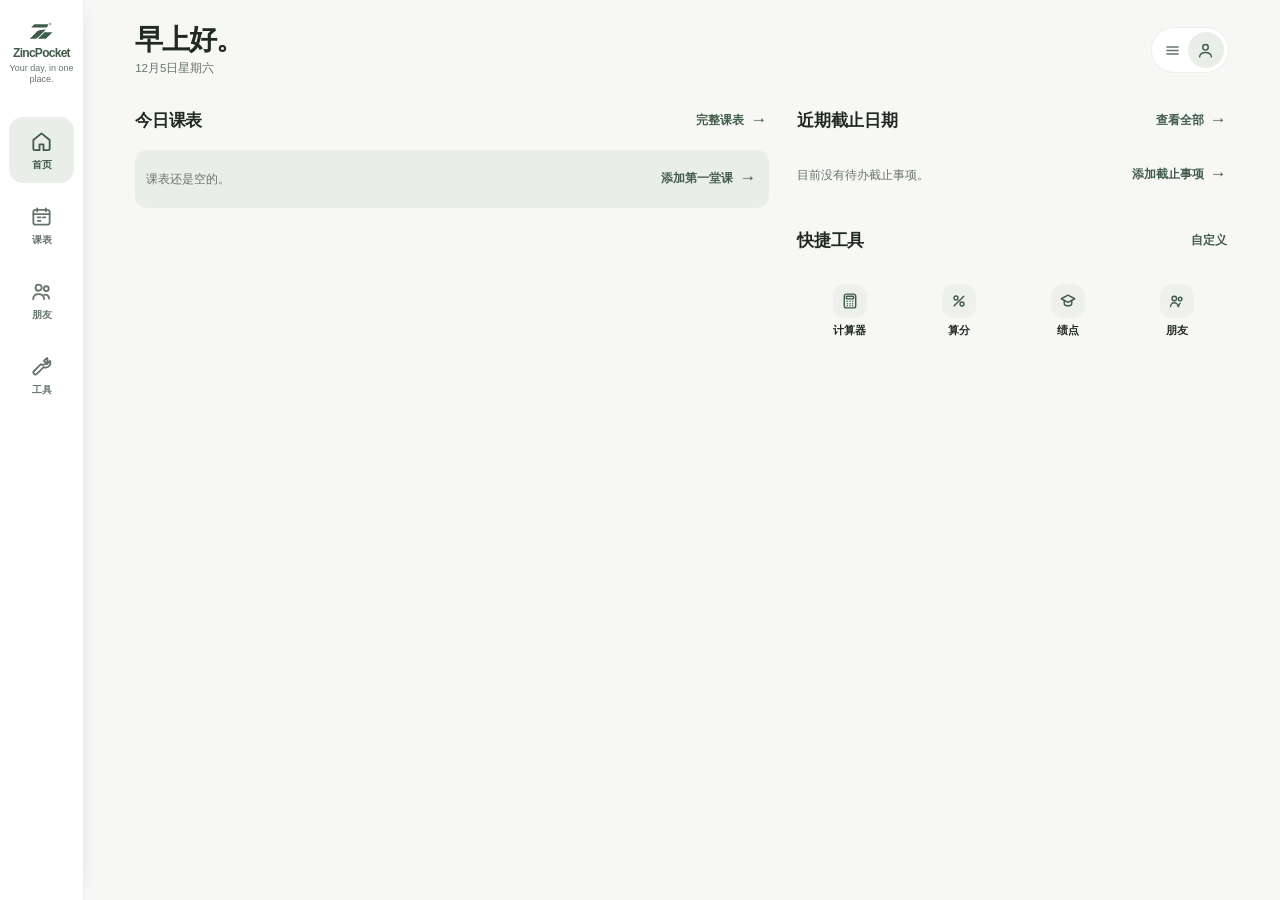
<file: index.html>
<!DOCTYPE html>
<html lang="zh" class="at-home">
<head>
<meta charset="utf-8">
<!-- viewport-fit=cover first, and nothing after it that iOS does not know:
     interactive-widget is a Chrome-only key, and the keyboard is handled by
     visualViewport, so it bought nothing and risked a strict parser throwing
     the whole declaration -- cover included -- away. -->
<meta name="viewport" content="width=device-width,initial-scale=1,viewport-fit=cover">
<meta name="theme-color" content="#F7F8F5">
<meta name="apple-mobile-web-app-capable" content="yes">
<meta name="mobile-web-app-capable" content="yes">
<meta name="apple-mobile-web-app-title" content="ZincPocket">
<meta name="apple-mobile-web-app-status-bar-style" content="black-translucent">
<title>ZincPocket</title>
<link rel="manifest" href="manifest.json">
<link rel="icon" type="image/svg+xml" href="./favicon.svg">
<link rel="apple-touch-icon" href="apple-touch-icon.png" id="touchIcon">
  <script type="module" crossorigin src="./assets/index-0vrqtXjg.js"></script>
  <link rel="stylesheet" crossorigin href="./assets/index-Dy5sf76Z.css">
<script>window.__FORCE_DEMO__ = true;</script>
<script>window.BUILD = "v88b494f0";</script>
<script>
if ("serviceWorker" in navigator) addEventListener("load", function(){
  navigator.serviceWorker.register("sw.js", { updateViaCache: "none" })
    .then(function(reg){
    var reloading = false;
    if (navigator.serviceWorker.controller)
      navigator.serviceWorker.addEventListener("controllerchange", function(){
        if (reloading) return; reloading = true; location.reload();
      });
    var check = function(){ if (!document.hidden) reg.update().catch(function(){}); };
    document.addEventListener("visibilitychange", check);
    addEventListener("pageshow", check);
    check();
    }).catch(function(){});
});
</script>
</head>
<body class="at-home">

<button type="button" class="skipLink" id="skipMain"></button>

<!-- The dashboard is painted from the existing local timetable and deadline data. -->
<div id="pocketHome">
  <div id="dashboardContent"></div>
</div>

<nav id="primaryNav" class="primaryNav" aria-label="Primary navigation">
  <div class="primaryNavBrand">
    <div class="primaryNavBrandLine">
      <span data-zinc-mark></span>
      <span class="primaryNavWord" translate="no">ZincPocket</span>
    </div>
    <small class="primaryNavTagline" lang="en" translate="no">Your day, in one place.</small>
  </div>
  <button type="button" data-act="navigate" data-dest="home">
    <svg viewBox="0 0 24 24" fill="none" stroke="currentColor" stroke-width="1.9"
         stroke-linecap="round" stroke-linejoin="round" aria-hidden="true">
      <path d="m3.5 10.5 8.5-7 8.5 7v9.2a1.3 1.3 0 0 1-1.3 1.3h-5.1v-6h-4.2v6H4.8a1.3 1.3 0 0 1-1.3-1.3z"/>
    </svg><span class="navLabel"></span>
  </button>
  <button type="button" data-act="navigate" data-dest="schedule">
    <svg viewBox="0 0 24 24" fill="none" stroke="currentColor" stroke-width="1.9"
         stroke-linecap="round" stroke-linejoin="round" aria-hidden="true">
      <rect x="3.5" y="5" width="17" height="15.5" rx="2.3"/>
      <path d="M7.5 3.5v3M16.5 3.5v3M3.5 9.5h17M8 13h3M13.5 13h2.5M8 16.5h3"/>
    </svg><span class="navLabel"></span>
  </button>
  <button type="button" data-act="navigate" data-dest="friends">
    <svg viewBox="0 0 24 24" fill="none" stroke="currentColor" stroke-width="1.9"
         stroke-linecap="round" stroke-linejoin="round" aria-hidden="true">
      <circle cx="9" cy="8" r="3.2"/><circle cx="17" cy="9" r="2.5"/>
      <path d="M3.3 20c.2-3.3 2.2-5.2 5.7-5.2s5.5 1.9 5.7 5.2M15 15.3c2.9-.1 4.7 1.5 5 4.2"/>
    </svg><span class="navLabel"></span>
  </button>
  <button type="button" data-act="navigate" data-dest="tools">
    <svg viewBox="0 0 24 24" fill="none" stroke="currentColor" stroke-width="1.9"
         stroke-linecap="round" stroke-linejoin="round" aria-hidden="true">
      <path d="m14.5 6.2 3.3-3.1a5 5 0 0 1-6.6 6.6l-7 7a2.1 2.1 0 0 0 3 3l7-7a5 5 0 0 0 6.6-6.6l-3.1 3.3z"/>
    </svg><span class="navLabel"></span>
  </button>
</nav>
<!-- The navigation menu. It opens from the profile pill at the top of every
     header (shell/nav-menu.ts); there is no fixed bar on the bottom edge.
     The four destinations match #primaryNav, which is the desktop rail. -->
<div id="navMenu" class="navMenu" hidden>
  <nav id="navMenuList" aria-label="Menu">
    <button type="button" data-dest="home">
      <svg viewBox="0 0 24 24" fill="none" stroke="currentColor" stroke-width="1.9"
           stroke-linecap="round" stroke-linejoin="round" aria-hidden="true">
        <path d="m3.5 10.5 8.5-7 8.5 7v9.2a1.3 1.3 0 0 1-1.3 1.3h-5.1v-6h-4.2v6H4.8a1.3 1.3 0 0 1-1.3-1.3z"/>
      </svg><span class="navLabel"></span>
    </button>
    <button type="button" data-dest="schedule">
      <svg viewBox="0 0 24 24" fill="none" stroke="currentColor" stroke-width="1.9"
           stroke-linecap="round" stroke-linejoin="round" aria-hidden="true">
        <rect x="3.5" y="5" width="17" height="15.5" rx="2.3"/>
        <path d="M7.5 3.5v3M16.5 3.5v3M3.5 9.5h17M8 13h3M13.5 13h2.5M8 16.5h3"/>
      </svg><span class="navLabel"></span>
    </button>
    <button type="button" data-dest="friends">
      <svg viewBox="0 0 24 24" fill="none" stroke="currentColor" stroke-width="1.9"
           stroke-linecap="round" stroke-linejoin="round" aria-hidden="true">
        <circle cx="9" cy="8" r="3.2"/><circle cx="17" cy="9" r="2.5"/>
        <path d="M3.3 20c.2-3.3 2.2-5.2 5.7-5.2s5.5 1.9 5.7 5.2M15 15.3c2.9-.1 4.7 1.5 5 4.2"/>
      </svg><span class="navLabel"></span>
    </button>
    <button type="button" data-dest="tools">
      <svg viewBox="0 0 24 24" fill="none" stroke="currentColor" stroke-width="1.9"
           stroke-linecap="round" stroke-linejoin="round" aria-hidden="true">
        <path d="m14.5 6.2 3.3-3.1a5 5 0 0 1-6.6 6.6l-7 7a2.1 2.1 0 0 0 3 3l7-7a5 5 0 0 0 6.6-6.6l-3.1 3.3z"/>
      </svg><span class="navLabel"></span>
    </button>
    <hr class="navMenuRule">
    <button type="button" data-dest="emergency" class="navMenuEmergency">
      <svg viewBox="0 0 24 24" fill="none" stroke="currentColor" stroke-width="1.9"
           stroke-linecap="round" stroke-linejoin="round" aria-hidden="true">
        <path d="M6.4 4.6h3l1.6 4-2 1.4a11 11 0 0 0 5 5l1.4-2 4 1.6v3a1.6 1.6 0 0 1-1.8 1.6A15.4 15.4 0 0 1 4.8 6.4 1.6 1.6 0 0 1 6.4 4.6z"/>
      </svg><span class="navLabel"></span>
    </button>
    <button type="button" data-dest="account">
      <svg viewBox="0 0 24 24" fill="none" stroke="currentColor" stroke-width="1.9"
           stroke-linecap="round" stroke-linejoin="round" aria-hidden="true">
        <circle cx="12" cy="8" r="3.5"/><path d="M4.5 20c.6-3.7 3.1-5.5 7.5-5.5s6.9 1.8 7.5 5.5"/>
      </svg><span class="navLabel"></span>
    </button>
  </nav>
</div>

<!-- One pane, reused by every micro-app. The router pushes it in from the
     right and lets the home fall back behind it. -->
<div id="homeStub">
  <div class="stubPane">
    <div class="stubBar">
      <button type="button" id="stubBack" aria-label="Back">
        <svg viewBox="0 0 24 24" fill="none" stroke="currentColor" stroke-width="2.4"
             stroke-linecap="round" stroke-linejoin="round" aria-hidden="true">
          <path d="M15 5 8 12l7 7"/>
        </svg>
      </button>
      <h2 id="stubTitle" tabindex="-1"></h2>
      <!-- The menu trigger. dashboard.ts fills it with the menu mark and the avatar. -->
      <button type="button" class="stubProfile navTrigger" id="stubProfile" aria-label="Menu"
              aria-haspopup="true" aria-expanded="false" aria-controls="navMenu"></button>
    </div>
    <div id="stubStage"></div>
  </div>
</div>

<div id="toast" role="status" aria-live="polite"></div>

</body>
</html>
</file>
<file: assets/index-Dy5sf76Z.css>
:root{--bg:#f7f8f5;--card:#fff;--card2:#e9efe8;--line:#dce5da;--tx:#202923;--tx2:#66756b;--tx3:#5e6b62;--ac:#718b75;--ac2:#405b48;--ok:#2f7a4a;--warn:#8a5a00;--bad:#b42335;--bell:#d39a24;--bell2:#a87814;--onac:#fff;--onac2:#fff;--sky:#f7f8f5;--grad1:#718b75;--grad2:#405b48;--swoff:#dce5da;--swknob:#849489;--toastbg:#202923;--toasttx:#fff;--ring1:#b42335;--ring2:#d18a18;--demo1:#405b48;--demo2:#405b48;--shadow:#405b48;--plot1:#b42335;--plot2:#2f7a4a;--plot3:#5b3fd6;--plot4:#8a5a00;--surf-lo:#718b75;--surf-hi:#d6b76a;--r:18px}:root[data-theme=sky]{--bg:#e8f5fd;--card:#fff;--card2:#eaf4fc;--line:#cfe6f5;--tx:#123243;--tx2:#5d8299;--tx3:#6f93a8;--ac:#0086c9;--ac2:#0071a8;--ok:#12a150;--warn:#b06800;--bad:#e60012;--bell:#ffd93b;--bell2:#e0a000;--onac:#fff;--onac2:#fff;--sky:#fff;--grad1:#00a0e9;--grad2:#00669c;--swoff:#d5e7f2;--swknob:#a8c4d4;--toastbg:#123243;--toasttx:#fff;--ring1:#e60012;--ring2:#ff9d00;--demo1:#00a0e9;--demo2:#00669c;--shadow:#0a5c86;--plot1:#d92e1f;--plot2:#0a7f52;--plot3:#5b3fd6;--plot4:#a35a00;--surf-lo:#1a6fa8;--surf-hi:#e8a33a}:root[data-theme=gold]{--bg:#fff9e8;--card:#fff;--card2:#fff4d6;--line:#f1e0ac;--tx:#3d3218;--tx2:#8a7440;--tx3:#a08b52;--ac:#e8452f;--ac2:#b8341f;--ok:#12a150;--warn:#a86a00;--bad:#c9182b;--bell:#ffd800;--bell2:#d9a400;--onac2:#fff;--sky:#fffdf3;--grad1:#f5b400;--grad2:#c07d00;--swoff:#f0e3bc;--swknob:#c9b787;--toastbg:#3d3218;--toasttx:#fff;--ring1:#e8452f;--ring2:#ffb300;--demo1:#f5b400;--demo2:#c07d00;--shadow:#8a7440}:root[data-theme=rose]{--bg:#fdeef5;--card:#fff;--card2:#fdeff6;--line:#f6cfe0;--tx:#401f30;--tx2:#8d5a75;--tx3:#a3728c;--ac:#d6367f;--ac2:#a81f5f;--ok:#12a150;--warn:#b06800;--bad:#e11d48;--bell:#ffd93b;--bell2:#e0a000;--onac2:#fff;--sky:#fff5fa;--grad1:#f06eaa;--grad2:#a81f5f;--swoff:#f6d9e6;--swknob:#cba0b6;--toastbg:#401f30;--toasttx:#fff;--ring1:#e11d48;--ring2:#f06eaa;--demo1:#f06eaa;--demo2:#a81f5f;--shadow:#8d5a75}:root[data-theme=night]{--bg:#08131c;--card:#0f2231;--card2:#16303f;--line:#22455a;--tx:#e6f3fb;--tx2:#93b7cc;--tx3:#6d8fa5;--ac:#0086c9;--ac2:#5cc7f7;--ok:#3ddc84;--warn:#f5b942;--bad:#ff6b6b;--bell:#ffd93b;--bell2:#c99400;--onac2:#08131c;--sky:#00a0e938;--grad1:#7fd8ff;--grad2:#0086c9;--swoff:#22455a;--swknob:#6d8fa5;--toastbg:#e6f3fb;--toasttx:#08131c;--ring1:#e60012;--ring2:#ff9d00;--demo1:#0086c9;--demo2:#083b57;--shadow:#000;--plot1:#ff7a63;--plot2:#3ddc95;--plot3:#a892ff;--plot4:#f5b942;--surf-lo:#12506f;--surf-hi:#ffc866}:root[data-theme=cocoa]{--bg:#fdf3e3;--card:#fff;--card2:#fbf0dd;--line:#ecd9b6;--tx:#3a2a14;--tx2:#876840;--tx3:#9c8156;--ac:#b4661b;--ac2:#8d4d10;--ok:#12a150;--warn:#a86a00;--bad:#c9182b;--bell:#ffd93b;--bell2:#d9a400;--onac2:#fff;--sky:#fffaf0;--grad1:#c98a3a;--grad2:#8d4d10;--swoff:#eddfc4;--swknob:#c2ab86;--toastbg:#3a2a14;--toasttx:#fff;--ring1:#c9182b;--ring2:#e08a00;--demo1:#c98a3a;--demo2:#8d4d10;--shadow:#876840}:root{--mono:ui-monospace,SFMono-Regular,"SF Mono","Cascadia Mono","Roboto Mono", "DejaVu Sans Mono",Menlo,Consolas,monospace;--fs-2xs:10.5px;--fs-xs:11.5px;--fs-sm:13px;--fs-md:15px;--fs-lg:17px;--fs-xl:20px;--fs-2xl:26px;--fs-3xl:34px;--sp-1:4px;--sp-2:8px;--sp-3:12px;--sp-4:16px;--sp-5:20px;--sp-6:24px;--sp-8:32px;--sp-10:40px;--r-xs:8px;--r-sm:12px;--r-md:16px;--r-lg:20px;--r-xl:26px;--r-full:999px;--edge:color-mix(in srgb, var(--tx) 8%, transparent);--e1:0 1px 2px color-mix(in srgb, var(--shadow) 14%, transparent);--e2:0 6px 16px -10px color-mix(in srgb, var(--shadow) 55%, transparent);--e3:0 18px 40px -22px color-mix(in srgb, var(--shadow) 70%, transparent);--mo-1:.12s;--mo-2:.2s;--mo-3:.32s;--mo-4:.46s;--ease:cubic-bezier(.32,.72,0,1);--ease-out:cubic-bezier(.16,1,.3,1)}.cloudbtn{border:1px solid var(--line);background:var(--card);color:var(--tx2);cursor:pointer;border-radius:99px;padding:7px 12px;font-family:inherit;font-size:14px;line-height:1;position:absolute;top:16px;left:92px}.cloudbtn:active{border-color:var(--ac)}.cloudbtn.on{border-color:var(--ok);color:var(--ok)}.acct{background:var(--card2);border:1px solid var(--line);border-radius:13px;align-items:center;gap:12px;margin-bottom:16px;padding:14px 15px;display:flex}.acct .av{background:var(--ac2);width:40px;height:40px;color:var(--onac2);border-radius:50%;flex:none;justify-content:center;align-items:center;font-size:17px;font-weight:700;display:flex}.acct .ai{flex:1;min-width:0}.acct .ai b{text-overflow:ellipsis;white-space:nowrap;font-size:14px;display:block;overflow:hidden}.acct .ai small{color:var(--tx2);font-size:12px}.tabs2{background:var(--card2);border-radius:11px;gap:5px;margin-bottom:16px;padding:4px;display:flex}.tabs2 button{color:var(--tx2);cursor:pointer;background:0 0;border:0;border-radius:8px;flex:1;padding:9px;font-family:inherit;font-size:13.5px;font-weight:700}.tabs2 button.on{background:var(--ac2);color:var(--onac2)}.idhint{background:var(--card2);color:var(--tx2);border-left:3px solid var(--line);border-radius:9px;margin:-9px 0 15px;padding:9px 12px;font-size:12.5px;line-height:1.6}.idhint.good{border-left-color:var(--ok)}.idhint.warn{border-left-color:var(--warn)}.idhint b{color:var(--tx)}.forgot{width:100%;color:var(--ac2);cursor:pointer;text-align:center;background:0 0;border:0;margin:0 0 6px;padding:9px;font-family:inherit;font-size:13px;font-weight:600;text-decoration:underline;display:block}.pushbox{margin:0 0 16px}.pushtog{text-align:left;border:2px solid var(--line);background:var(--card2);width:100%;color:var(--tx);cursor:pointer;border-radius:13px;padding:14px 16px;font-family:inherit;transition:all .15s;display:block}.pushtog .pt{font-size:14.5px;font-weight:700;display:block}.pushtog .ps{color:var(--tx2);margin-top:3px;font-size:12px;line-height:1.55;display:block}.pushtog.on{border-color:var(--ok);background:var(--card)}.pushtog.on .pt{color:var(--ok)}.pushtog:disabled{opacity:.5}.pushmsg{background:var(--card2);color:var(--tx2);border-left:3px solid var(--line);border-radius:9px;margin-top:9px;padding:10px 12px;font-size:12.5px;line-height:1.65}.pushmsg.ok{border-left-color:var(--ok)}.pushmsg.bad{border-left-color:var(--bad);color:var(--bad)}.pushmsg b{color:var(--tx)}.pwrow{align-items:stretch;gap:8px;display:flex}.pwrow input{flex:1;min-width:0}.pweye{border:1px solid var(--line);background:var(--card2);color:var(--tx2);cursor:pointer;white-space:nowrap;border-radius:11px;flex:none;padding:0 14px;font-family:inherit;font-size:12.5px;font-weight:700}.pweye:active{border-color:var(--ac);color:var(--ac2)}.cloudmsg{background:var(--card2);border-left:4px solid var(--bad);color:var(--bad);border-radius:10px;margin:0 0 14px;padding:11px 13px;font-size:13px;line-height:1.65}.cloudmsg.ok{border-left-color:var(--ok);color:var(--ok)}.cloudmsg.busy{border-left-color:var(--ac);color:var(--tx2)}.friendMode{margin-top:10px}.friendMode .shellBtns{flex-wrap:wrap;margin-top:6px}.friendTt{margin:4px 0 16px}.friendTt .ttrow{cursor:default}.vtabs{background:var(--card);border-radius:12px;gap:5px;margin:0 0 12px;padding:4px;display:flex}.vtabs button{min-height:44px;color:var(--tx2);cursor:pointer;background:0 0;border:0;border-radius:9px;flex:1;padding:9px 4px;font-family:inherit;font-size:13.5px;font-weight:700;transition:all .15s}.vtabs button.on{background:var(--ac2);color:var(--onac2)}.vnav{align-items:center;gap:10px;margin:0 0 12px;display:flex}.vnav button{border:1px solid var(--line);background:var(--card);width:44px;min-width:44px;height:44px;min-height:44px;color:var(--tx2);cursor:pointer;border-radius:11px;flex:none;font-family:inherit;font-size:16px;line-height:1}.vnav button:active{border-color:var(--ac);color:var(--ac2)}.vnav .vt{text-align:center;font-variant-numeric:tabular-nums;flex:1;font-size:15px;font-weight:700}.vnav .vt small{color:var(--tx3);margin-top:2px;font-size:11.5px;font-weight:600;display:block}.vnav .today{flex:none;width:auto;min-width:44px;padding:0 13px;font-size:12.5px;font-weight:700}.mgrid{grid-template-columns:30px repeat(7,1fr);align-items:stretch;gap:4px;display:grid}.mwk{background:var(--card2);color:var(--ac2);font-variant-numeric:tabular-nums;border-radius:8px;justify-content:center;align-items:center;font-size:10.5px;font-weight:700;line-height:1;display:flex}.mwk.out{color:var(--tx3);opacity:.5;background:0 0}.mwk.now{background:var(--ac2);color:var(--onac2)}.mgrid .wh{text-align:center;color:var(--tx3);letter-spacing:.04em;padding:2px 0 5px;font-size:11px;font-weight:700}.mcell{aspect-ratio:1;background:var(--card);min-width:44px;min-height:44px;color:var(--tx);cursor:pointer;border:1px solid #0000;border-radius:10px;flex-direction:column;justify-content:flex-start;align-items:center;gap:3px;padding:5px 2px 0;font-family:inherit;display:flex;position:relative;overflow:hidden}.mcell .dn{font-variant-numeric:tabular-nums;font-size:13px;font-weight:600;line-height:1}.mcell .dots{flex-wrap:wrap;justify-content:center;gap:2.5px;padding:0 2px;display:flex}.mcell .dots i{background:var(--ac);border-radius:50%;width:5px;height:5px;display:block}.mcell .dots i.off{background:var(--tx3);opacity:.5}.mcell .more{color:var(--tx3);font-variant-numeric:tabular-nums;font-size:9.5px}.mcell.dim{opacity:.32}.mcell.today{border-color:var(--ac);background:var(--card2)}.mcell.today .dn{color:var(--ac2)}.mcell.sel{background:var(--ac2)}.mcell.sel .dn{color:var(--onac2)}.mcell.sel .dots i{background:var(--onac2)}.mcell.wknd .dn{color:var(--tx3)}.mcell.sel.wknd .dn{color:var(--onac2)}.mday{margin-top:16px}.mday h4{color:var(--tx2);margin:0 0 8px 4px;font-size:12.5px;font-weight:700}.dayhead{align-items:baseline;gap:10px;margin:0 0 12px 4px;display:flex}.dayhead .big{font-variant-numeric:tabular-nums;letter-spacing:-.02em;font-size:30px;font-weight:300;line-height:1}.dayhead .wd{font-size:14px;font-weight:700}.dayhead .wk{color:var(--tx3);margin-left:auto;font-size:12px;font-weight:600}.offbtn{border:1px solid var(--line);background:var(--card);width:100%;color:var(--tx);cursor:pointer;border-radius:13px;justify-content:center;align-items:center;gap:8px;margin:0 0 12px;padding:13px 14px;font-family:inherit;font-size:14px;font-weight:700;display:flex}.offbtn:active{border-color:var(--ac);color:var(--ac2)}.offbtn .cnt{background:var(--warn);color:#fff;font-variant-numeric:tabular-nums;border-radius:99px;margin-left:auto;padding:2px 9px;font-size:12px}.kinds{border:1px solid var(--line);background:var(--card2);border-radius:12px;margin:0 0 16px;overflow:hidden}.kinds summary{cursor:pointer;color:var(--tx);align-items:center;gap:9px;padding:12px 15px;font-size:13.5px;font-weight:700;list-style:none;display:flex}.kinds summary::-webkit-details-marker{display:none}.kinds summary:after{content:"+";color:var(--tx3);margin-left:auto;font-size:18px;font-weight:400}.kinds[open] summary:after{content:"−"}.kinds[open] summary{border-bottom:1px solid var(--line)}.kinds .hint{margin:12px 12px 10px}.kindrow{text-align:left;border:0;border-top:1px solid var(--line);width:100%;color:var(--tx);cursor:pointer;background:0 0;align-items:center;gap:11px;padding:11px 15px;font-family:inherit;font-size:14px;display:flex}.kindrow.subj{border-top-width:2px}.kindrow.subj .knm{font-size:14.5px;font-weight:800}.kindrow.kid{background:var(--card2);padding-left:30px}.kindrow.kid .knm{color:var(--tx2);font-size:13px;font-weight:600}.kindrow .knm{font-weight:700}.kindrow .kct{color:var(--tx3);font-variant-numeric:tabular-nums;font-size:12px}.kindrow .kst{color:var(--warn);margin-left:auto;font-size:12px;font-weight:700}.kindrow.on .kst{color:var(--ok)}.rm.moved{color:var(--ac2);font-weight:700}.qbar{color:var(--tx2);background:var(--card);border:1px dashed var(--line);border-radius:12px;align-items:center;gap:8px;margin-bottom:13px;padding:10px 14px;font-size:12.5px;font-weight:600;display:flex}.frhome{background:color-mix(in srgb, var(--ac) 14%, var(--card));border:1px solid color-mix(in srgb, var(--ac) 22%, var(--line));border-radius:16px;align-items:center;gap:12px;margin:0 0 16px;padding:14px 16px;display:flex}.frhome .frtx{text-align:left;flex:1;min-width:0}.frhome .frtx b{font-size:15px;font-weight:700;display:block}.frhome .frtx p{color:var(--tx2);margin:4px 0 0;font-size:12px;font-weight:600;line-height:1.45}.frhome button{background:var(--ac2);color:var(--onac2);font:inherit;cursor:pointer;border:0;border-radius:12px;flex:none;padding:10px 16px;font-size:14px;font-weight:700}.frhome button:active{transform:scale(.97)}.friendMe{text-align:center;align-items:center;gap:var(--sp-2);margin:var(--sp-2) 0 var(--sp-3);flex-direction:column;display:flex}.friendFace{cursor:pointer;border-radius:50%;flex:none;width:120px;height:120px;position:relative}.friendFace input{opacity:0;cursor:pointer;border:0;border-radius:50%;width:100%;height:100%;margin:0;padding:0;font-size:0;position:absolute;top:0;bottom:0;left:0;right:0}.friendPic{object-fit:cover;background:var(--fill);border:3px solid var(--edge);box-sizing:border-box;border-radius:50%;width:120px;height:120px;display:block}.friendPic.blank{color:var(--tx2);place-items:center;font-size:42px;font-weight:800;display:grid}.chatBubble{background:var(--fill);border-radius:12px;margin:8px 0;padding:8px 12px}.chatBubble.me{background:color-mix(in srgb, var(--ac) 18%, var(--card))}.chatBubble b{margin-bottom:2px;font-size:11px;display:block}.chatBubble p{margin:0;font-size:14px;line-height:1.4}.item.flat{padding-right:15px}.item.flat .info{padding-right:0}.tt{flex-direction:column;gap:13px;display:flex}.ttday{background:var(--card);border-radius:var(--r);overflow:hidden}.ttday.today{box-shadow:0 0 0 2px var(--ac)}.ttdh{border-bottom:1px solid var(--line);align-items:baseline;gap:9px;padding:11px 15px 10px;font-size:14.5px;font-weight:800;display:flex}.ttdh .dd{color:var(--tx3);font-variant-numeric:tabular-nums;font-size:12px;font-weight:600}.ttdh .tag{letter-spacing:.06em;background:var(--ac2);color:var(--onac2);border-radius:99px;margin-left:auto;padding:2px 9px;font-size:10.5px;font-weight:800}.ttrow{border-top:1px solid var(--line);align-items:stretch;gap:11px;padding:11px 15px;display:flex}.ttrow:first-of-type{border-top:0}.ttrowMain{-webkit-appearance:none;appearance:none;min-width:0;color:inherit;font:inherit;text-align:left;cursor:pointer;background:0 0;border:0;flex:1;align-items:stretch;gap:11px;padding:0;display:flex}.ttt{text-align:right;font-variant-numeric:tabular-nums;flex:none;width:52px;padding-top:1px}.ttt b{letter-spacing:-.02em;font-size:18px;font-weight:700;line-height:1.15;display:block}.ttt i{color:var(--tx3);margin-top:2px;font-size:11.5px;font-style:normal;display:block}.ttbar{background:var(--ac);opacity:.55;border-radius:3px;flex:none;width:3px}.ttinfo{flex:1;min-width:0;padding-top:1px}.ttinfo>b{text-overflow:ellipsis;white-space:nowrap;font-size:15px;font-weight:700;line-height:1.3;display:block;overflow:hidden}.ttinfo>small{color:var(--tx2);text-overflow:ellipsis;white-space:nowrap;margin-top:3px;font-size:12px;display:block;overflow:hidden}@media (max-width:819px){.ttinfo>b,.ttinfo>small{white-space:normal;overflow-wrap:anywhere;-webkit-line-clamp:2;line-clamp:2;-webkit-box-orient:vertical;display:-webkit-box}}.ttk{width:23px;height:23px;color:var(--onac2);border-radius:8px;flex:none;align-self:center;place-items:center;font-size:11px;font-weight:800;display:grid}.ttk.lecture{background:var(--ac2)}.ttk.tutorial{background:var(--ok)}.ttk.practical{background:var(--warn)}.ttsw{align-self:center;width:44px;min-width:44px;height:44px;min-height:44px;margin-left:0}.ttsw:before{width:40px;height:24px;top:10px;left:2px}.ttsw:after{width:18px;height:18px;top:13px;left:5px}.ttsw.on:after{left:23px}.ttrow.off>:not(.ttsw){opacity:.5}.ttrow.off .ttt b,.ttrow.off .ttinfo>b{text-decoration:line-through}.ttrow.off .ttbar{background:var(--tx3)}.offrow .opt{color:var(--warn);border:1px solid var(--warn);border-radius:5px;margin-left:5px;padding:0 4px;font-size:11px;font-weight:700}.offday{margin-bottom:14px}.offday h4{color:var(--tx2);letter-spacing:.05em;margin:0 0 7px 3px;font-size:12px;font-weight:700}.offrow{text-align:left;border:1px solid var(--line);background:var(--card2);width:100%;color:var(--tx);cursor:pointer;border-radius:12px;align-items:center;gap:12px;margin-bottom:6px;padding:12px 14px;font-family:inherit;font-size:14px;display:flex}.offrow .ot{font-variant-numeric:tabular-nums;min-width:46px;color:var(--tx2);flex:none;font-weight:600}.offrow .onm{text-overflow:ellipsis;white-space:nowrap;flex:1;min-width:0;font-weight:600;overflow:hidden}.offrow .ofacts{color:var(--tx2);white-space:normal;overflow-wrap:anywhere;margin-top:2px;font-size:12px;font-weight:600;display:block}.offrow .ost{color:var(--ok);flex:none;font-size:12px;font-weight:700}.offrow.off{background:0 0;border-style:dashed}.offrow.off .onm,.offrow.off .ot{opacity:.55;text-decoration:line-through}.offrow.off .ost{color:var(--warn)}.helpbtn{border:1px solid var(--line);background:var(--card);color:var(--tx2);cursor:pointer;border-radius:99px;padding:7px 12px;font-family:inherit;font-size:14px;font-weight:700;line-height:1;position:absolute;top:16px;left:46px}.helpbtn:active{border-color:var(--ac)}.help details{border:1px solid var(--line);background:var(--card2);border-radius:12px;margin-bottom:9px;overflow:hidden}.help summary{cursor:pointer;align-items:center;gap:10px;padding:13px 15px;font-size:14.5px;font-weight:700;list-style:none;display:flex}.help summary::-webkit-details-marker{display:none}.help summary:after{content:"+";color:var(--tx3);margin-left:auto;font-size:19px;font-weight:400;line-height:1}.help details[open] summary:after{content:"−"}.help details[open] summary{border-bottom:1px solid var(--line)}.help .hb{color:var(--tx2);padding:13px 15px;font-size:13.5px;line-height:1.8}.help .hb b{color:var(--tx)}.help .hb code{color:var(--ac2);overflow-wrap:break-word;font-family:ui-monospace,Menlo,Consolas,monospace;font-size:.92em}.help .hb p{margin:0 0 9px}.help .hb p:last-child{margin-bottom:0}.help .hb ul{margin:0 0 9px;padding-left:19px}.help .hb li{margin-bottom:4px}.help .n{background:var(--bell);color:#4a3200;font-variant-numeric:tabular-nums;border-radius:50%;flex:none;justify-content:center;align-items:center;width:24px;height:24px;font-size:12.5px;font-weight:700;display:flex}.themebtn{border:1px solid var(--line);background:var(--card);color:var(--tx2);cursor:pointer;border-radius:99px;padding:7px 12px;font-family:inherit;font-size:14px;line-height:1;position:absolute;top:16px;left:0}.themebtn:active{border-color:var(--ac)}.themeopts{grid-template-columns:repeat(2,minmax(0,1fr));gap:9px;display:grid}.themeopt{-webkit-appearance:none;appearance:none;border:1px solid var(--line);background:var(--card);min-height:56px;color:var(--tx);font:inherit;text-align:left;cursor:pointer;border-radius:12px;grid-template-columns:auto minmax(0,1fr) auto;align-items:center;gap:10px;padding:9px 11px;font-size:13px;font-weight:600;line-height:1.25;transition:background-color .15s linear,border-color .15s linear,transform .15s;display:grid}.themeopt .sw3{flex:none;gap:3px;display:flex}.themeopt .sw3 i{border:1px solid color-mix(in srgb,var(--tx) 16%,transparent);border-radius:50%;width:12px;height:12px;display:block}.themeopt .themeLabel{text-overflow:ellipsis;white-space:nowrap;min-width:0;overflow:hidden}.themeopt .themeCheck{width:18px;height:18px;color:var(--accent-strong);place-items:center;font-size:14px;font-weight:800;display:grid}.themeopt.on{border-color:var(--accent-strong);background:var(--surface-soft)}.themeopt:active{transform:translateY(1px)}@media (max-width:380px){.themeopts{grid-template-columns:1fr}}*{box-sizing:border-box;-webkit-tap-highlight-color:transparent}html,body{overscroll-behavior:none;width:100%;margin:0;padding:0;overflow:hidden}html{height:100%;min-height:100%}:root{--safe-bottom:max(0px, env(safe-area-inset-bottom) - var(--vp-gap,0px))}body{width:100%;height:100dvh;height:var(--app-h,100dvh);background:var(--bg);color:var(--tx);font:var(--fs-md)/1.55 -apple-system,BlinkMacSystemFont,"Segoe UI Variable Text", "Segoe UI","PingFang SC","Hiragino Sans GB","Microsoft YaHei",sans-serif;-webkit-font-smoothing:antialiased;-moz-osx-font-smoothing:grayscale;text-rendering:optimizelegibility;font-variant-numeric:tabular-nums;font-feature-settings:"tnum" 1,"cv01" 1;touch-action:manipulation;-webkit-user-select:none;user-select:none;-webkit-touch-callout:none;background-image:none;position:fixed;top:0;left:0}input,textarea,select,[contenteditable],.selectable{-webkit-user-select:text;user-select:text;-webkit-touch-callout:default}img,svg{-webkit-user-drag:none;user-drag:none}.wrap{max-width:640px;padding:env(safe-area-inset-top) 16px calc(104px + env(safe-area-inset-bottom));overscroll-behavior:none;-webkit-overflow-scrolling:touch;touch-action:pan-y;margin:0 auto;position:absolute;top:0;bottom:0;left:0;right:0;overflow:hidden auto}.homeCrown .mascot{margin:0 0 4px}.homeCrown .mascot svg{width:72px;height:78px}.mascot svg{filter:drop-shadow(0 7px 14px #0a5c863d);animation:3.6s ease-in-out infinite markfloat}@keyframes markfloat{50%{transform:translateY(-5px)}}@media (prefers-reduced-motion:reduce){.mascot svg{animation:none}}.clock{text-align:center;padding:56px 0 18px;position:relative}.langbtn{z-index:60;border:1px solid var(--line);background:var(--card);color:var(--tx2);cursor:pointer;letter-spacing:.05em;border-radius:99px;padding:7px 13px;font-family:inherit;font-size:12px;font-weight:700;position:absolute;top:16px;right:0}.langbtn:active{border-color:var(--ac);color:var(--ac2)}.clock .t{letter-spacing:-.03em;font-variant-numeric:tabular-nums;background:linear-gradient(180deg,var(--grad1),var(--grad2));color:#0000;-webkit-background-clip:text;background-clip:text;font-size:clamp(56px,19vw,86px);font-weight:200;line-height:1}.clock .t .sec{color:var(--tx3);-webkit-text-fill-color:var(--tx3);letter-spacing:0;margin-left:8px;font-size:.34em;font-weight:400}.clock .wd{background:var(--ac2);color:var(--onac2);letter-spacing:.06em;box-shadow:none;border-radius:999px;margin:14px 0 6px;padding:7px 20px;font-size:17px;font-weight:600;display:inline-block}.clock .mascot{margin-bottom:2px;line-height:0;display:inline-block;position:relative}.clock .mascot svg{pointer-events:none;width:84px;height:91px;margin:0 auto;display:block}.clockbadges{grid-template-columns:1fr 1fr;gap:8px;margin-top:11px;display:grid}.clockbadges>button{box-sizing:border-box;width:100%;margin:0}.clock .d{color:var(--tx2);font-variant-numeric:tabular-nums;font-size:14px}.dot{background:var(--tx3);vertical-align:1px;border-radius:50%;width:6px;height:6px;margin-right:6px;display:inline-block}.dot.on{background:var(--ok);box-shadow:0 0 8px var(--ok)}.dot.off{background:var(--bad)}.netinfo{color:var(--tx3);cursor:pointer;background:0 0;border:1px solid #0000;border-radius:99px;margin:9px auto 0;padding:4px 12px;font-family:inherit;font-size:11.5px;font-weight:600;display:block}.netinfo.warn2{color:var(--warn);border-color:#f59e0b52}.wkbadge{border:1px solid var(--line);background:var(--card);color:var(--tx2);cursor:pointer;border-radius:99px;margin-top:11px;padding:6px 15px;font-family:inherit;font-size:12.5px;font-weight:700;display:inline-block}.wkbadge b{color:var(--ac2)}.wkbadge.out{border-color:#f59e0b66}.wkbadge.out b{color:var(--warn)}.wkstrip{scrollbar-width:none;-webkit-overflow-scrolling:touch;overscroll-behavior-x:contain;touch-action:pan-x pan-y;scroll-snap-type:x proximity;gap:7px;padding:2px 4px 10px;scroll-padding-inline:12px;display:flex;overflow-x:auto}.wkstrip::-webkit-scrollbar{display:none}@media (max-width:819px){.wkstrip{padding-right:28px;-webkit-mask-image:linear-gradient(90deg,#000 calc(100% - 28px),#0000);mask-image:linear-gradient(90deg,#000 calc(100% - 28px),#0000)}}.wkstrip button{scroll-snap-align:center;border:1px solid var(--line);background:var(--card);min-width:56px;min-height:44px;color:var(--tx2);cursor:pointer;border-radius:12px;flex:none;padding:9px 6px;font-family:inherit;font-size:12px;font-weight:700;line-height:1.35}.wkstrip button .n{color:var(--tx);font-size:15px;display:block}.wkstrip button .r{color:var(--tx3);font-size:10px;font-weight:600;display:block}.wkstrip button.now{border-color:var(--ac2)}.wkstrip button.now .n{color:var(--ac2)}.wkstrip button.sel{background:var(--ac2);border-color:var(--ac2)}.wkstrip button.sel .n,.wkstrip button.sel .r{color:var(--onac2)}.daycard{background:var(--card);border-radius:var(--r);border:1px solid #0000;margin-bottom:10px;overflow:hidden}.daycard.today{border-color:var(--ac)}.daycard>.dh{align-items:baseline;gap:9px;padding:11px 15px 9px;display:flex}.daycard>.dh .dw{font-size:13px;font-weight:700}.daycard>.dh .dd{color:var(--tx3);font-variant-numeric:tabular-nums;font-size:12px}.daycard>.dh .tag{color:var(--ac2);letter-spacing:.05em;margin-left:auto;font-size:10.5px;font-weight:700}.daycard.today>.dh .dw{color:var(--ac2)}.daycard>.dh.nil{opacity:.42}.daycard .item{padding-left:15px}.rolebtn{border:1px solid var(--line);background:var(--card);color:var(--tx2);cursor:pointer;border-radius:99px;margin:11px 0 0 7px;padding:6px 15px;font-family:inherit;font-size:12.5px;font-weight:700;display:inline-block}.rolebtn:active{border-color:var(--ac);color:var(--ac2)}.rolebtn.quiet{background:var(--ac2);color:var(--onac2);border-color:var(--ac2)}.roleopts{flex-direction:column;gap:10px;display:flex}.roleopt{text-align:left;border:2px solid var(--line);background:var(--card2);width:100%;color:var(--tx);cursor:pointer;border-radius:15px;align-items:center;gap:14px;padding:15px 16px;font-family:inherit;font-size:15px;font-weight:700;transition:all .15s;display:flex}.roleopt .em{flex:none;font-size:26px;line-height:1}.roleopt .rt{flex:1;min-width:0}.roleopt .rn{display:block}.roleopt .rd{color:var(--tx2);margin-top:3px;font-size:12px;font-weight:600;display:block}.roleopt .tick{border:2px solid var(--line);color:#0000;border-radius:50%;flex:none;justify-content:center;align-items:center;width:26px;height:26px;font-size:14px;font-weight:700;display:flex}.roleopt.on{border-color:var(--ac);background:var(--card)}.roleopt.on .tick{background:var(--ac2);border-color:var(--ac2);color:var(--onac2)}.roleopt:active{transform:scale(.99)}.rolehint{background:var(--card2);border-left:4px solid var(--bell);color:var(--tx2);border-radius:10px;margin:14px 0 0;padding:11px 13px;font-size:12.5px;line-height:1.7}.rolehint b{color:var(--tx)}.act button:disabled{opacity:.4}.modes{background:var(--card);border-radius:14px;gap:6px;margin:4px 0 20px;padding:5px;display:flex}.modes[hidden]{display:none}.modes button{color:var(--tx2);cursor:pointer;background:0 0;border:0;border-radius:10px;flex:1;padding:11px 4px;font-family:inherit;font-size:14px;font-weight:600;transition:all .18s}.modes button .em{margin-bottom:2px;font-size:17px;display:block}.modes button.on{background:var(--ac2);color:var(--onac2);box-shadow:none}#demoBar{background:var(--ac2);color:var(--onac2);border-radius:var(--r);margin-bottom:16px;padding:15px 16px;font-size:12.5px;line-height:1.65}#demoBar.lost{background:var(--bad)}#demoBar b{margin-bottom:4px;font-size:15px;display:block}#demoBar .dbtns{gap:9px;margin-top:12px;display:flex}#demoBar button{cursor:pointer;color:inherit;background:0 0;border:1px solid;border-radius:10px;flex:1;padding:10px;font-family:inherit;font-size:13px;font-weight:700}.ring{background:linear-gradient(135deg,var(--ring1),var(--ring2));border-radius:var(--r);margin-bottom:16px;padding:18px;animation:1s infinite pulse}@keyframes pulse{50%{filter:brightness(1.22)}}.ring h3{margin:0 0 3px;font-size:19px}.ring p{opacity:.9;margin:0 0 14px;font-size:13px}.ring .btns{gap:10px;display:flex}.ring button{cursor:pointer;color:#fff;background:#fff3;border:0;border-radius:11px;flex:1;padding:13px;font-family:inherit;font-size:15px;font-weight:700}.ring button.main{color:#e60012;background:#fff}.sec-h{justify-content:space-between;align-items:center;margin:22px 4px 10px;display:flex}.sec-h h2{color:var(--tx2);letter-spacing:.09em;text-transform:uppercase;margin:0;font-size:13px;font-weight:700}.sec-h .lnk{color:var(--ac2);cursor:pointer;font-size:13px;font-weight:600}.card{background:var(--card);border-radius:var(--r);overflow:hidden}.item{border-bottom:1px solid var(--line);align-items:center;gap:13px;padding:14px 15px;display:flex}.item:last-child{border-bottom:0}.item.off{opacity:.42}.item.next{background:linear-gradient(90deg,#00a0e924,#0000)}.itemMain{-webkit-appearance:none;appearance:none;min-width:0;color:inherit;font:inherit;text-align:left;cursor:pointer;background:0 0;border:0;flex:1;align-items:center;gap:13px;padding:0;display:flex}.item .time{font-variant-numeric:tabular-nums;letter-spacing:-.02em;min-width:82px;font-size:26px;font-weight:300}.item .info{flex:1;min-width:0}.item .info b{white-space:nowrap;text-overflow:ellipsis;font-size:15px;font-weight:600;display:block;overflow:hidden}.item .info small{color:var(--tx2);margin-top:2px;font-size:12px;display:block}.item .info .lead{color:var(--warn);font-weight:600}.item .info .rm{color:var(--tx3)}.sw{-webkit-appearance:none;appearance:none;width:46px;min-width:46px;height:44px;min-height:44px;color:inherit;font:inherit;cursor:pointer;background:0 0;border:0;border-radius:99px;flex:none;padding:0;transition:all .2s;display:block;position:relative}.sw:before{content:"";background:var(--swoff);border-radius:99px;width:46px;height:28px;transition:all .2s;position:absolute;top:8px;left:0}.sw:after{content:"";background:var(--swknob);border-radius:50%;width:22px;height:22px;transition:all .2s;position:absolute;top:11px;left:3px}.sw.on:before{background:var(--ac)}.sw.on:after{background:#fff;left:21px}.empty{text-align:center;color:var(--tx3);padding:44px 20px}.empty .em{margin-bottom:10px;font-size:42px}.empty p{margin:0 0 4px;font-size:14px}.daygrp{margin-bottom:14px}.daygrp>h4{color:var(--tx2);letter-spacing:.06em;margin:0 0 7px 4px;font-size:12px;font-weight:700}.daygrp>h4 .today{color:var(--ac2)}.actionbar{z-index:40;max-width:640px;padding:12px 16px calc(14px + var(--safe-bottom));background:linear-gradient(180deg,transparent,var(--bg) 26%);gap:10px;margin:0 auto;display:flex;position:fixed;bottom:0;left:0;right:0}.ab{cursor:pointer;background:var(--card2);color:var(--tx);border:0;border:1px solid var(--line);box-shadow:0 10px 26px -14px var(--shadow);border-radius:15px;flex:1;justify-content:center;align-items:center;gap:8px;padding:16px 10px;font-family:inherit;font-size:15px;font-weight:700;display:flex}.ab .ic{font-size:18px;line-height:1}.ab.main{background:var(--ac2);color:var(--onac2);border-color:var(--ac2);box-shadow:none}.ab:active{transform:scale(.975)}.ttSchedulePage .actionbar{z-index:auto;width:min(640px,100%);max-width:640px;margin:var(--sp-4) auto var(--sp-5);background:0 0;padding:0;position:static;top:auto;bottom:auto;left:auto;right:auto}@media (max-width:360px){.ttSchedulePage .actionbar{flex-direction:column}.ttSchedulePage .actionbar .ab{width:100%}}.occhead{align-items:center;gap:14px;margin-bottom:14px;display:flex}.occhead .occt{font-variant-numeric:tabular-nums;letter-spacing:-.02em;font-size:32px;font-weight:200}.occhead b{font-size:17px;font-weight:600;display:block}.occhead small{color:var(--tx2);font-size:12.5px}.occbadge{background:var(--card2);color:var(--tx2);border-radius:11px;margin-bottom:16px;padding:11px 13px;font-size:12.5px;line-height:1.6}.occbadge.off{color:var(--warn);background:#f59e0b21}.occacts{gap:11px;display:flex}.occacts button{cursor:pointer;border:0;border-radius:13px;flex:1;padding:15px 10px;font-family:inherit;font-size:14px;font-weight:700}.occmove{border:1px dashed var(--line);width:100%;color:var(--tx2);cursor:pointer;background:0 0;border-radius:12px;margin-top:11px;padding:13px;font-family:inherit;font-size:13.5px;font-weight:700;display:block}.occmove:active{border-color:var(--ac);color:var(--ac2)}.ttDayRow.skip{opacity:.45}.ttDayRow.skip .shellT{text-decoration:line-through}.ttCell.holi .ttNum{color:var(--ac2);font-weight:800}.item.skip{opacity:.45}.item .info .cx{color:var(--warn);font-weight:700}.mask{-webkit-backdrop-filter:blur(3px);backdrop-filter:blur(3px);z-index:50;background:#083c5870;display:none;position:fixed;top:0;bottom:0;left:0;right:0}.mask.on{display:block}.sheet{z-index:51;background:var(--card);overscroll-behavior:none;-webkit-overflow-scrolling:touch;max-height:92dvh;padding:8px 18px calc(26px + var(--safe-bottom));border-radius:22px 22px 0 0;transition:transform .26s cubic-bezier(.32,.72,0,1);position:fixed;bottom:0;left:0;right:0;overflow-y:auto;transform:translateY(100%)}.sheet.on{transform:translateY(0)}.grip{background:var(--line);border-radius:9px;width:38px;height:4px;margin:8px auto 14px}.sheet h3{text-align:center;margin:0 0 18px;font-size:19px}label.f{margin-bottom:15px;display:block}label.f>span{color:var(--tx2);letter-spacing:.04em;margin-bottom:7px;font-size:12px;font-weight:600;display:block}input,select,textarea{border:1px solid var(--line);background:var(--card2);width:100%;color:var(--tx);border-radius:11px;padding:13px;font-family:inherit;font-size:16px}textarea{resize:vertical;min-height:150px;font-family:ui-monospace,SFMono-Regular,Menlo,Consolas,monospace;font-size:14px;line-height:1.7}input[type=time]{text-align:center;font-variant-numeric:tabular-nums;font-size:24px;font-weight:300}.trange{align-items:center;gap:8px;display:flex}.trange input{flex:1;min-width:0;padding:11px 4px;font-size:20px}.trange .dash{color:var(--tx3);flex:none;font-size:17px}input:focus,select:focus,textarea:focus{border-color:var(--ac);outline:0}.days{gap:6px;display:flex}.days button{aspect-ratio:1;border:1px solid var(--line);background:var(--card2);color:var(--tx2);cursor:pointer;border-radius:11px;flex:1;font-family:inherit;font-size:15px;font-weight:600;transition:all .15s}.days button.on{background:var(--ac2);border-color:var(--ac2);color:var(--onac2)}.wkpick{align-items:center;gap:8px;margin-top:9px;display:flex}.wkpick>span{color:var(--tx3);flex:none;font-size:12px}.wkpick select{flex:1;min-width:0;padding:9px;font-size:14px}.chips{flex-wrap:wrap;gap:7px;margin-top:9px;display:flex}.chips button{border:1px solid var(--line);color:var(--tx2);cursor:pointer;background:0 0;border-radius:99px;padding:7px 14px;font-family:inherit;font-size:12.5px;font-weight:600}.chips button.on{background:var(--ac2);border-color:var(--ac2);color:var(--onac2)}.row{gap:11px;display:flex}.row>*{flex:1}.testring{border:1px dashed var(--line);width:100%;color:var(--tx2);cursor:pointer;background:0 0;border-radius:11px;margin:0 0 15px;padding:11px;font-family:inherit;font-size:13px;font-weight:700;display:block}.testring:active{border-color:var(--ac);color:var(--ac2)}.chrow{gap:10px;display:flex}.chbtn{border:1px solid var(--line);background:var(--card2);color:var(--tx2);cursor:pointer;border-radius:13px;flex-direction:column;flex:1;align-items:center;gap:5px;padding:15px 8px;font-family:inherit;font-size:13px;font-weight:700;transition:all .15s;display:flex}.chbtn .ic{filter:grayscale()opacity(.55);font-size:21px;line-height:1}.chbtn.on{background:var(--ac2);border-color:var(--ac2);color:var(--onac2)}.chbtn.on .ic{filter:none}.numrow{align-items:center;gap:11px;display:flex}.numrow input{text-align:center;font-variant-numeric:tabular-nums;flex:1;font-size:22px;font-weight:300}.numrow .unit{color:var(--tx2);flex:none;font-size:14px;font-weight:600}.addlead{border:1px solid var(--line);background:var(--card2);width:46px;height:46px;color:var(--ac2);cursor:pointer;border-radius:12px;flex:none;font-family:inherit;font-size:22px;line-height:1}.addlead:active{background:var(--ac2);border-color:var(--ac2);color:var(--onac2)}.multitog{border:1px dashed var(--line);width:100%;color:var(--tx2);cursor:pointer;text-align:left;background:0 0;border-radius:10px;margin:0 0 9px;padding:9px 13px;font-family:inherit;font-size:12.5px;font-weight:700;display:block}.multitog.on{border-style:solid;border-color:var(--ac);background:var(--card2);color:var(--ac2)}.chips.multi{grid-template-columns:repeat(4,1fr);gap:7px;margin:0 0 11px;display:grid}.chips.multi button{padding:10px 4px}.leadhint{color:var(--tx2);background:var(--card2);border-left:4px solid var(--bell);border-radius:10px;margin-top:10px;padding:10px 13px;font-size:12.5px;line-height:1.6}.leadhint b{color:var(--ac2);font-variant-numeric:tabular-nums;font-weight:700}.leadhint .warn{color:var(--warn)}.act{gap:11px;margin-top:22px;display:flex}.act button{cursor:pointer;border:0;border-radius:13px;flex:1;padding:15px;font-family:inherit;font-size:15px;font-weight:700}.btn-p{background:var(--ac2);color:var(--onac2)}.btn-s{background:var(--card2);color:var(--tx)}.btn-d{color:var(--bad);background:#e600121a;flex:0 0 56px!important}.uprow{gap:11px;margin-bottom:11px;display:flex}.upbtn{border:1px dashed var(--line);cursor:pointer;background:var(--card2);color:var(--tx);border-radius:13px;flex:1;padding:15px;font-family:inherit;font-size:14px;font-weight:700}.upbtn:active{border-color:var(--ac);color:var(--ac2)}.uphint{color:var(--tx3);margin-bottom:16px;padding:0 3px;font-size:12px;line-height:1.7}.uphint b{color:var(--tx2)}.dedupe{border:1px dashed var(--line);width:100%;color:var(--tx2);cursor:pointer;background:0 0;border-radius:12px;margin-bottom:15px;padding:13px;font-family:inherit;font-size:13px;font-weight:600}.dedupe:active{border-color:var(--warn);color:var(--warn)}.dayadd{border:1px solid var(--line);width:44px;min-width:44px;height:44px;min-height:44px;color:var(--tx2);cursor:pointer;background:0 0;border-radius:11px;flex:none;margin-left:auto;font-family:inherit;font-size:16px;line-height:1}.dayadd:active{background:var(--ac2);border-color:var(--ac2);color:var(--onac2)}.daycard>.dh .tag{margin-left:auto}.daycard>.dh .tag+.dayadd{margin-left:9px}.hint{background:var(--card2);color:var(--tx2);border-radius:12px;margin-bottom:15px;padding:13px;font-size:12.5px;line-height:1.75}.hint code{color:var(--ac2);font-family:ui-monospace,Menlo,Consolas,monospace}.hint b{color:var(--tx)}.prev{background:var(--card2);border-radius:12px;max-height:200px;margin-top:12px;padding:6px;overflow-y:auto}.prev div{align-items:center;gap:9px;padding:7px 9px;font-size:13px;display:flex}.prev div+div{border-top:1px solid var(--line)}.prev .pd{color:var(--ac2);min-width:78px;font-size:12px;font-weight:700}.prev .pt{font-variant-numeric:tabular-nums;color:var(--tx2);min-width:46px}.prev .pn{text-overflow:ellipsis;white-space:nowrap;flex:1;overflow:hidden}.prev .err{color:var(--bad)}.holihead{color:var(--tx2);align-items:center;gap:10px;margin:4px 0 8px;font-size:12.5px;display:flex}.holihead .lnk{cursor:pointer;color:var(--bad);background:0 0;border:0;margin-left:auto;padding:0;font-family:inherit;font-size:12.5px;text-decoration:underline}.btn-s.wide{width:100%;margin-bottom:14px}.prev .pdel{cursor:pointer;color:var(--tx2);background:0 0;border:0;padding:0 2px;font-family:inherit;font-size:15px;line-height:1}.prev .pdel:active{color:var(--bad)}.prev .empty{text-align:center;color:var(--tx2);padding:14px;font-size:12.5px}.holitag{background:var(--ac2);color:var(--onac2);vertical-align:middle;border-radius:99px;margin-left:7px;padding:1px 7px;font-size:10.5px;font-weight:700;display:inline-block}.daycard.holi>.dh,.ttday.holi>.ttdh{opacity:.85}.mcell.holi .dn{color:var(--ac2);font-weight:800}.toast{background:var(--toastbg);border:1px solid var(--toastbg);color:var(--toasttx);z-index:99;opacity:0;pointer-events:none;box-shadow:0 12px 30px -10px var(--shadow);border-radius:99px;padding:12px 22px;font-size:14px;transition:all .25s;position:fixed;bottom:110px;left:50%;transform:translate(-50%,20px)}.toast.on{opacity:1;transform:translate(-50%)}.homebtn{z-index:60;border:1px solid var(--line);background:var(--card);min-width:44px;min-height:44px;color:var(--tx2);cursor:pointer;border-radius:99px;padding:7px 12px;font-family:inherit;font-size:15px;font-weight:700;line-height:1;position:absolute;top:16px;left:0}.homebtn:active{border-color:var(--ac2);color:var(--ac2)}.themebtn{z-index:60;min-width:44px;min-height:44px;left:50px}.helpbtn{z-index:60;min-width:44px;min-height:44px;left:100px}.cloudbtn{z-index:60;min-width:44px;min-height:44px;left:150px}.langbtn{min-width:44px;min-height:44px}@media (min-width:382px) and (max-width:819px){.mgrid{grid-template-columns:30px repeat(7,minmax(44px,1fr));gap:2px}}@media (max-width:381px){.mgrid{grid-template-columns:repeat(7,minmax(44px,1fr));gap:2px}.mgrid .wh:first-child,.mgrid .mwk{display:none}}@media (max-width:351px){.mgrid{gap:0;margin-left:-10px;margin-right:-10px}}#pocketHome{overscroll-behavior:none;-webkit-overflow-scrolling:touch;touch-action:pan-y;padding:calc(var(--sp-4) + env(safe-area-inset-top)) 0 max(var(--sp-4), env(safe-area-inset-bottom));box-sizing:border-box;background:var(--bg);flex-direction:column;display:none;position:absolute;top:0;bottom:0;left:0;right:0;overflow:hidden auto}.homeCrown{padding:var(--sp-5) var(--sp-4) var(--sp-8);transition:opacity var(--mo-2) var(--ease);flex:none;place-items:center;display:grid}#homeTitle{text-align:center;letter-spacing:.06em;width:100%;color:var(--tx);margin:0;font-size:clamp(28px,8vw,42px);font-weight:900;line-height:1.05}#pocketHome.booting .homeCrown{opacity:0}.markWord,.markTag{display:block}.markWord{justify-content:center;align-items:center;gap:.18em;display:flex}.markSymbol .zincMark{width:.84em;height:.84em}.markTag{letter-spacing:.22em;opacity:.62;text-indent:.22em;margin-top:.35em;font-size:.3em;font-weight:700;line-height:1.25}#homeSplash{z-index:4;pointer-events:none;opacity:1;transition:opacity var(--mo-3) var(--ease),visibility 0s;place-items:center;display:grid;position:absolute;top:0;bottom:0;left:0;right:0}#pocketHome:not(.booting) #homeSplash{opacity:0;visibility:hidden;transition:opacity var(--mo-3) var(--ease),visibility 0s var(--mo-3)}.splashMark{width:min(100%, var(--shell-w));text-align:center;letter-spacing:.06em;color:var(--tx);margin:0;font-size:clamp(32px,9vw,48px);font-weight:900;line-height:1.05}#pocketHome.booting .splashMark{animation:splashIn var(--mo-4) var(--ease-out) both}@keyframes splashIn{0%{opacity:0;transform:scale(.94)}to{opacity:1;transform:none}}@media (prefers-reduced-motion:reduce){#homeSplash,#pocketHome:not(.booting) #homeSplash{transition:none}#pocketHome.booting .splashMark{animation:none}}html,body{background-color:var(--bg);background-image:none}html[data-wall=dawn],body[data-wall=dawn],#pocketHome[data-wall=dawn]{--wallEnd:#6d5090;background-color:#6d5090;background-image:linear-gradient(#ffd9a8 0%,#fca97f 34%,#c9738c 68%,#6d5090 100%)}html[data-wall=neon],body[data-wall=neon],#pocketHome[data-wall=neon]{--wallEnd:#080b24;background-color:#080b24;background-image:radial-gradient(85% 55% at 18% 0,#7c3aeda6,#0000 62%),radial-gradient(70% 45% at 92% 22%,#0ea5e973,#0000 60%),linear-gradient(#180f33 0%,#2b1152 52%,#080b24 100%)}html[data-wall=sakura],body[data-wall=sakura],#pocketHome[data-wall=sakura]{--wallEnd:#f7a9c6;background-color:#f7a9c6;background-image:radial-gradient(90% 55% at 50% -8%,#fff2f7,#0000 62%),linear-gradient(#ffe6f0 0%,#ffc9de 46%,#f7a9c6 100%)}html[data-wall=grid],body[data-wall=grid],#pocketHome[data-wall=grid]{--wallEnd:#e8edf5;background-color:#e8edf5;background-image:repeating-linear-gradient(0deg,#788caa29 0 1px,#0000 1px 22px),repeating-linear-gradient(90deg,#788caa29 0 1px,#0000 1px 22px),linear-gradient(#f7f9fc 0%,#e8edf5 100%)}html[data-wall=dusk],body[data-wall=dusk],#pocketHome[data-wall=dusk]{--wallEnd:#355c7d;background-color:#355c7d;background-image:linear-gradient(#f8b195 0%,#c06c84 40%,#6c5b7b 72%,#355c7d 100%)}html:not(.at-home),body:not(.at-home){background-color:var(--bg)}#pocketHome[data-skin=glass] .homeTile .icon{-webkit-backdrop-filter:blur(9px);border:1px solid #ffffff6b;box-shadow:inset 0 1px #ffffff80,0 8px 18px -12px #0a1e3cb3;background:#ffffff29!important}#pocketHome[data-skin=ink] .homeTile .icon{color:var(--tx);box-shadow:none;border:2px solid;background:0 0!important}#pocketHome[data-skin=mono] .homeTile .icon{color:var(--bg);box-shadow:var(--e1);background:var(--tx)!important}#pocketHome[data-skin=round] .homeTile .icon{border-radius:50%}.shopBal{justify-content:space-between;align-items:center;gap:var(--sp-3);display:flex}.shopBal .coins{font-family:var(--mono);font-size:var(--fs-2xl);letter-spacing:-.03em;font-weight:800}.shopGrid{gap:var(--sp-3);margin:var(--sp-3) 0 0;grid-template-columns:repeat(2,minmax(0,1fr));display:grid}.shopCard{background:var(--card);border:1px solid var(--edge);border-radius:var(--r-lg);box-shadow:var(--e1);flex-direction:column;display:flex;overflow:hidden}.shopSwatch{place-items:center;height:78px;display:grid}.shopSwatch i{border-radius:8px;width:26px;height:26px;display:block;box-shadow:inset 0 1px #ffffff59,0 4px 10px -6px #0a1e3ccc}.shopMeta{padding:var(--sp-3);flex-direction:column;flex:1;gap:6px;display:flex}.shopMeta b{font-size:var(--fs-sm);letter-spacing:-.01em;font-weight:700}.shopMeta .price{font-family:var(--mono);font-size:var(--fs-xs);color:var(--tx3)}.shopMeta button{-webkit-appearance:none;appearance:none;border:1px solid var(--edge);border-radius:var(--r-full);font:inherit;font-size:var(--fs-xs);cursor:pointer;background:var(--card2);color:var(--tx);transition:transform var(--mo-1) var(--ease);margin-top:auto;padding:6px 10px;font-weight:700}.shopMeta button:active{transform:scale(.94)}.shopMeta button.on{background:var(--ac2);color:var(--onac2);border-color:#0000}.shopMeta button.owned{background:var(--card2);color:var(--tx3)}body.at-home .wrap,body.at-home .actionbar{display:none!important}body.at-home #homeStub.on .actionbar{display:flex!important}.homeTop{margin:0 0 var(--sp-3);justify-content:space-between;align-items:center;display:flex}.homeMe{border-radius:var(--r-full);border:1px solid var(--edge);background:color-mix(in srgb, var(--card) 62%, transparent);width:34px;height:34px;color:var(--tx);cursor:pointer;-webkit-backdrop-filter:blur(14px)saturate(1.4);transition:transform var(--mo-1) var(--ease);place-items:center;padding:0;display:grid;position:relative}.homeMe:active{transform:scale(.93)}.homeMe svg{width:19px;height:19px;display:block}.homeMe i{background:var(--ok);border:2px solid var(--bg);border-radius:50%;width:10px;height:10px;display:block;position:absolute;bottom:-1px;right:-1px}.homeMe i[hidden]{display:none}.homeLang{border-radius:var(--r-full);border:1px solid var(--edge);background:color-mix(in srgb, var(--card) 62%, transparent);color:var(--tx);font-size:var(--fs-sm);cursor:pointer;-webkit-backdrop-filter:blur(14px)saturate(1.4);transition:transform var(--mo-1) var(--ease),opacity var(--mo-1) linear;padding:6px 13px;font-family:inherit;font-weight:700}.homeLang:active{opacity:.75;transform:scale(.94)}.qrBox{margin:var(--sp-3) auto;border-radius:var(--r-md);border:1px solid var(--edge);background:#fff;place-items:center;width:200px;height:200px;padding:10px;display:grid}.qrBox img{width:100%;height:100%;image-rendering:pixelated;display:block}@keyframes jiggleA{50%{transform:rotate(-1.4deg)translateY(-1px)}}@keyframes jiggleB{50%{transform:rotate(1.4deg)translateY(1px)}}body.editing .homePage .homeTile{animation:.34s ease-in-out infinite jiggleA}body.editing .homePage .homeTile:nth-child(2n){animation-name:jiggleB;animation-delay:-.17s}body.editing .homePage .homeTile.held{visibility:hidden;animation:none}body.editing .homePager{touch-action:none}.homeTile.ghost{z-index:120;pointer-events:none;opacity:.94;filter:drop-shadow(0 14px 22px #00000057);margin:0;animation:none;position:fixed;top:0;left:0}.homeDone{margin:0 0 var(--sp-2);border-radius:var(--r-full);cursor:pointer;background:var(--ac2);color:var(--onac2);font:inherit;font-size:var(--fs-sm);box-shadow:none;border:0;flex:none;align-self:center;padding:8px 22px;font-weight:700}.homeDone[hidden]{display:none}@media (prefers-reduced-motion:reduce){body.editing .homePage .homeTile{outline:2px dashed var(--ac);outline-offset:3px;border-radius:var(--r-md);animation:none}}.homeQPill{border-radius:var(--r-full);cursor:pointer;height:26px;color:var(--tx3);background:color-mix(in srgb, var(--card) 34%, transparent);-webkit-backdrop-filter:blur(12px);font:inherit;font-size:var(--fs-xs);transition:transform var(--mo-1) var(--ease), opacity var(--mo-2) linear,color var(--mo-2) linear;border:0;flex:none;align-self:center;align-items:center;gap:5px;padding:0 12px;font-weight:600;line-height:1;display:flex}.homeQPill:active{transform:scale(.95)}.homeQPill svg{flex:none;width:13px;height:13px;display:block}.homeQPill[hidden]{display:none}#pocketHome.searching .homePager,#pocketHome.searching .homeDots{display:none!important}.homeSearch{align-items:center;gap:var(--sp-2);margin:0 0 var(--sp-2);padding:0 var(--sp-4);border-radius:var(--r-full);border:1px solid var(--edge);background:color-mix(in srgb, var(--card) 74%, transparent);-webkit-backdrop-filter:blur(16px)saturate(1.5);height:44px;box-shadow:var(--e1);transition:border-color var(--mo-2) linear,box-shadow var(--mo-2) linear;flex:none;display:none}.homeSearch.on{animation:qOpen var(--mo-2) var(--ease-out) both;display:flex}@keyframes qOpen{0%{opacity:0;transform:translateY(8px)scaleY(.86)}}.homeSearch:focus-within{border-color:var(--ac);box-shadow:var(--e2)}.homeSearch svg{width:18px;height:18px;color:var(--tx3);flex:none}.homeSearch input{min-width:0;font:inherit;font-size:var(--fs-md);color:var(--tx);-webkit-user-select:text;user-select:text;background:0 0;border:0;outline:none;flex:1}.homeSearch input::placeholder{color:var(--tx3)}.homeSearch input::-webkit-search-cancel-button{display:none}#homeQx{background:var(--card2);width:22px;height:22px;color:var(--tx2);cursor:pointer;border:0;border-radius:50%;flex:none;place-items:center;padding:0;font-size:11px;line-height:1;display:grid}#homeHits{overscroll-behavior:none;flex:auto;min-height:0;overflow-y:auto}#homeHits[hidden]{display:none}.hitGroup{margin:0 0 var(--sp-4)}.hitK{margin:0 0 var(--sp-2);font-size:var(--fs-2xs);letter-spacing:.1em;text-transform:uppercase;color:var(--tx3);font-weight:700;font-family:var(--mono)}.hitRow{align-items:center;gap:var(--sp-3);text-align:left;-webkit-appearance:none;appearance:none;border:1px solid var(--edge);border-radius:var(--r-md);background:var(--card);width:100%;color:var(--tx);font:inherit;cursor:pointer;padding:var(--sp-3) var(--sp-3);margin:0 0 var(--sp-2);box-shadow:var(--e1);transition:transform var(--mo-1) var(--ease);display:flex}.hitRow:active{transform:scale(.985)}.hitDot{background:var(--card2);width:30px;height:30px;color:var(--ac2);box-shadow:none;border-radius:9px;flex:none;place-items:center;display:grid}.hitDot svg{width:17px;height:17px;display:block}.hitMain{flex:1;min-width:0}.hitT{font-size:var(--fs-sm);letter-spacing:-.01em;text-overflow:ellipsis;white-space:nowrap;margin:0;font-weight:650;display:block;overflow:hidden}.hitS{font-size:var(--fs-2xs);color:var(--tx2);text-overflow:ellipsis;white-space:nowrap;margin:1px 0 0;display:block;overflow:hidden}.homeNow{width:100%;max-width:400px;margin:0 auto var(--sp-5);padding:var(--sp-3) var(--sp-4);border:1px solid var(--edge);border-left:3px solid var(--ac);border-radius:var(--r-md);background:var(--card);color:var(--tx);text-align:left;font:inherit;cursor:pointer;box-shadow:var(--e2);transition:transform var(--mo-1) var(--ease);display:none}.homeNow.on{animation:riseIn var(--mo-4) var(--ease-out) both;display:block}.homeNow .k{font-size:var(--fs-2xs);color:var(--ac2);letter-spacing:.1em;text-transform:uppercase;margin:0 0 3px;font-weight:800}.homeNow .t{font-size:var(--fs-lg);letter-spacing:-.02em;margin:0;font-weight:700}.homeNow .s{font-size:var(--fs-sm);color:var(--tx2);font-family:var(--mono);margin:3px 0 0}.homeNow:active{transform:scale(.985)}#pocketHome.booting .homePager,#pocketHome.booting .homeDots{opacity:0}.homePager,.homeDots{transition:opacity var(--mo-2) var(--ease)}@media (prefers-reduced-motion:reduce){.homePager,.homeDots{transition:none}}@media (pointer:fine){.homePager{cursor:grab}.homePager:active{cursor:grabbing}}.homePager{scroll-snap-type:x mandatory;overscroll-behavior-x:contain;touch-action:pan-x;scroll-behavior:smooth;flex:auto;align-items:stretch;min-height:0;display:flex;overflow:auto hidden}.homePager>.homePage{scroll-snap-align:start;scroll-snap-stop:always;max-width:none;padding-inline:max(var(--sp-4), calc((100% - var(--shell-w)) / 2));flex:0 0 100%;align-content:start;padding-block-start:calc(8px + var(--page-air,0px))}.homePager.single>.homePage{align-content:space-evenly}.homeDots{margin:var(--sp-3) 0 var(--sp-4);flex:none;justify-content:center;gap:8px;min-height:8px;display:flex}.homeDots:empty{display:none}.homeDots button{cursor:pointer;background:var(--tx3);opacity:.3;width:8px;height:8px;transition:opacity var(--mo-2) linear,transform var(--mo-2) var(--ease);border:0;border-radius:50%;padding:0}.homeDots button.on{opacity:.85;transform:scale(1.2)}.homeGrid{grid-template-columns:repeat(var(--home-cols), minmax(0, 1fr));column-gap:var(--col-gap);row-gap:var(--row-gap);max-width:var(--shell-w);justify-items:center;width:100%;margin:0 auto;display:grid}.homeTile{-webkit-appearance:none;appearance:none;width:100%;max-width:var(--cell);color:var(--tx);cursor:pointer;align-items:center;gap:var(--sp-2);animation:tileIn var(--mo-4) var(--ease-out) both;background:0 0;border:0;flex-direction:column;padding:0;font-family:inherit;display:flex}.homeTile .icon{width:var(--icon);height:var(--icon);border-radius:calc(var(--icon) * .25);background:var(--card2);color:var(--ac2);box-shadow:none;transition:transform var(--mo-2) var(--ease);flex:none;place-items:center;display:grid}.homeTile .icon svg{width:calc(var(--icon) * .48);height:calc(var(--icon) * .48);filter:none;display:block}.homeTile:active .icon{transform:scale(.9)}.homeTile .name{width:calc(100% + var(--col-gap));font-size:var(--fs-xs);letter-spacing:-.005em;text-align:center;color:var(--tx);white-space:nowrap;text-overflow:ellipsis;margin:0;font-weight:600;line-height:1.3;overflow:hidden}.homeTile[data-shell] .icon:after{content:"";background:var(--bell);width:7px;height:7px;box-shadow:0 0 0 2px var(--bg);border-radius:50%;margin:38px 0 0 38px;position:absolute}#homeStub{z-index:12;overscroll-behavior:none;-webkit-overflow-scrolling:touch;touch-action:pan-y;padding:calc(var(--sp-4) + env(safe-area-inset-top)) var(--sp-5) calc(var(--sp-10) + env(safe-area-inset-bottom));text-align:left;will-change:transform,opacity;background-color:var(--bg);background-image:none;display:none;position:absolute;top:0;bottom:0;left:0;right:0;overflow:hidden auto;box-shadow:-20px 0 44px -22px #0000006b}#homeStub.on{display:block}body:not(.at-home) #homeStub{display:none}.stubPane{max-width:var(--pane-w);margin:0 auto}#pocketHome{transition:transform .44s var(--ease-out),opacity .44s linear, filter .44s linear,border-radius .44s linear}[data-motion=sheet] #pocketHome{transition-duration:.44s}[data-motion=sheet] #pocketHome.in-app{opacity:.8;border-radius:26px;transform:scale(.92)translateY(-10px)}[data-motion=sheet] #homeStub{top:calc(12px + env(safe-area-inset-top));border-radius:22px 22px 0 0;box-shadow:0 -14px 36px -20px #0f172a66,inset 0 -1px #ffffff80}[data-motion=zoom] #pocketHome{transition-duration:.36s}[data-motion=zoom] #pocketHome.in-app{opacity:0;filter:blur(11px);transform:scale(1.1)}[data-motion=quiet] #pocketHome{transition-duration:.2s}[data-motion=quiet] #pocketHome.in-app{opacity:0;transform:translateY(6px)}[data-motion=reveal] #pocketHome{transition-duration:.46s}[data-motion=reveal] #pocketHome.in-app{opacity:.45}[data-motion=instant] #pocketHome{transition:none}[data-motion=instant] #pocketHome.in-app{opacity:0}@keyframes riseFade{0%{opacity:0;transform:translateY(14px)}}#homeStub.launching .stubBar{animation:riseFade var(--mo-4) var(--ease-out) 60ms both}#homeStub.launching #stubStage>*{animation:riseFade .52s var(--ease-out) both}#homeStub.launching #stubStage>:first-child{animation-delay:.12s}#homeStub.launching #stubStage>:nth-child(2){animation-delay:.158s}#homeStub.launching #stubStage>:nth-child(3){animation-delay:.196s}#homeStub.launching #stubStage>:nth-child(4){animation-delay:.234s}#homeStub.launching #stubStage>:nth-child(5){animation-delay:.272s}#homeStub.launching #stubStage>:nth-child(6){animation-delay:.31s}#homeStub.launching #stubStage>:nth-child(7){animation-delay:.348s}#homeStub.launching #stubStage>:nth-child(n+8){animation-delay:.386s}#homeStub.clockWrap{text-align:left;background-color:var(--bg);background-image:none;padding:0;overflow:hidden;box-shadow:none!important;border-radius:0!important;top:0!important;bottom:0!important;left:0!important;right:0!important}#homeStub:has(.ttClockHome:not(.ttSchedulePage)){text-align:left;background-color:var(--bg);background-image:none;padding:0;overflow:hidden;box-shadow:none!important;border-radius:0!important;top:0!important;bottom:0!important;left:0!important;right:0!important}#homeStub.clockWrap.launching #stubStage>*{animation:none}#homeStub:has(.ttClockHome:not(.ttSchedulePage)).launching #stubStage>*{animation:none}#homeStub.clockWrap .stubBar{display:none!important}#homeStub:has(.ttClockHome:not(.ttSchedulePage)) .stubBar{display:none!important}#homeStub.clockWrap .stubPane{width:100%;max-width:640px;padding:env(safe-area-inset-top) 16px calc(104px + env(safe-area-inset-bottom));overscroll-behavior:none;-webkit-overflow-scrolling:touch;box-sizing:border-box;margin:0 auto;position:absolute;top:0;bottom:0;left:0;right:0;overflow:hidden auto}#homeStub:has(.ttClockHome:not(.ttSchedulePage)) .stubPane{width:100%;max-width:640px;padding:env(safe-area-inset-top) 16px calc(104px + env(safe-area-inset-bottom));overscroll-behavior:none;-webkit-overflow-scrolling:touch;box-sizing:border-box;margin:0 auto;position:absolute;top:0;bottom:0;left:0;right:0;overflow:hidden auto}#homeStub:has(.ttSchedulePage) .ttCompactClock{text-align:left;flex-wrap:wrap;align-items:center;gap:6px;padding:0 0 8px;display:flex}#homeStub:has(.ttSchedulePage) .ttCompactClock>button{flex:none;min-width:42px;min-height:42px;margin:0;padding:6px 10px;position:static;top:auto;bottom:auto;left:auto;right:auto;transform:none}#homeStub:has(.ttSchedulePage) .ttCompactClock>.homebtn{display:none}:is(#homeStub:has(.ttSchedulePage) .ttCompactClock .t,#homeStub:has(.ttSchedulePage) .ttCompactClock .wd){display:none}#homeStub:has(.ttSchedulePage) .ttCompactClock .d{text-align:right;flex:120px;min-width:0;margin-left:auto;font-size:12px}#homeStub:has(.ttSchedulePage) .ttCompactClock .clockbadges{flex-wrap:wrap;flex:1 0 100%;gap:6px;margin:0;display:flex}#homeStub:has(.ttSchedulePage) .ttCompactClock .clockbadges>button{flex:90px;width:auto;min-height:40px;margin:0;padding:6px 9px;font-size:11.5px}@media (max-width:819px){#homeStub:has(.ttSchedulePage) .ttCompactClock .clockbadges>button{flex:calc(50% - 3px);min-width:0}}.stubBar{align-items:center;gap:var(--sp-3);margin:0 0 var(--sp-2);display:flex}#stubBack{border:1px solid var(--edge);border-radius:var(--r-full);background:var(--card);width:36px;height:36px;color:var(--tx);font:inherit;font-size:var(--fs-lg);cursor:pointer;box-shadow:var(--e1);transition:transform var(--mo-1) var(--ease);flex:none;place-items:center;padding:0;font-weight:700;line-height:1;display:grid}#stubBack:active{transform:scale(.9)}#stubBack[hidden]{display:none!important}#stubTitle{font-size:var(--fs-2xl);letter-spacing:-.035em;margin:0;font-weight:800}.previewBar{margin:0 0 var(--sp-4);border-radius:var(--r-full);border:1px solid var(--edge);background:color-mix(in srgb, var(--card) 70%, transparent);font-size:var(--fs-2xs);letter-spacing:.02em;color:var(--tx2);padding:4px 10px;font-weight:700;display:inline-block}.shellRow,.idCard,.gpaHead,.feedCard,.statBox{background:var(--card);border:1px solid var(--edge);border-radius:var(--r-md);padding:var(--sp-3) var(--sp-4);margin:0 0 var(--sp-2);box-shadow:var(--e1);animation:rowIn var(--mo-3) var(--ease-out) both}.shellK.hot{color:var(--bad)}.shellK{font-size:var(--fs-2xs);color:var(--tx3);letter-spacing:.06em;text-transform:uppercase;font-weight:700;font-family:var(--mono);margin:0 0 3px}.shellT{font-size:var(--fs-md);letter-spacing:-.012em;margin:0;font-weight:650}.shellS{font-size:var(--fs-sm);color:var(--tx2);margin:4px 0 0;line-height:1.45}.shellRow{justify-content:space-between;align-items:center;gap:var(--sp-3);display:flex}.shellMain{flex:1;min-width:0}.shellBtns{flex-wrap:wrap;flex:none;gap:6px;display:flex}#stubStage>.shellBtns{margin:0 0 var(--sp-3)}.shellBtns button,.shellFab{-webkit-appearance:none;appearance:none;border:1px solid var(--edge);border-radius:var(--r-full);font:inherit;font-size:var(--fs-sm);cursor:pointer;background:var(--card2);color:var(--tx);transition:transform var(--mo-1) var(--ease),background var(--mo-1) linear;padding:7px 12px;font-weight:650}.shellBtns button:active,.shellFab:active{transform:scale(.94)}.shellBtns button.on{background:var(--ac2);color:var(--onac2);font-family:var(--mono);border-color:#0000;font-weight:700}.shellFab{width:100%;margin:var(--sp-3) 0 0;background:var(--ac2);color:var(--onac2);font-size:var(--fs-md);box-shadow:none;border-color:#0000;padding:13px;font-weight:700}.shellFab:active{transform:scale(.985)}.shellBtns button.gbtn{color:#1f1f1f;font-family:inherit;font-size:var(--fs-md);box-shadow:var(--e1);background:#fff;border:1px solid #dadce0;flex:100%;justify-content:center;align-items:center;gap:10px;padding:12px;font-weight:600;display:flex}.shellBtns button.gbtn .gmark{flex:none}.shellFab.ghost{background:var(--card);border-color:var(--edge);color:var(--tx);box-shadow:var(--e1)}.shellFab.danger{background:var(--bad)}.num,.shellNum{font-family:var(--mono);font-variant-numeric:tabular-nums;letter-spacing:-.02em}.dueForm{gap:var(--sp-2);margin:var(--sp-4) 0 0;display:grid}.dueForm input,.dueForm select,.dueForm textarea{-webkit-appearance:none;appearance:none;box-sizing:border-box;border:1px solid var(--edge);border-radius:var(--r-sm);background:var(--card);width:100%;color:var(--tx);font:inherit;font-size:var(--fs-md);transition:border-color var(--mo-1) linear,box-shadow var(--mo-1) linear;padding:11px 13px}.dueForm textarea{resize:vertical;min-height:84px;line-height:1.5}.dueForm input:focus,.dueForm select:focus,.dueForm textarea:focus{border-color:var(--ac);box-shadow:0 0 0 3px color-mix(in srgb, var(--ac) 22%, transparent);outline:none}.dueFormRow{gap:var(--sp-2);grid-template-columns:1fr 1fr;display:grid}.dueDone{opacity:.45}.gpaHead{align-items:end;gap:var(--sp-1) var(--sp-3);padding:var(--sp-4) var(--sp-4) var(--sp-4);grid-template-columns:1fr auto;display:grid}.gpaHead .n{font-family:var(--mono);font-size:var(--fs-3xl);letter-spacing:-.05em;grid-column:1;margin:2px 0 0;font-weight:700;line-height:1}.gpaHead .shellK{grid-area:1/1;margin:0}.gpaHead .shellS{text-align:right;font-family:var(--mono);font-size:var(--fs-sm);grid-area:2/2;margin:0}.gpaFormRow{gap:var(--sp-2);grid-template-columns:1fr auto;display:grid}a.shellCall{border-radius:var(--r-full);background:var(--bad);color:#fff;font-size:var(--fs-sm);box-shadow:var(--e2);transition:transform var(--mo-1) var(--ease);flex:none;padding:8px 15px;font-weight:700;text-decoration:none;display:inline-block}a.shellCall:active{transform:scale(.94)}.shellRow .num.tel{font-size:var(--fs-sm);color:var(--tx2)}.idCard{text-align:left;padding:var(--sp-5);color:#fff;box-shadow:var(--e3);background:linear-gradient(150deg,#1c3f8f 0%,#0e2456 58%,#0a1c44 100%);border:0;position:relative;overflow:hidden}.idCard:before{content:"";background:conic-gradient(from 210deg, transparent 0 42%, #f3d06a29 50%, transparent 58% 100%);border-radius:50%;width:260px;height:260px;position:absolute;top:-40%;bottom:auto;left:auto;right:-10%}.idCard .idHead{align-items:center;gap:var(--sp-2);font-size:var(--fs-2xs);letter-spacing:.14em;color:#f3d06a;text-transform:uppercase;font-weight:800;display:flex;position:relative}.idCard .idBody{align-items:center;gap:var(--sp-4);margin:var(--sp-4) 0 0;display:flex;position:relative}.idCard .idPic{border-radius:var(--r-xs);width:66px;height:82px;font-size:var(--fs-2xl);color:#f3d06a;letter-spacing:-.02em;background:linear-gradient(#ffffff38,#ffffff14);border:1px solid #f3d06a73;flex:none;place-items:center;font-weight:700;display:grid}.idCard .idName{font-size:var(--fs-xl);letter-spacing:-.02em;margin:0;font-weight:700}.idCard .idFac{font-size:var(--fs-sm);color:#ffffffb8;margin:3px 0 0}.idCard .idNo{margin:var(--sp-2) 0 0;font-family:var(--mono);font-size:var(--fs-lg);letter-spacing:.14em;color:#f3d06a;font-weight:700}.idBar{height:34px;margin:var(--sp-4) 0 0;opacity:.9;align-items:flex-end;gap:2px;display:flex;position:relative}.idBar i{background:#fff;border-radius:1px;flex:1;display:block}.idFoot{margin:var(--sp-2) 0 0;font-size:var(--fs-2xs);color:#ffffff8c;letter-spacing:.06em;position:relative}.seg{margin:0 0 var(--sp-3);background:var(--card2);border:1px solid var(--edge);border-radius:var(--r-full);gap:3px;padding:3px;display:flex}.seg button{-webkit-appearance:none;appearance:none;border-radius:var(--r-full);color:var(--tx2);font:inherit;font-size:var(--fs-sm);cursor:pointer;transition:background var(--mo-2) var(--ease),color var(--mo-2) linear;background:0 0;border:0;flex:1;padding:8px 6px;font-weight:650}.seg button.on{background:var(--card);color:var(--tx);box-shadow:var(--e1)}.statRow{gap:var(--sp-2);margin:0 0 var(--sp-2);grid-template-columns:repeat(3,1fr);display:grid}.statBox{padding:var(--sp-3);text-align:left;margin:0}.statBox .n{font-family:var(--mono);font-size:var(--fs-xl);letter-spacing:-.04em;margin:0;font-weight:700;line-height:1.1}.statBox .k{font-size:var(--fs-2xs);color:var(--tx3);margin:3px 0 0;font-weight:600}.statBox .n{font-size:var(--fs-lg)}.shellRow .money{margin-right:var(--sp-2);white-space:nowrap}.walletCard{border-radius:var(--r-lg);padding:var(--sp-5);margin:0 0 var(--sp-3);color:var(--onac2);background:var(--ac2);box-shadow:none;animation:rowIn var(--mo-3) var(--ease-out) both}.walletCard .k{font-size:var(--fs-2xs);letter-spacing:.12em;text-transform:uppercase;margin:0;font-weight:700}.walletCard .n{margin:var(--sp-2) 0 0;font-family:var(--mono);font-size:var(--fs-3xl);letter-spacing:-.045em;font-weight:700;line-height:1}.walletCard .s{margin:var(--sp-3) 0 0;font-size:var(--fs-sm);font-family:var(--mono);letter-spacing:.06em}.money{font-family:var(--mono);font-variant-numeric:tabular-nums;font-weight:650}.money.out{color:var(--bad)}.money.in{color:var(--ok)}.feedCard{padding:var(--sp-4)}.feedTop{align-items:center;gap:var(--sp-3);margin:0 0 var(--sp-3);display:flex}.av{border-radius:var(--r-full);width:36px;height:36px;font-size:var(--fs-sm);color:var(--onac2);background:var(--ac2);flex:none;place-items:center;font-weight:700;display:grid}.av.anon{color:#fff;background:linear-gradient(#8f9bb3,#5b6478)}.feedWho{flex:1;min-width:0}.feedWho b{font-size:var(--fs-sm);letter-spacing:-.01em;font-weight:700;display:block}.feedWho span{font-size:var(--fs-2xs);color:var(--tx3);font-family:var(--mono);display:block}.feedBody{font-size:var(--fs-md);margin:0;line-height:1.55}.feedTags{margin:var(--sp-3) 0 0;flex-wrap:wrap;gap:6px;display:flex}.tag{border-radius:var(--r-full);background:var(--card2);border:1px solid var(--edge);font-size:var(--fs-2xs);color:var(--tx2);padding:3px 9px;font-weight:650}.tag.hot{background:color-mix(in srgb,var(--bad) 14%,transparent);border-color:color-mix(in srgb,var(--bad) 30%,transparent);color:var(--bad)}.tag.ok{background:color-mix(in srgb,var(--ok) 14%,transparent);border-color:color-mix(in srgb,var(--ok) 30%,transparent);color:var(--ok)}.feedActs{gap:var(--sp-1);margin:var(--sp-3) 0 0;padding:var(--sp-3) 0 0;border-top:1px solid var(--edge);display:flex}.feedActs button{-webkit-appearance:none;appearance:none;border-radius:var(--r-sm);color:var(--tx2);font:inherit;font-size:var(--fs-sm);cursor:pointer;transition:background var(--mo-1) linear,transform var(--mo-1) var(--ease);background:0 0;border:0;flex:1;justify-content:center;align-items:center;gap:5px;padding:8px 4px;font-weight:650;display:flex}.feedActs button:active{transform:scale(.94)}.feedActs button.on{color:var(--ac2)}.feedActs button.on.heart{color:var(--bad)}.feedActs .c{font-family:var(--mono);font-size:var(--fs-xs)}.cmts{margin:var(--sp-3) 0 0;padding:0 0 0 var(--sp-3);border-left:2px solid var(--edge);gap:var(--sp-2);display:grid}.cmt{font-size:var(--fs-sm);margin:0;line-height:1.5}.cmt b{font-weight:700}.cmt span{color:var(--tx2)}.chatList{gap:var(--sp-2);display:grid}.chatRow{align-items:center;gap:var(--sp-3);text-align:left;-webkit-appearance:none;appearance:none;border:1px solid var(--edge);border-radius:var(--r-md);background:var(--card);width:100%;color:var(--tx);padding:var(--sp-3);font:inherit;cursor:pointer;box-shadow:var(--e1);transition:transform var(--mo-1) var(--ease);display:flex}.chatRow:active{transform:scale(.985)}.chatRow .t{flex:1;min-width:0}.chatRow .t b{font-size:var(--fs-md);letter-spacing:-.01em;font-weight:650;display:block}.chatRow .t span{font-size:var(--fs-sm);color:var(--tx2);white-space:nowrap;text-overflow:ellipsis;display:block;overflow:hidden}.chatRow .when{font-family:var(--mono);font-size:var(--fs-2xs);color:var(--tx3);flex:none}.unread{border-radius:var(--r-full);background:var(--ac2);min-width:20px;height:20px;color:var(--onac2);font-family:var(--mono);font-size:var(--fs-2xs);flex:none;place-items:center;padding:0 6px;font-weight:700;display:grid}.thread{gap:var(--sp-2);margin:0 0 var(--sp-3);display:grid}.bub{border-radius:var(--r-lg);max-width:78%;font-size:var(--fs-md);animation:rowIn var(--mo-2) var(--ease-out) both;padding:9px 13px;line-height:1.45}.bub.them{background:var(--card);border:1px solid var(--edge);color:var(--tx);border-bottom-left-radius:6px;justify-self:start}.bub.me{background:var(--ac2);color:var(--onac2);border-bottom-right-radius:6px;justify-self:end}.bubWhen{font-family:var(--mono);font-size:var(--fs-2xs);color:var(--tx3);margin:2px 0 0;display:block}.busNext{align-items:baseline;gap:var(--sp-2);display:flex}.busNext .n{font-family:var(--mono);font-size:var(--fs-2xl);letter-spacing:-.04em;color:var(--ac);font-weight:700}.busNext .u{font-size:var(--fs-sm);color:var(--tx2)}.mapWrap{border:1px solid var(--edge);border-radius:var(--r-md);background:var(--card2);margin:0 0 var(--sp-3);box-shadow:var(--e1);position:relative;overflow:hidden}.mapWrap svg{width:100%;height:auto;display:block}.mapWrap .mapGround{fill:var(--card2);stroke:var(--edge)}.mapWrap .mapPath{fill:none;stroke:var(--line);stroke-width:6px;stroke-linecap:round}.mapWrap .blk{cursor:pointer}.mapWrap .blk rect{fill:var(--card);stroke:var(--edge);stroke-width:1.5px}.mapWrap .blk text{fill:var(--tx);pointer-events:none;font-family:inherit;font-size:8px;font-weight:700}.mapWrap .blk.on rect{fill:var(--ac2);stroke:#0000}.mapWrap .blk.on text{fill:var(--onac2)}.mapWrap .blk:active{opacity:.7}.markHero{border-radius:var(--r-lg);padding:var(--sp-6) var(--sp-5);margin:0 0 var(--sp-4);color:var(--onac2);background:var(--ac2);box-shadow:none}.markHero .k{font-size:var(--fs-2xs);letter-spacing:.12em;text-transform:uppercase;margin:0;font-weight:700}.markHero .n{margin:var(--sp-2) 0 0;font-family:var(--mono);font-variant-numeric:tabular-nums;letter-spacing:-.05em;font-size:clamp(56px,18vw,80px);font-weight:200;line-height:1}.markHero .s{margin:var(--sp-3) 0 0;font-size:var(--fs-sm);line-height:1.4}.markHero .s b{font-weight:800}.markHero.busHero .busNext .n{color:var(--onac2);font-size:clamp(56px,18vw,80px);font-weight:200}.markHero.busHero .busNext .u{color:var(--onac2);font-size:var(--fs-md)}.markStep{justify-content:space-between;align-items:center;gap:var(--sp-3);padding:var(--sp-2) 0;display:flex}.markStep .lbl{color:var(--tx);font-weight:700}.markStep .btns{align-items:center;gap:var(--sp-2);flex:none;display:flex}.markStep .btns button{flex:none;width:40px;height:40px;padding:0}.markStep .n{text-align:center;font-variant-numeric:tabular-nums;min-width:1.6em;font-weight:800}.markComp{margin:0 0 var(--sp-4)}.markComp .shellT{margin:0 0 var(--sp-2)}.markRow{gap:var(--sp-2);grid-template-columns:1fr 1fr 1fr;display:grid}.markRow label.f{margin-bottom:0}.mockPick{text-align:left;-webkit-appearance:none;appearance:none;border:1px solid var(--edge);cursor:pointer;width:100%;font:inherit;color:inherit}.mockPick.on{border-color:var(--ac);box-shadow:0 0 0 1px var(--ac)}.focusFace{justify-items:center;gap:var(--sp-4);padding:var(--sp-4) 0 var(--sp-6);display:grid}.focusRing{aspect-ratio:1;background:conic-gradient(var(--ac) 0 calc(var(--focus-pct,4) * 1%), var(--card2) 0);border-radius:50%;place-items:center;width:min(220px,58vw);padding:12px;display:grid}.focusRing>i{background:var(--card);width:100%;height:100%;box-shadow:var(--e1);border-radius:50%;place-items:center;display:grid}.focusTime{font-family:var(--mono);font-variant-numeric:tabular-nums;letter-spacing:-.04em;color:var(--tx);margin:0;font-size:clamp(36px,11vw,52px);font-weight:200;line-height:1}.focusMeta{font-size:var(--fs-sm);color:var(--tx2);text-align:center;margin:0}.focusFace .shellBtns,.focusFace .shellFab{width:min(220px,58vw)}.foodCard .tag{flex:none}.bar{border-radius:var(--r-full);background:var(--card2);border:1px solid var(--edge);height:7px;margin:var(--sp-2) 0 0;overflow:hidden}.bar i{background:var(--ac);height:100%;transition:width var(--mo-4) var(--ease-out);display:block}.homeFoot{margin:var(--sp-3) 0 0;text-align:center;font-size:var(--fs-2xs);color:var(--tx3);letter-spacing:.02em;flex:none}.sectionK{margin:var(--sp-6) 0 var(--sp-2);font-size:var(--fs-2xs);letter-spacing:.1em;text-transform:uppercase;color:var(--tx3);font-weight:700;font-family:var(--mono)}.compose{margin:0 0 var(--sp-5);gap:var(--sp-2)}.compose .shellFab{margin:0}.emptyBox{text-align:center;padding:var(--sp-8) var(--sp-4);color:var(--tx2)}.emptyBox b{font-size:var(--fs-lg);color:var(--tx);margin:0 0 var(--sp-2);letter-spacing:-.02em;font-weight:700;display:block}.emptyBox p{font-size:var(--fs-sm);margin:0;line-height:1.5}.ttHead{justify-items:center;gap:var(--sp-2);margin:0 0 var(--sp-4);display:grid}.ttClock{font-family:var(--mono);font-variant-numeric:tabular-nums;letter-spacing:-.04em;color:var(--ac);align-items:baseline;gap:.14em;margin:0;font-size:clamp(52px,17vw,76px);font-weight:200;line-height:1;display:flex}.ttClock .ttSec{letter-spacing:0;color:color-mix(in srgb, var(--tx2) 80%, transparent);font-size:.36em;font-weight:400}.ttPill{border-radius:var(--r-full);background:var(--ac2);color:var(--onac2);font-size:var(--fs-xl);letter-spacing:-.02em;box-shadow:none;margin:0;padding:8px 26px;font-weight:800}.ttDate{font-size:var(--fs-md);color:var(--tx2);align-items:center;gap:8px;margin:0;font-weight:600;display:flex}.ttDot{border-radius:var(--r-full);background:#22c55e;flex:none;width:8px;height:8px}.ttSeg{margin:0 0 var(--sp-3);background:var(--card);border:1px solid var(--edge);border-radius:var(--r-lg);box-shadow:var(--e1);grid-template-columns:repeat(4,1fr);gap:2px;padding:5px;display:grid}.ttSegBtn{border-radius:var(--r-md);color:var(--tx2);font:inherit;font-size:var(--fs-md);cursor:pointer;transition:background-color var(--mo-2) linear,color var(--mo-2) linear, transform var(--mo-1) var(--ease);background:0 0;border:0;padding:11px 4px;font-weight:700}.ttSegBtn:active{transform:scale(.96)}.ttSegBtn.on{background:var(--ac2);color:var(--onac2);box-shadow:none}.ttNav{align-items:center;gap:var(--sp-3);margin:0 0 var(--sp-3);display:flex}.ttNavBtn{border:1px solid var(--edge);border-radius:var(--r-md);background:var(--card);width:44px;height:44px;color:var(--tx);box-shadow:var(--e1);font:inherit;font-size:var(--fs-xl);cursor:pointer;transition:transform var(--mo-1) var(--ease);flex:none;padding:0;line-height:1}.ttNavBtn:active{transform:scale(.92)}.ttNavMid{text-align:center;flex:auto;min-width:0}.ttNavT{font-size:var(--fs-lg);letter-spacing:-.02em;margin:0;font-weight:800}.ttNavS{font-size:var(--fs-sm);color:var(--tx2);font-variant-numeric:tabular-nums;margin:0}.ttDayNo{margin:0 0 var(--sp-2);font-size:var(--fs-md);color:var(--tx2);align-items:baseline;gap:10px;font-weight:700;display:flex}.ttDayNo b{font-family:var(--mono);font-size:var(--fs-3xl);color:var(--tx);letter-spacing:-.03em;font-weight:300}.ttCard{background:var(--card);border:1px solid var(--edge);border-radius:var(--r-lg);box-shadow:var(--e1);margin:0 0 var(--sp-3);overflow:hidden}.ttCardHead{padding:var(--sp-3) var(--sp-4);border-bottom:1px solid var(--edge);align-items:center;gap:10px;display:flex}.ttCardHead b{font-size:var(--fs-lg);letter-spacing:-.02em;font-weight:800}.ttCardHead span{font-size:var(--fs-sm);color:var(--tx2);font-variant-numeric:tabular-nums}.ttTag{font-style:normal;font-size:var(--fs-2xs);text-transform:uppercase;letter-spacing:.06em;color:var(--ac2);border-radius:var(--r-full);background:color-mix(in srgb, var(--ac) 14%, transparent);margin-left:auto;padding:3px 9px;font-weight:800}.ttDayCard.today{border-color:color-mix(in srgb, var(--ac) 45%, var(--edge))}.ttNil{padding:var(--sp-4)}.ttNilLine{padding:var(--sp-3) var(--sp-4);font-size:var(--fs-sm);color:var(--tx2);margin:0}.ttDayRow{align-items:center;gap:var(--sp-3);padding:var(--sp-3) var(--sp-4);border-top:1px solid var(--edge);grid-template-columns:auto 1fr auto;display:grid}.ttDayRow:first-child{border-top:0}.ttDayRow.now{background:color-mix(in srgb, var(--ac) 8%, transparent)}.ttDayRow.next{background:color-mix(in srgb, var(--ac) 4%, transparent)}.ttBig{font-family:var(--mono);font-variant-numeric:tabular-nums;font-size:var(--fs-2xl);letter-spacing:-.03em;color:var(--tx);margin:0;font-weight:300}.ttRing{font-size:var(--fs-xs);color:#b45309;margin:2px 0 0;font-weight:700}.ttDayRow .shellT{margin:0}.ttActs{flex-wrap:wrap;justify-content:flex-end;align-items:center;gap:6px;display:flex}.ttSwitch{cursor:pointer;border-radius:var(--r-full);background:color-mix(in srgb, var(--tx) 18%, transparent);width:52px;height:31px;transition:background-color var(--mo-2) var(--ease);border:0;flex:none;padding:0}.ttSwitch i{border-radius:var(--r-full);width:27px;height:27px;box-shadow:var(--e1);transition:transform var(--mo-2) var(--ease);background:#fff;margin:2px;display:block}.ttSwitch.on{background:var(--ac)}.ttSwitch.on i{transform:translate(21px)}.ttRow{align-items:center;gap:var(--sp-3);padding:11px var(--sp-4);border-top:1px solid var(--edge);grid-template-columns:auto auto 1fr;display:grid}.ttWhen{flex-direction:column;margin:0;line-height:1.15;display:flex}.ttWhen b{font-family:var(--mono);font-variant-numeric:tabular-nums;font-size:var(--fs-md);font-weight:700}.ttWhen span{font-family:var(--mono);font-size:var(--fs-2xs);color:var(--tx2)}.ttBar{border-radius:var(--r-full);background:var(--ac);flex:none;width:3px;height:26px}.ttBar.tutorial{background:#8b5cf6}.ttBar.practical{background:#10b981}.ttSubj{font-size:var(--fs-md);min-width:0;margin:0;font-weight:700}.ttSubj span{font-size:var(--fs-xs);color:var(--tx2);font-weight:600;display:block}.ttCal{background:var(--card);border:1px solid var(--edge);border-radius:var(--r-lg);box-shadow:var(--e1);padding:var(--sp-3);margin:0 0 var(--sp-3)}.ttCalHead{grid-template-columns:repeat(7,1fr);gap:4px;margin:0 0 6px;display:grid}.ttCalHead span{text-align:center;font-size:var(--fs-2xs);color:var(--tx2);letter-spacing:.04em;font-weight:800}.ttCalGrid{grid-template-columns:repeat(7,1fr);gap:4px;display:grid}.ttCell{aspect-ratio:1/1.06;cursor:pointer;border-radius:var(--r-sm);background:color-mix(in srgb, var(--tx) 3%, transparent);color:var(--tx);font:inherit;transition:transform var(--mo-1) var(--ease),background-color var(--mo-2) linear;border:1px solid #0000;align-content:center;justify-items:center;gap:4px;padding:0;display:grid}.ttCell:active{transform:scale(.93)}.ttCell.out{opacity:.42}.ttCell.sel{border-color:color-mix(in srgb, var(--ac) 55%, transparent)}.ttCell.today{background:var(--ac2);color:var(--onac2)}.ttNum{font-family:var(--mono);font-variant-numeric:tabular-nums;font-size:var(--fs-sm);font-weight:700;line-height:1}.ttDots{align-items:center;gap:3px;height:5px;display:flex}.ttDots i{border-radius:var(--r-full);background:var(--ac);width:5px;height:5px}.ttCell.today .ttDots i{background:#fff}.ttActions{gap:var(--sp-3);margin:var(--sp-4) 0 0;grid-template-columns:1.15fr 1fr;display:grid}.ttActions .btn-p,.ttActions .btn-s{padding:var(--sp-4) var(--sp-3);border-radius:var(--r-lg);font-size:var(--fs-lg);font-weight:800;line-height:1.25}.pickSet{margin:var(--sp-2) 0;flex-direction:column;gap:6px;display:flex}.pickRow{align-items:center;gap:var(--sp-3);width:100%;padding:10px var(--sp-3);border:1px solid var(--edge);border-radius:var(--r-md);background:var(--card);color:var(--tx);font:inherit;text-align:left;cursor:pointer;transition:transform var(--mo-1) var(--ease),border-color var(--mo-2) linear, background-color var(--mo-2) linear;display:flex}.pickRow:active{transform:scale(.985)}.pickRow.on{border-color:var(--ac);background:color-mix(in srgb, var(--ac) 9%, var(--card))}.pickTx{flex-direction:column;flex:auto;gap:2px;min-width:0;display:flex}.pickTx b{font-size:var(--fs-md);letter-spacing:-.01em;font-weight:700}.pickTx i{font-style:normal;font-size:var(--fs-xs);color:var(--tx2);line-height:1.35}.pickDot{border-radius:var(--r-full);border:2px solid var(--edge);width:18px;height:18px;transition:border-color var(--mo-2) linear,box-shadow var(--mo-2) linear;flex:none}.pickRow.on .pickDot{border-color:var(--ac);box-shadow:inset 0 0 0 4px var(--ac)}:focus-visible{outline:2px solid var(--ac);outline-offset:2px;border-radius:4px}*{scrollbar-width:none;-ms-overflow-style:none}::-webkit-scrollbar{width:0;height:0;display:none}@media (prefers-reduced-motion:reduce){.homeTile,.homeNow.on,#stubStage,.shellRow,.idCard,.gpaHead,.feedCard,.statBox,.walletCard,.bub,#homeStub.launching .stubBar,#homeStub.launching #stubStage>*{animation:none!important}*{transition-duration:1ms!important}.homeTile .icon,.homeTile:active .icon{transition:none;transform:none}}:root{--home-cols:4;--icon:60px;--cell:72px;--col-gap:18px;--row-gap:52px;--pane-w:400px;--home-rows-max:5;--shell-w:calc(var(--home-cols) * var(--cell) + (var(--home-cols) - 1) * var(--col-gap))}@media (min-width:700px){:root{--home-cols:6;--icon:72px;--cell:86px;--col-gap:24px;--row-gap:56px;--pane-w:560px;--home-rows-max:4}.homeCrown{padding:var(--sp-8) var(--sp-6) var(--sp-10)}}@media (min-width:1100px){:root{--home-cols:8;--icon:64px;--cell:80px;--col-gap:18px;--row-gap:72px;--pane-w:680px;--home-rows-max:4}}@media (min-width:1400px){:root{--row-gap:64px}}#pocketHome>.homeTop,#pocketHome>#homeHits,#pocketHome>.homeNow,#pocketHome>.homeDots,#pocketHome>.homeSearch,#pocketHome>.homeQPill{width:min(100% - 2 * var(--sp-4), var(--shell-w));margin-inline-start:auto;margin-inline-end:auto}#pocketHome>.homeTop{padding-inline:calc((var(--cell) - var(--icon)) / 2)}@media (hover:hover) and (pointer:fine){.homeTile .icon{transition:transform var(--mo-2) var(--ease), box-shadow var(--mo-2) var(--ease)}.homeTile:hover .icon{transform:translateY(-3px)scale(1.04);box-shadow:0 16px 26px -12px #0c284699,inset 0 1px #ffffff57,inset 0 -1px #00000024}.homeTile:hover .name{color:var(--ac2)}.hitRow:hover,.shellRow:hover{border-color:var(--ac)}}@media (min-width:700px){.sheet{border-radius:22px 22px 0 0;max-width:560px;margin-inline-start:auto;margin-inline-end:auto}}#deviceBar{display:none!important}.ttImportIntro{gap:4px;display:grid}.ttImportIntro .shellT,.ttImportIntro .shellS{margin:0}.ttImportFile input[type=file]{font-size:var(--fs-xs);min-height:48px}.ttImportPasteTarget{border:1px dashed var(--edge);border-radius:var(--r-md);min-height:54px;color:var(--tx2);background:color-mix(in srgb,var(--card2) 72%,transparent);width:100%;font:inherit;font-size:var(--fs-xs);text-align:center;cursor:pointer;place-items:center;padding:12px 16px;line-height:1.5;display:grid}.ttImportPasteTarget.is-dragover{outline:2px solid var(--ac2);outline-offset:2px;border-color:var(--ac2);background:color-mix(in srgb,var(--ac) 11%,var(--card))}.ttImportPasteTarget:focus-visible{outline:2px solid var(--ac2);outline-offset:2px;border-color:var(--ac2);background:color-mix(in srgb,var(--ac) 11%,var(--card))}.ttImportProgress{min-height:1.35em;color:var(--tx2);font-size:var(--fs-xs);overflow-wrap:anywhere}.ttImportReview{gap:var(--sp-3);max-width:1120px;margin-inline-start:auto;margin-inline-end:auto;display:grid}.ttImportReviewHead,.ttImportConfirmRow,.ttImportCandidateTop{justify-content:space-between;align-items:center;gap:var(--sp-3);min-width:0;display:flex}.ttImportReviewHead{align-items:flex-start}.ttImportReviewHead h2{color:var(--tx);font-size:var(--fs-lg);letter-spacing:-.025em;margin:0}.ttImportReviewHead .shellS,.ttImportConfirmRow .shellS{margin:5px 0 0;line-height:1.45}.ttImportCandidate{min-width:0;padding:var(--sp-3);border:1px solid var(--edge);border-radius:var(--r-md);background:var(--card);gap:var(--sp-2);display:grid}.ttImportCandidate.has-duplicate{border-color:color-mix(in srgb,var(--warn) 60%,var(--edge))}.ttImportCandidate.has-conflict{box-shadow:inset 3px 0 var(--warn)}.ttImportCandidate.is-invalid{border-color:color-mix(in srgb,var(--bad) 60%,var(--edge))}.ttImportCandidate.needs-course-review{border-color:color-mix(in srgb,var(--warn) 70%,var(--edge));background:color-mix(in srgb,var(--warn) 4%,var(--card))}.ttImportCandidateTop{align-items:flex-start}.ttImportInclude{color:var(--tx);font-size:var(--fs-xs);flex:none;align-items:center;gap:8px;font-weight:700;display:flex}.ttImportInclude input{width:20px;height:20px;accent-color:var(--ac2)}.ttImportSource{min-width:0;max-width:75%;color:var(--tx3);text-align:right;overflow-wrap:anywhere;margin:0;font-size:11px;line-height:1.35}.ttImportFields{gap:var(--sp-2);grid-template-columns:repeat(4,minmax(0,1fr));display:grid}.ttImportFields .f{min-width:0}.ttImportFields input,.ttImportFields select{min-width:0;font-size:var(--fs-xs);padding:9px 10px}.ttImportFields .ttImportUncertain input,.ttImportFields .ttImportUncertain select{border-color:var(--warn);background:color-mix(in srgb,var(--warn) 12%,var(--card))}.ttImportFlags{min-height:1.2em;color:var(--tx2);font-size:var(--fs-xs);line-height:1.4}.ttImportCandidate.has-duplicate .ttImportFlags,.ttImportCandidate.has-conflict .ttImportFlags{color:var(--warn)}.ttImportCandidate.is-invalid .ttImportFlags{color:var(--bad)}.ttImportCandidate.needs-course-review .ttImportFlags{color:var(--warn)}.ttImportNote,.ttImportEmpty{border-radius:var(--r-sm);background:var(--card2);color:var(--tx2);font-size:var(--fs-xs);margin:0;padding:10px 12px}.ttImportConfirmRow{padding-top:var(--sp-2);flex-wrap:wrap;justify-content:flex-start}.ttImportConfirmRow .shellS{flex:200px;margin:0}.ttImportConfirmRow button:disabled{opacity:.55;cursor:not-allowed}@media (max-width:760px){.ttImportFields{grid-template-columns:repeat(2,minmax(0,1fr))}.ttImportReviewHead{flex-direction:column}.ttImportCandidate{padding:var(--sp-2)}}@media (max-width:420px){.ttImportFields{grid-template-columns:1fr 1fr;gap:8px}.ttImportFields input,.ttImportFields select{padding:8px;font-size:14px}.ttImportSource{max-width:60%}.ttImportConfirmRow{align-items:stretch}.ttImportConfirmRow button{flex:100%}}.ttExamImport,.ttExamImportReview{gap:var(--sp-3);max-width:1120px;margin-inline-start:auto;margin-inline-end:auto;display:grid}.ttExamImportPaste{gap:var(--sp-2);display:grid}.ttExamImportPaste textarea{min-height:150px;font:inherit;font-size:var(--fs-xs);line-height:1.5}.ttExamImportTableWrap{border:1px solid var(--edge);border-radius:var(--r-md);background:var(--card);max-width:100%;overflow:auto}.ttExamImportTable{border-collapse:separate;border-spacing:0;width:100%;min-width:1080px;font-size:var(--fs-xs)}.ttExamImportTable caption{text-align:left;color:var(--tx2);padding:12px;font-weight:700}.ttExamImportTable th,.ttExamImportTable td{border-bottom:1px solid var(--edge);vertical-align:top;text-align:left;padding:8px}.ttExamImportTable th{z-index:1;background:var(--card2);color:var(--tx2);font-weight:700;position:sticky;top:0}.ttExamImportTable input[type=text],.ttExamImportTable input[type=date],.ttExamImportTable input[type=time]{border:1px solid var(--edge);border-radius:var(--r-sm);background:var(--card);width:100%;min-width:112px;min-height:40px;color:var(--tx);font:inherit;font-size:var(--fs-xs);padding:8px}.ttExamImportTable input[data-exam-field=subject]{min-width:220px}.ttExamImportTable input[data-exam-field=include]{width:20px;height:20px;accent-color:var(--ac2)}.ttExamImportTable input.is-uncertain{border-color:var(--warn);background:color-mix(in srgb,var(--warn) 13%,var(--card))}.ttExamImportTable tr.has-duplicate td{background:color-mix(in srgb,var(--warn) 8%,var(--card))}.ttExamImportTable tr.has-conflict td{box-shadow:inset 0 2px color-mix(in srgb,var(--warn) 55%,transparent)}.ttExamImportTable tr.is-invalid td{background:color-mix(in srgb,var(--bad) 5%,var(--card))}.ttExamImportFlags{min-width:200px;max-width:260px;color:var(--tx2);line-height:1.45;display:block}.ttExamImportTable tr.has-duplicate .ttExamImportFlags,.ttExamImportTable tr.has-conflict .ttExamImportFlags{color:var(--warn)}.ttExamImportTable tr.is-invalid .ttExamImportFlags{color:var(--bad)}.ttExamImportSource td{color:var(--tx3);overflow-wrap:anywhere;background:var(--card2);font-size:11px}.ttExamImportTable tr:last-child td{border-bottom:0}@media (max-width:760px){.ttExamImportTable{min-width:1000px}.ttExamImportPaste textarea{min-height:130px}}#stubBack svg{width:17px;height:17px;display:block}.shellRow.ttRow{align-items:center;gap:var(--sp-3);grid-template-columns:72px minmax(0,1fr) auto;display:grid}.ttWhen{font-variant-numeric:tabular-nums;flex-direction:column;line-height:1.25;display:flex}.ttWhen b{font-size:var(--fs-md);color:var(--tx);font-weight:700}.ttWhen span{font-size:var(--fs-xs);color:var(--tx3)}.ttWhat{min-width:0}.ttWhat .shellT,.ttWhat .shellS{margin:0}.ttWhat .shellT{white-space:nowrap;text-overflow:ellipsis;overflow:hidden}.occPane{padding:4px 2px 16px}.sw{cursor:pointer}.daygrp{margin:0 0 var(--sp-4)}.rowBtn{border-radius:var(--r-full);border:1px solid var(--edge);background:var(--card2,var(--card));color:var(--tx2);font:inherit;font-size:var(--fs-xs);cursor:pointer;flex:none;padding:6px 12px;font-weight:600}.rowBtn:active{transform:scale(.96)}.paneCard{background:var(--card);border:1px solid var(--edge);border-radius:var(--r-lg,16px);padding:var(--sp-4) var(--sp-4);margin:0 0 var(--sp-3);box-shadow:var(--e1)}.paneCard>:first-child{margin-top:0}.paneCard>:last-child{margin-bottom:0}.paneForm{gap:var(--sp-3);grid-template-columns:minmax(0,1fr);display:grid}.paneForm .f{min-width:0;font-size:var(--fs-xs);color:var(--tx2);gap:4px;font-weight:600;display:grid}.paneForm input,.paneForm select,.paneForm textarea{border-radius:var(--r-md,12px);border:1px solid var(--edge);background:var(--card);width:100%;min-width:0;color:var(--tx);font:inherit;font-size:var(--fs-sm);padding:10px 12px}.paneForm textarea{resize:vertical;min-height:140px;line-height:1.5}.paneRow{gap:var(--sp-3);grid-template-columns:repeat(2,minmax(0,1fr));display:grid}@media (max-width:359px){.paneRow{grid-template-columns:minmax(0,1fr)}}.ttSemesterSelect{margin:0 0 var(--sp-3);border:1px solid var(--edge);border-radius:var(--r-lg,16px);background:var(--card);grid-template-columns:minmax(0,1fr) auto;align-items:center;gap:5px 9px;padding:11px 12px;display:grid}.ttSemesterHead{justify-content:space-between;align-items:center;gap:var(--sp-2);grid-column:1/-1;min-width:0;display:flex}.ttSemesterSelect label{color:var(--tx2);font-size:var(--fs-xs);font-weight:650}.ttHoliChip{border:1px solid var(--edge);border-radius:var(--r-full);min-height:32px;color:var(--tx2);font:inherit;font-size:var(--fs-xs);cursor:pointer;background:0 0;flex:none;padding:4px 11px;font-weight:650}.ttHoliChip b{color:var(--ac2)}.ttHoliPaste textarea{min-height:84px}.ttHoliPaste label{margin:0 0 var(--sp-1);color:var(--tx2);font-size:var(--fs-xs);font-weight:650;display:block}.ttHoliRow{align-items:center}.ttHoliRow span{flex:1;min-width:0}.ttHoliDrop{width:32px;height:32px;color:var(--tx2);font:inherit;cursor:pointer;background:0 0;border:0;border-radius:50%;flex:none;padding:0;font-size:16px}.ttSemesterSelect select{border:1px solid var(--edge);border-radius:var(--r-md,12px);background:var(--card);width:100%;min-width:0;min-height:42px;color:var(--tx);font:inherit;font-size:var(--fs-sm);padding:8px 10px}.ttSemesterSelect .btn-s{min-height:42px;padding:8px 11px}.ttSemesterList,.ttExamList{gap:var(--sp-3);margin:0 0 var(--sp-4);display:grid}.ttSemesterRow,.ttExamCard{min-width:0;padding:var(--sp-4);border:1px solid var(--edge);border-radius:var(--r-lg,16px);background:var(--card);box-shadow:var(--e1)}.ttSemesterRow.is-active{border-color:color-mix(in srgb, var(--ac2) 45%, var(--edge))}.ttSemesterRow.is-archived{opacity:.78}.ttSemesterConfirm{margin-top:var(--sp-3);padding:var(--sp-3);border:1px solid color-mix(in srgb, var(--negative) 42%, var(--edge));border-radius:var(--r-md);background:var(--card2)}.ttSemesterConfirm .shellT:focus-visible{outline:2px solid var(--ac2);outline-offset:2px}.ttSemesterRowHead,.ttExamCard{justify-content:space-between;align-items:flex-start;gap:var(--sp-3);display:flex}.ttSemesterRowHead>div,.ttExamInfo{min-width:0}.ttSemesterRowHead strong,.ttExamCard h3{overflow-wrap:anywhere;color:var(--tx);font-size:var(--fs-md);font-weight:750}.ttSemesterRowHead p,.ttExamInfo p{margin:4px 0 0}.ttSemesterStatus{border-radius:var(--r-full);background:var(--card2);color:var(--ac2);font-size:var(--fs-2xs);flex:none;padding:4px 8px;font-weight:750}.ttSemesterRename{gap:var(--sp-2);margin-top:var(--sp-3);display:grid}.ttSemesterRename .f{color:var(--tx2);font-size:var(--fs-xs);gap:4px;font-weight:600;display:grid}.ttSemesterRename input{border:1px solid var(--edge);border-radius:var(--r-md,12px);background:var(--card);width:100%;min-height:42px;color:var(--tx);font:inherit;padding:8px 10px}.ttSemesterCreate{margin:0 0 var(--sp-4);padding:var(--sp-4);border:1px solid var(--edge);border-radius:var(--r-lg,16px);background:var(--card)}.ttCourseManagement{gap:var(--sp-3);max-width:760px;margin-inline-start:auto;margin-inline-end:auto;display:grid}.ttCourseManagement>h2,.ttCourseManagement>p{margin-top:0;margin-bottom:0}.ttCourseMapAdd,.ttCourseMapRow{gap:var(--sp-2);min-width:0;padding:var(--sp-4);border:1px solid var(--edge);border-radius:var(--r-lg,16px);background:var(--card);display:grid}.ttCourseMapRow .f,.ttCourseMapAdd .f{min-width:0;color:var(--tx2);font-size:var(--fs-xs);gap:4px;font-weight:600;display:grid}.ttCourseMapRow input,.ttCourseMapAdd input{border:1px solid var(--edge);border-radius:var(--r-md,12px);background:var(--card);width:100%;min-width:0;min-height:42px;color:var(--tx);font:inherit;padding:8px 10px}.ttCourseMapCode{color:var(--tx);margin:0;font-weight:750}.ttCourseMapList{gap:var(--sp-2);display:grid}.ttCourseLabel{min-width:0;display:block}.ttCourseName{overflow-wrap:anywhere;display:block}.ttCourseCode{color:var(--tx2);font-size:.72em;font-weight:550;line-height:1.2;display:block}.ttWeekEvent .ttCourseCode{display:none}.ttImportMappedName,.ttExamMappedName{color:var(--ac2);font-size:var(--fs-2xs);margin-top:3px;font-weight:650;display:block}.ttCourseSecondary{color:var(--tx2);font-size:var(--fs-xs)}.ttExamCard{align-items:stretch;display:grid}.ttExamCard h3{margin:0}.ttExamMeta{color:var(--tx2);font-size:var(--fs-sm)}.ttExamRemarks{color:var(--tx2);font-size:var(--fs-sm);white-space:pre-wrap;overflow-wrap:anywhere}.ttImportDestination{color:var(--ac2);font-weight:700}@media (max-width:480px){.ttSemesterSelect{grid-template-columns:minmax(0,1fr)}.ttSemesterHead{grid-column:auto}.ttSemesterRowHead{align-items:flex-start}}#toast{left:50%;bottom:calc(var(--sp-8) + var(--safe-bottom));z-index:200;border-radius:var(--r-full);background:var(--tx);max-width:min(88vw,420px);color:var(--bg);font-size:var(--fs-sm);text-align:center;box-shadow:var(--e2);opacity:0;pointer-events:none;transition:opacity var(--mo-2) var(--ease), transform var(--mo-2) var(--ease);padding:10px 16px;font-weight:600;position:fixed;transform:translate(-50%,12px)}#toast.on{opacity:1;transform:translate(-50%)}@media (prefers-reduced-motion:reduce){#toast{transition:none}.rowBtn:active{transform:none}}.whenTag{border-radius:var(--r-full);font-size:var(--fs-xs);letter-spacing:.01em;white-space:nowrap;background:var(--card2,var(--line));color:var(--tx3);flex:none;padding:4px 10px;font-weight:700}.whenTag.when-now{background:var(--ac2);color:var(--onac2,#fff)}.whenTag.when-next{background:color-mix(in srgb, var(--ac) 16%, transparent);color:var(--ac2,var(--ac))}.todayRow[data-when=done]{opacity:.55}.paneFoot{margin:var(--sp-4) 0 0;text-align:center;color:var(--tx3)}.shellRow.attRow{gap:var(--sp-2) var(--sp-3);grid-template-columns:68px minmax(0,1fr);align-items:center;display:grid}.attRow .markSet{grid-column:1/-1;gap:6px;display:flex}.markBtn{border-radius:var(--r-full);border:1px solid var(--edge);background:var(--card);color:var(--tx2);font:inherit;font-size:var(--fs-xs);cursor:pointer;flex:1 1 0;padding:7px 4px;font-weight:600}.markBtn.on{color:var(--onac,#fff);border-color:#0000}.markBtn.on.mark-in{background:var(--ok,#12a150)}.markBtn.on.mark-late{background:var(--warn,#a86a00)}.markBtn.on.mark-out{background:var(--bad,#c9182b)}.attSum,.attPicker{margin:0 0 var(--sp-3)}.homeTile{animation:none!important}#pocketHome .homePager,#pocketHome .homeDots{transition:opacity .14s ease-out}@media (prefers-reduced-motion:reduce){#pocketHome .homePager,#pocketHome .homeDots{transition:none}}@media (min-width:700px){:root{--cell:96px;--icon:72px;--col-gap:56px;--row-gap:56px}}@media (min-width:1100px){:root{--home-cols:8;--cell:80px;--icon:64px;--col-gap:18px;--row-gap:72px}}@media (min-width:1400px){:root{--row-gap:64px}}#pocketHome{padding-top:calc(44px + env(safe-area-inset-top))}@media (min-width:700px){#pocketHome{padding-top:calc(64px + env(safe-area-inset-top))}}.homeTile .icon{position:relative}.homeTile[data-shell] .icon:after{width:calc(var(--icon) * .15);height:calc(var(--icon) * .15);min-width:7px;min-height:7px;margin:0;top:auto;bottom:7%;left:auto;right:7%}.segSet{margin:0 0 var(--sp-2);gap:6px;display:flex}.segBtn{border-radius:var(--r-full);border:1px solid var(--edge);background:var(--card);color:var(--tx2);font:inherit;font-size:var(--fs-sm);cursor:pointer;flex:1 1 0;padding:9px 8px;font-weight:600}.segBtn.on{background:var(--ac2);color:var(--onac2,#fff);border-color:#0000}.paneCard .num{font-variant-numeric:tabular-nums;letter-spacing:.02em}.selectable{-webkit-user-select:text;user-select:text}.petStage{text-align:center}.petArt{width:148px;height:148px;margin:0 auto var(--sp-2);color:var(--tx2);display:block}.petArt.sick{filter:grayscale(.7);opacity:.75}.petMeter{align-items:center;gap:var(--sp-3);grid-template-columns:64px minmax(0,1fr);margin:0 0 8px;display:grid}.petMeter:last-child{margin-bottom:0}.petMeterK{font-size:var(--fs-xs);color:var(--tx2);font-weight:600}.petBar{border-radius:var(--r-full);background:var(--line,var(--edge));height:10px;display:block;overflow:hidden}.petBar i{border-radius:inherit;background:var(--ac);height:100%;transition:width .22s ease-out;display:block}.petPad{margin:0 0 var(--sp-3);grid-template-columns:repeat(auto-fit,minmax(88px,1fr));gap:8px;display:grid}.petBtn{padding:12px 8px}@media (prefers-reduced-motion:reduce){.petBar i{transition:none}}.paneLead{margin:0 0 var(--sp-3);color:var(--tx3)}.demoNote{opacity:.8}.rowBtn.on{background:var(--ac2);color:var(--onac2,#fff);border-color:#0000}#pocketHome .homeTile .icon,#pocketHome .hitDot{background:var(--card2);color:var(--ac2);border:1px solid var(--line);box-shadow:none}#pocketHome .homeTile .icon svg{filter:none}.calcBody{--shell:linear-gradient(180deg, #fdfdfd, #dcdee1);--shell-edge:#c3c6ca;--face:linear-gradient(180deg, #202225, #131416);--face-edge:#000;--brand:#f4f5f6;--wiz:#d8393f;--lcd1:#cfcb8e;--lcd2:#b9b672;--lcd-ink:#14180f;--lcd-err:#7a1d12;--fn1:#35373c;--fn2:#232529;--fn-ink:#f2f3f5;--num1:#fbfbf9;--num2:#e4e3de;--num-ink:#16181b;--acc1:#3b7dd8;--acc2:#2159ac;--acc-ink:#fff;--pad1:#e2e5e9;--pad2:#8f959d;--pad-ink:#16181b;--shift-ink:#f0a02a;--alpha-ink:#ef5f8b;--live:#f0a02a;max-width:400px;margin:0 auto var(--sp-4);background:var(--shell);border:1px solid var(--shell-edge);-webkit-user-select:none;user-select:none;border-radius:26px 26px 30px 30px;padding:9px 9px 16px;box-shadow:0 16px 32px -16px #0000008c}.calcFace{background:var(--face);border:1px solid var(--face-edge);color:var(--fn-ink);border-radius:18px 18px 12px 12px;padding:9px 10px 13px}.calcTop{justify-content:space-between;align-items:baseline;display:flex}.calcBrand{letter-spacing:.08em;color:var(--brand);align-items:center;gap:4px;font:800 15px/1 system-ui,-apple-system,BlinkMacSystemFont,Segoe UI,Roboto,Noto Sans,Ubuntu,Cantarell,Helvetica Neue,sans-serif;display:inline-flex}.calcBrand .zincMark{width:16px;height:16px;color:var(--brand)}.calcModel{letter-spacing:.08em;color:var(--brand);opacity:.9;font:600 10px/1 system-ui,-apple-system,BlinkMacSystemFont,Segoe UI,Roboto,Noto Sans,Ubuntu,Cantarell,Helvetica Neue,sans-serif}.calcWiz{text-align:center;letter-spacing:.22em;color:var(--wiz);margin:3px 0 7px;font:italic 700 12px/1 Times New Roman,Georgia,serif}.calcLcd{background:linear-gradient(180deg, var(--lcd1), var(--lcd2));color:var(--lcd-ink);border-radius:3px;padding:5px 8px 7px;font-family:ui-monospace,SF Mono,Menlo,Consolas,monospace;box-shadow:0 0 0 3px #0000008c,inset 0 2px 5px #0006}.calcLcd[data-err] .lcdOut{color:var(--lcd-err)}.lcdFlags{letter-spacing:.04em;gap:6px;font-size:9px;line-height:1.4;display:flex}.lcdFlags i{opacity:.16;font-style:normal}.lcdFlags i[data-on]{opacity:.88;font-weight:700}.lcdIn{white-space:nowrap;scrollbar-width:none;align-items:center;min-height:30px;margin:2px 0 0;font-size:15px;line-height:1.15;display:flex;overflow-x:auto}.lcdOut{text-align:right;white-space:nowrap;scrollbar-width:none;justify-content:flex-end;align-items:center;min-height:30px;margin:0;font-size:22px;line-height:1.15;display:flex;overflow-x:auto}.lcdIn::-webkit-scrollbar{display:none}.lcdOut::-webkit-scrollbar{display:none}.calcCur{vertical-align:-2px;background:var(--lcd-ink);width:1px;height:15px;margin:0 -.5px;animation:1s step-end infinite calcBlink;display:inline-block}@keyframes calcBlink{50%{opacity:0}}@media (prefers-reduced-motion:reduce){.calcCur{animation:none}}.calcFn,.calcNum{gap:5px 4px;display:grid}.calcFn{grid-template-columns:repeat(6,1fr);margin-top:10px}.calcNum{grid-template-columns:repeat(5,1fr);margin-top:10px}.calcCell{grid-template-rows:11px 1fr;align-items:end;min-width:0;display:grid}.kTop{justify-content:space-between;gap:5px;min-width:0;padding:0 2px 1px;font:700 8px/1.1 system-ui,-apple-system,BlinkMacSystemFont,Segoe UI,Roboto,Noto Sans,Ubuntu,Cantarell,Helvetica Neue,sans-serif;display:flex;overflow:hidden}.kTop i{white-space:nowrap;text-overflow:ellipsis;min-width:0;font-style:normal;overflow:hidden}.kShift{color:var(--shift-ink)}.kAlpha{color:var(--alpha-ink)}.calcKey{background:linear-gradient(180deg, var(--fn1), var(--fn2));min-width:0;height:32px;color:var(--fn-ink);cursor:pointer;touch-action:manipulation;border:0;border-radius:5px;grid-row:2;padding:0 2px;font:600 12px/1 system-ui,-apple-system,BlinkMacSystemFont,Segoe UI,Roboto,Noto Sans,Ubuntu,Cantarell,Helvetica Neue,sans-serif;box-shadow:0 1.5px #0000008c,inset 0 1px #ffffff1f}.calcKey:active{box-shadow:none;transform:translateY(1.5px)}.calcKey[data-tone=num],.calcKey[data-tone=op]{background:linear-gradient(180deg, var(--num1), var(--num2));height:37px;color:var(--num-ink);font-size:16px;font-weight:700;box-shadow:0 1.5px #0006}.calcKey[data-tone=op]{font-size:17px}.calcKey[data-tone=blue]{background:linear-gradient(180deg, var(--acc1), var(--acc2));height:37px;color:var(--acc-ink);font-size:14px;font-weight:700}.calcKey[data-tone=shift],.calcKey[data-tone=alpha],.calcKey[data-tone=round]{letter-spacing:.02em;border-radius:50%;justify-self:center;width:42px;height:42px;padding:0;font-size:9px;font-weight:800}.calcKey[data-tone=shift]{color:var(--shift-ink)}.calcKey[data-tone=alpha]{color:var(--alpha-ink)}.calcKey[data-live]{outline:1.5px solid var(--live);outline-offset:-1.5px}.kBox{vertical-align:1px;opacity:.75;border:1px solid;width:6px;height:6px;display:inline-block}.kIt{font-family:Times New Roman,Georgia,serif;font-style:italic}.calcPad{background:radial-gradient(circle at 50% 34%, var(--pad1), var(--pad2) 76%);border-radius:50%;grid-area:1/3/3/5;place-self:center;width:84px;height:84px;position:relative;box-shadow:0 2px #00000073}.padHub{background:linear-gradient(180deg, var(--pad2), var(--pad1));pointer-events:none;border-radius:50%;position:absolute;top:28px;bottom:28px;left:28px;right:28px;box-shadow:inset 0 1px 2px #00000059}.padArm{width:28px;height:28px;color:var(--pad-ink);cursor:pointer;touch-action:manipulation;background:0 0;border:0;place-items:center;display:grid;position:absolute}.padArm svg{filter:drop-shadow(0 1px #ffffff80);width:15px;height:15px}.padArm:active{transform:scale(.88)}.padArm[data-arm=up]{top:0;left:28px}.padArm[data-arm=down]{bottom:0;left:28px}.padArm[data-arm=left]{top:28px;left:0}.padArm[data-arm=right]{top:28px;right:0}.calcBody[data-skin=white]{--shell:linear-gradient(180deg, #fff, #eceef1);--shell-edge:#d6d9dd;--face:linear-gradient(180deg, #f8f9fb, #e3e6ea);--face-edge:#c8ccd1;--brand:#1b1d20;--wiz:#c2323c;--fn1:#838a94;--fn2:#666d77;--fn-ink:#fff;--num1:#fff;--num2:#eef0f2;--num-ink:#16181b;--pad1:#fff;--pad2:#b6bbc1;--pad-ink:#16181b;--shift-ink:#c9761a;--alpha-ink:#cf3f6d;--live:#c9761a}.calcBody[data-skin=pink]{--shell:linear-gradient(180deg, #fff, #fbe7ee);--shell-edge:#f0c9d6;--face:linear-gradient(180deg, #f2809b, #d8546f);--face-edge:#b83f57;--brand:#fff;--wiz:#fff;--lcd1:#f7f1de;--lcd2:#e5dcc0;--fn1:#d76b85;--fn2:#ba4c67;--fn-ink:#fff;--num1:#fff;--num2:#fdeef3;--num-ink:#4a2130;--acc1:#a8324f;--acc2:#85253d;--pad1:#fff;--pad2:#e0aebd;--pad-ink:#4a2130;--shift-ink:#ffe27a;--alpha-ink:#fff;--live:#ffe27a}.calcBody[data-skin=blue]{--shell:linear-gradient(180deg, #fff, #e4ecf7);--shell-edge:#c3d3e6;--face:linear-gradient(180deg, #274a76, #16304f);--face-edge:#0f2338;--brand:#fff;--wiz:#ff8a7a;--fn1:#3d5f8c;--fn2:#2a4467;--fn-ink:#fff;--num1:#fff;--num2:#e8eef7;--num-ink:#16233a;--acc1:#3f9ae5;--acc2:#2a72bd;--pad1:#fff;--pad2:#93a8c4;--pad-ink:#16233a;--shift-ink:#f5b02e;--alpha-ink:#ff8fae;--live:#f5b02e}.lcdFrac{vertical-align:middle;flex-direction:column;justify-content:center;align-items:center;margin:0 2px;font-size:.82em;line-height:1.05;display:inline-flex}.lcdFrac b{font-weight:inherit;white-space:nowrap;padding:0 3px 1px;display:block}.lcdFrac i{white-space:nowrap;border-top:1.4px solid;padding:1px 3px 0;font-style:normal;display:block}.lcdFrac .lcdFrac{font-size:.86em}.calcBody[data-skin=white] .calcKey[data-tone=shift],.calcBody[data-skin=white] .calcKey[data-tone=alpha],.calcBody[data-skin=white] .calcKey[data-tone=round]{background:linear-gradient(#5a616b,#434952)}.calcBody[data-skin=white] .calcKey[data-tone=shift]{color:#ffb23f}.calcBody[data-skin=white] .calcKey[data-tone=alpha]{color:#ff849f}.lcdMenu{margin-top:2px}.lcdMenuT{letter-spacing:.04em;opacity:.62;margin:0 0 3px;font-size:11px;font-weight:700}.lcdItems{grid-template-columns:1fr;gap:1px 10px;display:grid}.lcdMenu[data-wide] .lcdItems{grid-template-columns:1fr 1fr}.lcdItem{width:100%;color:inherit;text-align:left;white-space:nowrap;text-overflow:ellipsis;cursor:pointer;background:0 0;border:0;padding:1px 2px;font:600 13px/1.5 ui-monospace,Menlo,Consolas,monospace;display:block;overflow:hidden}.lcdItem b{font-weight:800}.lcdItem:active{background:#0000001f;border-radius:3px}@media (max-width:360px){.calcKey{height:29px;font-size:11px}.calcKey[data-tone=num],.calcKey[data-tone=op],.calcKey[data-tone=blue]{height:34px;font-size:15px}.calcKey[data-tone=shift],.calcKey[data-tone=alpha],.calcKey[data-tone=round]{width:38px;height:38px;font-size:8px}.calcPad{width:74px;height:74px}.padHub{top:25px;bottom:25px;left:25px;right:25px}.padArm{width:24px;height:24px}.padArm[data-arm=up],.padArm[data-arm=down]{left:25px}.padArm[data-arm=left],.padArm[data-arm=right]{top:25px}}.calcSkins{max-width:400px;margin:0 auto var(--sp-3);flex-wrap:wrap;gap:6px;display:flex}.skinDot{border:1px solid var(--line,#00000024);background:var(--card,#fff);color:var(--tx,#16181b);cursor:pointer;border-radius:999px;align-items:center;gap:5px;padding:5px 10px 5px 6px;font:600 11px/1 system-ui,-apple-system,BlinkMacSystemFont,Segoe UI,Roboto,Noto Sans,Ubuntu,Cantarell,Helvetica Neue,sans-serif;display:flex}.skinDot>span{border:1px solid #00000040;border-radius:50%;width:15px;height:15px}.skinDot.on{border-color:var(--ac);box-shadow:0 0 0 1.5px var(--ac)}.skinDot[data-skin=classic]>span{background:#1a1c1f}.skinDot[data-skin=white]>span{background:#eef0f2}.skinDot[data-skin=pink]>span{background:#e8637f}.skinDot[data-skin=blue]>span{background:#24456f}.calcWork{color:var(--lcd-ink);margin:3px 0 2px}.wkGrid{grid-template-columns:repeat(var(--wk-cols,3), minmax(0, 1fr));gap:3px;display:grid}.wkCell{min-width:0;color:inherit;cursor:pointer;touch-action:manipulation;background:0 0;border:1px solid;border-radius:2px;flex-direction:column;align-items:flex-start;padding:1px 4px 2px;display:flex}.wkCell i{opacity:.6;font:700 8px/1.3 ui-monospace,Menlo,Consolas,monospace}.wkCell b{text-overflow:ellipsis;white-space:nowrap;max-width:100%;font:700 13px/1.3 ui-monospace,Menlo,Consolas,monospace;overflow:hidden}.wkCell.on{background:var(--lcd-ink)}.wkCell.on i,.wkCell.on b{color:var(--lcd1);opacity:1}.wkFixed{opacity:.7;justify-content:center;align-items:center;padding:3px;font:700 13px/1.3 ui-monospace,Menlo,Consolas,monospace;display:inline-flex}.wkLabel{letter-spacing:.04em;opacity:.7;margin:0 0 3px;font:700 10px/1.3 ui-monospace,Menlo,Consolas,monospace}.wkOut{border-top:1px solid;max-height:150px;margin-top:4px;padding-top:3px;overflow-y:auto}.wkOut p{white-space:pre;margin:0;font:600 12px/1.5 ui-monospace,Menlo,Consolas,monospace}.lcdLog{scrollbar-width:thin;border-bottom:1px solid #00000038;max-height:76px;margin:2px 0 3px;padding-bottom:3px;overflow-y:auto}.logSum,.logOut{white-space:nowrap;opacity:.62;margin:0;line-height:1.35}.logSum{font-size:11px}.logOut{text-align:right;font-size:12px;font-weight:700}.lcdRows{border-top:1px solid;margin-top:3px;padding-top:3px}.lcdRows p{white-space:pre;text-align:right;margin:0;font:700 14px/1.45 ui-monospace,Menlo,Consolas,monospace}.kBase{text-align:center;color:var(--fn-ink);opacity:.5;flex:1;font-style:normal}.kBase[data-on]{color:var(--live);opacity:1}.lcdItem[data-on]{background:var(--lcd-ink);border-radius:2px}.lcdItem[data-on],.lcdItem[data-on] b{color:var(--lcd1)}.lcdMenuT{justify-content:space-between;align-items:baseline;gap:8px;display:flex}.lcdBack{opacity:.8;font-weight:600}.lcdPage{opacity:.8;margin-left:auto;font-weight:600}.plotStage{margin:var(--sp-3) 0 0;border:1px solid var(--line);border-radius:var(--r-lg);background:var(--card);overflow:hidden}.plotStage canvas{width:100%;height:min(46vh, calc(var(--app-h,100dvh) - 430px));touch-action:none;min-height:200px;display:block}.plotStage.tall canvas{height:min(42vh, calc(var(--app-h,100dvh) - 400px));min-height:220px}.plotStage.cut canvas{height:108px;min-height:0}.plotRows{gap:var(--sp-2);margin-top:var(--sp-3);flex-direction:column;display:flex}.plotRow{align-items:center;gap:var(--sp-2);padding:0 var(--sp-3);border:1px solid var(--line);border-radius:var(--r-lg);background:var(--card);display:flex}.plotDot{border-radius:50%;flex:none;width:10px;height:10px}.plotZ{color:var(--tx2);flex:none;font-weight:700}.plotIn{min-width:0;color:var(--tx);font:inherit;font-family:ui-monospace,SF Mono,Menlo,Consolas,monospace;font-size:var(--fs-md);background:0 0;border:0;flex:1;padding:11px 0}.plotIn:focus{outline:none}.plotIn.bad{color:var(--bad)}.plotDel{color:var(--tx3);background:0 0;border:0;flex:none;padding:6px 4px;font-size:15px;line-height:1}.plotAdd{border:1px dashed var(--line);border-radius:var(--r-full);color:var(--tx2);font:inherit;font-size:var(--fs-sm);background:0 0;align-self:flex-start;padding:7px 13px;font-weight:600}.plotScrub{width:100%;margin:var(--sp-3) 0 0;accent-color:var(--ac)}.plotRead{margin-top:var(--sp-3);padding:var(--sp-3) var(--sp-4);border:1px solid var(--line);border-radius:var(--r-lg);background:var(--card)}.plotReadHead{justify-content:space-between;align-items:baseline;gap:var(--sp-3);padding-bottom:var(--sp-2);border-bottom:1px solid var(--line);color:var(--tx2);font-size:var(--fs-sm);display:flex}.plotReadHead b{color:var(--tx);font-family:ui-monospace,SF Mono,Menlo,Consolas,monospace;font-size:var(--fs-md)}.plotReadRow{align-items:baseline;gap:var(--sp-2);padding-top:var(--sp-2);display:flex}.plotReadEx{min-width:0;color:var(--tx2);font-size:var(--fs-sm);text-overflow:ellipsis;white-space:nowrap;flex:1;overflow:hidden}.plotReadV{color:var(--tx);flex:none;font-family:ui-monospace,SF Mono,Menlo,Consolas,monospace;font-weight:650}.plotGap{margin-top:var(--sp-2);padding-top:var(--sp-2);border-top:1px solid var(--line)}.plotGap .plotReadEx{font-weight:600}.plotEmpty{text-align:center;margin:0}.plotCutHead{justify-content:space-between;align-items:baseline;gap:var(--sp-3);margin-top:var(--sp-4);color:var(--tx2);font-size:var(--fs-sm);display:flex}.plotCutHead b{color:var(--tx);font-family:ui-monospace,SF Mono,Menlo,Consolas,monospace}.plotBar{gap:var(--sp-2);margin-top:var(--sp-3);display:flex}.plotBar .btn-s{flex:1}.plotAngle{letter-spacing:.04em;font-family:ui-monospace,SF Mono,Menlo,Consolas,monospace;font-weight:700}.luckHead{margin:var(--sp-4) 0 var(--sp-2)}.luckRow{align-items:flex-start}.luckDim{color:var(--tx3)}.luckSays{color:var(--tx2)}.luckWarn{margin:0 0 var(--sp-3);padding:10px var(--sp-3);border-radius:var(--r-sm,12px);background:color-mix(in srgb, var(--warn) 12%, transparent);color:var(--tx)}.luckWhy{margin:var(--sp-4) 0 0;padding:var(--sp-3);border-left:3px solid var(--ac);border-radius:0 var(--r-sm,12px) var(--r-sm,12px) 0;background:var(--card2);color:var(--tx2)}.luckRx{color:var(--bad)}.luckBigRow{gap:var(--sp-2);margin:0 0 var(--sp-3);grid-template-columns:repeat(3,minmax(0,1fr));display:grid}.luckBig{background:var(--card);border:1px solid var(--edge);border-radius:var(--r-lg,16px);padding:var(--sp-3) 10px;text-align:center;box-shadow:var(--e1);min-width:0}.luckBig .shellT{font-size:var(--fs-sm)}.luckBig .shellS{font-size:var(--fs-2xs);line-height:1.4}.luckGlyph{color:var(--ac2);margin:0 0 6px;font-size:22px;line-height:1;display:block}.luckChips{margin:0 0 var(--sp-2);flex-wrap:wrap;gap:6px;display:flex}.luckChip{border-radius:var(--r-full);background:var(--card2);border:1px solid var(--edge);font-size:var(--fs-xs);color:var(--tx2);padding:4px 10px}.luckChip b{color:var(--tx)}.luckHouse{margin:0 0 6px}.luckCheck{align-items:center;gap:var(--sp-2);font-size:var(--fs-sm);color:var(--tx2);display:flex}.luckCheck input{width:18px;height:18px;accent-color:var(--ac);flex:none}.baziRow{gap:var(--sp-2);margin:0 0 var(--sp-3);grid-template-columns:repeat(4,minmax(0,1fr));display:grid}.baziCol{background:var(--card);border:1px solid var(--edge);border-radius:var(--r-lg,16px);padding:var(--sp-3) 6px;text-align:center;box-shadow:var(--e1);min-width:0}.baziCol.self{border-color:var(--ac);box-shadow:0 0 0 1px var(--ac) inset, var(--e1)}.baziStem,.baziBranch{margin:4px 0 0;font-size:26px;font-weight:700;line-height:1.15}.baziCol .shellS{font-size:var(--fs-2xs);margin:4px 0 0}[data-phase=wood]{color:#15803d}[data-phase=fire]{color:#dc2626}[data-phase=earth]{color:#a16207}[data-phase=metal]{color:#78716c}[data-phase=water]{color:#1d4ed8}.luckMeter{align-items:center;gap:var(--sp-2);grid-template-columns:42px minmax(0,1fr) 34px;margin:0 0 8px;display:grid}.luckMeterK{font-size:var(--fs-sm);font-weight:700}.luckMeterN{font-size:var(--fs-xs);color:var(--tx3);text-align:right}.luckBar{border-radius:var(--r-full);background:var(--line,var(--edge));height:10px;display:block;overflow:hidden}.luckBar i{border-radius:inherit;background:currentColor;height:100%;display:block}.luckCard{gap:var(--sp-3)}.luckFace{border-radius:var(--r-sm,12px);border:1px solid var(--edge);background:linear-gradient(160deg, var(--card2), var(--card));width:46px;height:68px;color:var(--ac2);font-weight:700;font-size:var(--fs-sm);flex:none;place-items:center;display:grid}.luckCard.rev .luckFace{border-style:dashed;transform:rotate(180deg)}.luckWay{font-size:var(--fs-2xs);color:var(--tx3);text-transform:uppercase;letter-spacing:.04em;margin-left:6px;font-weight:600}.yaoFig{padding:var(--sp-4);margin:0 0 var(--sp-3);background:var(--card);border:1px solid var(--edge);border-radius:var(--r-lg,16px);box-shadow:var(--e1);gap:7px;display:grid}.yaoRow{align-items:center;gap:var(--sp-3);grid-template-columns:minmax(0,1fr) 62px;display:grid}.yao{background:var(--tx);border-radius:3px;height:12px;display:block}.yao.yin{background:linear-gradient(90deg, var(--tx) 0 42%, transparent 42% 58%, var(--tx) 58% 100%)}.yaoRow.moving .yao{background:var(--ac)}.yaoRow.moving .yao.yin{background:linear-gradient(90deg, var(--ac) 0 42%, transparent 42% 58%, var(--ac) 58% 100%)}.yaoName{font-size:var(--fs-xs);color:var(--tx3);text-align:right}.yaoRow.moving .yaoName{color:var(--ac2);font-weight:700}@media (max-width:359px){.luckBigRow{grid-template-columns:minmax(0,1fr)}}.newsHead{text-align:center}.newsBig{letter-spacing:-.02em;color:var(--ac2);margin:4px 0;font-size:30px;font-weight:800}.newsRel{padding:var(--sp-4) 0;border-top:1px solid var(--edge)}.newsRel.now{padding-left:var(--sp-3);border-top:0;border-left:3px solid var(--ac)}.newsVer{color:var(--ac2)}.newsNow{color:var(--ok)}.newsList{margin:var(--sp-2) 0 0;color:var(--tx2);font-size:var(--fs-sm);padding-left:1.15em;line-height:1.55}.newsList li{margin:0 0 6px}.newsList li:last-child{margin-bottom:0}.arranging .homePager{scroll-snap-type:none}.arranging .homeTile{touch-action:none;cursor:grab}@keyframes tileJiggleA{0%,to{transform:rotate(-1.1deg)}50%{transform:rotate(1.1deg)}}@keyframes tileJiggleB{0%,to{transform:rotate(1.2deg)}50%{transform:rotate(-1deg)}}.arranging .homeTile{animation:.32s ease-in-out infinite tileJiggleA}.arranging .homeTile:nth-child(2n){animation-name:tileJiggleB;animation-duration:.29s}.arranging .homeTile:nth-child(3n){animation-delay:-.09s}.homeTile.homeHole{visibility:hidden}.homeGhost{z-index:90;pointer-events:none;transform-origin:50% 40%;filter:drop-shadow(0 18px 22px #081a2c73);opacity:.94;margin:0;animation:none;position:fixed;transform:scale(1.12)}#homeDone{display:none}.arranging #homeDone{z-index:80;right:max(var(--sp-4), env(safe-area-inset-right));top:max(var(--sp-3), env(safe-area-inset-top));-webkit-appearance:none;appearance:none;border-radius:var(--r-full);background:var(--ac2);color:var(--onac2,#fff);font:inherit;font-size:var(--fs-sm);box-shadow:none;cursor:pointer;border:0;padding:9px 20px;font-weight:700;display:block;position:absolute}#homeDone:active{transform:scale(.97)}@media (prefers-reduced-motion:reduce){.arranging .homeTile{animation:none}.arranging .homeTile:not(.homeHole){outline:2px dashed var(--ac);outline-offset:4px;border-radius:var(--r-lg,16px)}}.wheelWrap{margin:0 0 var(--sp-3);padding:var(--sp-3);background:var(--card);border:1px solid var(--edge);border-radius:var(--r-lg,16px);box-shadow:var(--e1)}.wheel{width:100%;max-width:460px;height:auto;margin:0 auto var(--sp-2);display:block}.wSign{fill-opacity:.16}.wRing,.wSpoke,.wCusp,.wTick,.wTickL{fill:none;stroke:var(--tx3);stroke-opacity:.45;stroke-width:1px}.wTick{stroke-opacity:.25}.wAngle{stroke:var(--ac);stroke-width:2px}.wGlyph{text-anchor:middle;dominant-baseline:central;fill:var(--tx);font-size:19px}.wHouse{text-anchor:middle;dominant-baseline:central;fill:var(--tx3);font-size:11px;font-weight:700}.wBody{text-anchor:middle;dominant-baseline:central;fill:var(--tx);font-size:20px}.wRx{fill:var(--bad);font-size:10px}.wDeg{text-anchor:middle;dominant-baseline:central;fill:var(--tx3);font-size:9px}.wStem{stroke:var(--tx3);stroke-width:1px}.wAngleT{letter-spacing:.04em;text-anchor:middle;dominant-baseline:central;fill:var(--ac);font-size:10px;font-weight:800}.wAsp{stroke-width:1.4px}.wAsp.square,.wAsp.opposition{stroke:#e0503f}.wAsp.trine,.wAsp.sextile{stroke:#2f7fd0}.wAsp.conjunction{stroke:var(--tx2);stroke-dasharray:3 3}.luckAspG.square,.luckAspG.opposition{color:#e0503f}.luckAspG.trine,.luckAspG.sextile{color:#2f7fd0}.luckTight{color:var(--ac2)}.luckChip.on{background:var(--ac2);color:var(--onac2,#fff);border-color:#0000}.luckChip.on b{color:inherit}.luckLead{margin:0 0 var(--sp-3);color:var(--tx2)}.luckWarnSoft{color:var(--warn)}.luckRow.full{border-color:var(--ac)}.luckField{font-size:var(--fs-xs);color:var(--tx2);gap:4px;font-weight:600;display:grid}.baziRow.luckSteps{gap:var(--sp-2);scrollbar-width:none;padding-bottom:4px;display:flex;overflow-x:auto}.baziRow.luckSteps::-webkit-scrollbar{display:none}.luckStep{flex:0 0 76px}.luckStep .baziStem,.luckStep .baziBranch{font-size:22px}.arranging .homePager:before{content:"";z-index:-1;pointer-events:none;background:#06142257;position:fixed;top:0;bottom:0;left:0;right:0}.arranging #homeDone{font-size:var(--fs-md);padding:12px 26px;box-shadow:0 10px 22px -8px #081a2c99}.arranging .homeTile .name{color:#fff}.elecSeg{scrollbar-width:none;overflow-x:auto}.elecSeg::-webkit-scrollbar{display:none}.elecSeg button{white-space:nowrap;flex:none;padding-inline-start:12px;padding-inline-end:12px}.elecForm{gap:var(--sp-2);margin:0 0 var(--sp-3);display:grid}.elecForm.two{grid-template-columns:repeat(auto-fit,minmax(140px,1fr))}.elecField{font-size:var(--fs-xs);color:var(--tx2);gap:4px;font-weight:600;display:grid}.elecIn{-webkit-appearance:none;appearance:none;border:1px solid var(--edge);border-radius:var(--r-sm,12px);background:var(--card);width:100%;color:var(--tx);font:inherit;font-size:var(--fs-md);padding:11px 12px;font-family:ui-monospace,SF Mono,Menlo,Consolas,monospace}.elecIn:focus{border-color:var(--ac);outline:none}.elecHead{margin:var(--sp-3) 0 var(--sp-2)}.elecResults{background:var(--edge);border:1px solid var(--edge);border-radius:var(--r-lg,16px);margin:0 0 var(--sp-3);gap:1px;display:grid;overflow:hidden}.elecOut{align-items:baseline;gap:var(--sp-2);padding:11px var(--sp-3);background:var(--card);grid-template-columns:minmax(0,1fr) auto;display:grid}.elecOutK{font-size:var(--fs-sm);color:var(--tx2)}.elecOutV{font-family:ui-monospace,SF Mono,Menlo,Consolas,monospace;font-size:var(--fs-md);color:var(--tx);text-align:right;white-space:nowrap;font-weight:700}.elecOutN{font-size:var(--fs-xs);color:var(--tx3);grid-column:1/-1;line-height:1.45}.elecPart{width:100%;max-width:340px;height:auto;margin:0 auto var(--sp-3);display:block}.elecNote{color:var(--tx3)}.elecField[hidden]{display:none}.ttDanger{color:var(--negative)!important;border-color:color-mix(in srgb, var(--negative) 42%, var(--border-color))!important}.occScope{margin:0 0 var(--sp-3);padding:var(--sp-3);border-radius:var(--r-md);background:var(--surface-soft);color:var(--text-secondary);font-size:var(--fs-sm);line-height:1.5}.occacts{gap:var(--sp-2);flex-wrap:wrap;display:flex}.occacts button{min-height:var(--control-min-height);flex:140px}.ttLayoutBar{margin:0 0 var(--sp-2);justify-content:flex-end;display:flex}.ttLayoutSwitch{border:1px solid var(--edge);border-radius:var(--r-full);background:var(--card);gap:2px;padding:2px;display:inline-flex}.ttLayoutSwitch button{border-radius:var(--r-full);min-height:32px;color:var(--tx2);font:inherit;font-size:var(--fs-xs);cursor:pointer;background:0 0;border:0;padding:4px 13px;font-weight:650}.ttLayoutSwitch button[aria-pressed=true]{background:var(--ac2);color:var(--onac2,#fff)}.ttdh{align-items:center}.ttdh .tag+.dayadd,.ttdh .holitag+.dayadd{margin-left:9px}.ttNoClass{color:var(--tx3);margin:0;padding:0 15px 12px;font-size:12px}.ttrow.silent>:not(.ttsw){opacity:.5}.ttWeekTable{--tt-day-w:88px;--tt-hour-min:72px;--tt-lane-h:84px;margin:0 0 var(--sp-3);color:var(--text-primary);scroll-margin-top:var(--tt-head-top,0px)}.ttWeekAxisBar{z-index:4;top:var(--tt-head-top,env(safe-area-inset-top,0px));background:var(--bg);position:sticky}.ttWeekAxisScroll{border:1px solid var(--border-color);border-radius:var(--r-sm) var(--r-sm) 0 0;background:var(--surface);border-bottom:0;overflow:hidden}.ttWeekGridWrap{overscroll-behavior-x:contain;border:1px solid var(--border-color);border-radius:0 0 var(--r-sm) var(--r-sm);background:var(--surface);border-top:0;overflow-x:auto}.ttWeekAxis,.ttWeekGrid{min-width:calc(var(--tt-day-w) + var(--tt-hours) * var(--tt-hour-min))}@media (max-width:959px){.ttWeekTable{--tt-hour-min:96px}}@media (min-width:960px) and (max-width:1279px){.ttWeekTable{--tt-lane-h:96px}}@media (max-width:600px){.ttWeekTable{--tt-day-w:76px}.ttWeekDay{padding:6px}}.ttWeekAxis,.ttWeekRow{grid-template-columns:var(--tt-day-w) minmax(0, 1fr);display:grid}.ttWeekAxis{border-bottom:1px solid var(--border-color)}.ttWeekCorner,.ttWeekDay{z-index:3;border-right:1px solid var(--border-color);background:var(--surface);position:sticky;left:0}.ttWeekScale{grid-template-columns:repeat(var(--tt-hours), minmax(0, 1fr));display:grid}.ttWeekScale span{border-left:1px solid var(--border-subtle);min-width:0;color:var(--text-muted);font-family:var(--mono);font-size:var(--fs-2xs);font-variant-numeric:tabular-nums;white-space:nowrap;padding:7px 0 6px 5px}.ttWeekScale span:first-child{border-left:0}.ttWeekRow+.ttWeekRow{border-top:1px solid var(--border-subtle)}.ttWeekDay{flex-direction:column;justify-content:center;gap:1px;min-width:0;padding:6px 8px;display:flex}.ttWeekDay b{color:var(--text-primary);font-size:var(--fs-xs);text-overflow:ellipsis;white-space:nowrap;font-weight:700;overflow:hidden}.ttWeekDay span{color:var(--text-muted);font-size:var(--fs-2xs);font-variant-numeric:tabular-nums}.ttWeekDay:has(.ttWeekAdd) .ttWeekHoli{padding-right:24px}.ttWeekHoli{color:var(--warning);text-overflow:ellipsis;white-space:nowrap;font-size:10px;overflow:hidden}.ttWeekAdd{border:1px solid var(--border-subtle);background:var(--surface);width:24px;height:24px;color:var(--text-secondary);font:inherit;cursor:pointer;border-radius:50%;padding:0;font-size:15px;line-height:1;position:absolute;bottom:5px;right:5px}.ttWeekRow.today .ttWeekDay b{color:var(--accent-strong)}.ttWeekTrack{min-width:0;height:calc(var(--tt-lanes,1) * var(--tt-lane-h));background-image:linear-gradient(to right, var(--border-subtle) 1px, transparent 1px);background-size:calc(100% / var(--tt-hours)) 100%;position:relative}.ttWeekRow.today .ttWeekTrack{background-color:color-mix(in srgb, var(--accent) 5%, var(--surface))}.ttWeekRow.holiday .ttWeekTrack{background-color:color-mix(in srgb, var(--warning) 5%, var(--surface))}.ttWeekEventWrap{z-index:1;top:calc(var(--tt-lane,0) * var(--tt-lane-h));height:var(--tt-lane-h);min-width:0;padding:2px;position:absolute;container-type:inline-size}.ttWeekEvent{border:1px solid color-mix(in srgb, var(--tt-course) 36%, var(--border-color));border-left:3px solid var(--tt-course);border-radius:var(--r-sm);background:color-mix(in srgb, var(--tt-course) 12%, var(--surface));width:100%;min-width:0;height:100%;color:var(--text-primary);font:inherit;text-align:left;cursor:pointer;flex-direction:column;justify-content:flex-start;padding:5px 6px 4px 7px;line-height:1.1;display:flex;overflow:hidden}.ttWeekEvent.lecture{--tt-course:var(--accent-strong)}.ttWeekEvent.tutorial{--tt-course:var(--positive)}.ttWeekEvent.practical{--tt-course:var(--warning)}.ttWeekEvent b,.ttWeekEvent span,.ttWeekEvent small{text-overflow:ellipsis;white-space:nowrap;flex:none;min-width:0;display:block;overflow:hidden}.ttWeekEvent b{font-size:var(--fs-xs);font-weight:720}.ttWeekEvent span,.ttWeekEvent small{color:var(--text-secondary);font-variant-numeric:tabular-nums;font-size:10px}.ttWeekName .ttCourseLabel,.ttWeekName .ttCourseName{display:inline}.ttWeekEvent .ttWeekRoom{overflow-wrap:anywhere;white-space:normal;-webkit-line-clamp:2;-webkit-box-orient:vertical;display:-webkit-box}.ttWeekEventWrap.off .ttWeekEvent{background:var(--surface);text-decoration:line-through;-webkit-text-decoration-color:color-mix(in srgb, var(--text-secondary) 75%, transparent);-webkit-text-decoration-color:color-mix(in srgb, var(--text-secondary) 75%, transparent);text-decoration-color:color-mix(in srgb, var(--text-secondary) 75%, transparent);border-style:dashed}.ttWeekEventWrap.off .ttWeekEvent b{color:var(--text-secondary)}.ttWeekEventWrap.ghost{z-index:0}.ttWeekEventWrap.ghost .ttWeekEvent{opacity:.6}.ttWeekEventWrap.silent .ttWeekEvent{opacity:.5}.ttWeekSwitch{z-index:2;transform-origin:100% 100%;position:absolute;bottom:2px;right:2px;transform:scale(.6)}.ttWeekEvent>:nth-child(n+4){padding-right:30px}@container (width<=79px){.ttWeekEvent{border-left-width:2px;padding:4px 3px 3px 5px}.ttWeekEvent>b{font-size:11px}.ttWeekEvent>.ttWeekMeta{padding-right:0}}@container (width<=67px){.ttWeekEvent>b,.ttWeekEvent>span{text-overflow:clip;white-space:normal;-webkit-line-clamp:2;-webkit-box-orient:vertical;display:-webkit-box}.ttWeekEvent>b{overflow-wrap:anywhere}.ttWeekEvent>.ttWeekRoom.long,.ttWeekEvent>.ttWeekMeta{padding-right:30px}}.ttWeekRow.past .ttWeekEventWrap{opacity:.72}@media (min-width:960px){.wrap:has(.ttWeekPage){max-width:1500px;padding-right:clamp(16px,2vw,32px);padding-bottom:calc(var(--sp-6) + env(safe-area-inset-bottom));padding-left:clamp(16px,2vw,32px)}#homeStub .stubPane:has(.ttWeekPage.ttSchedulePage){max-width:min(1500px,100%)}#homeStub:has(.ttClockHome.ttWeekPage:not(.ttSchedulePage)) .stubPane{left:var(--primary-rail-width,0px);width:auto;max-width:1500px;margin:0 auto;right:0}.ttWeekPage .ttWeekTools{gap:var(--sp-2);flex-wrap:wrap;margin:0 0 12px;display:flex}.ttWeekPage .ttWeekTools>.offbtn{flex:220px;width:auto;margin:0}.ttWeekPage .ttWeekTools>.ttLayoutBar{flex:none;align-items:center;margin:0 0 0 auto}.ttWeekPage .wkstrip+.ttWeekTools{width:100%}.ttWeekPage .vnav{vertical-align:middle;width:min(420px,38%);margin:0 12px 12px 0;display:inline-flex}.ttWeekPage .ttWeekTools{vertical-align:middle;width:calc(100% - min(420px,38%) - 12px);display:inline-flex}.ttWeekPage .modes{margin-bottom:12px}.ttWeekPage .modes button{padding:8px 4px}.ttWeekPage .modes button .em{margin:0 6px 0 0;display:inline}.ttWeekPage .frhome{margin-bottom:12px;padding:8px 14px}.ttWeekPage .frhome .frtx b,.ttWeekPage .frhome .frtx p{display:inline}.ttWeekPage .frhome .frtx p{margin:0 0 0 8px}.ttWeekPage .ttSemesterSelect{grid-template-columns:minmax(0,1fr) auto auto;padding:8px 12px}.ttWeekPage .clock{padding-top:54px;padding-bottom:var(--sp-2)}.ttWeekPage .clock .mascot{display:none}.ttWeekPage .clock .t{font-size:clamp(40px,5vw,58px)}.ttWeekPage .clock .wd{margin:5px 0 3px}.ttWeekPage .clockbadges{justify-content:center;display:flex;overflow-x:auto}.ttWeekPage .clockbadges>button{flex:none;width:auto}}.friendsPage{gap:var(--sp-3);width:min(100%,920px);padding-bottom:calc(var(--sp-6) + env(safe-area-inset-bottom));flex-direction:column;margin-inline-start:auto;margin-inline-end:auto;display:flex}.friendsPage>.paneCard,.friendsPage .friendCard{margin:0}.friendTabs,.friendWeekTabs{width:100%}.friendTabs button,.friendWeekTabs button,.friendsPage .btn-p,.friendsPage .btn-s{min-height:var(--control-min-height,44px)}.friendGroup{gap:var(--sp-2);display:grid}.friendGroupTitle{margin:var(--sp-2) 0 0;color:var(--text-secondary);font-size:var(--fs-sm);font-weight:700}.friendCardHeader{justify-content:space-between;align-items:center;gap:var(--sp-2);min-width:0;display:flex}.friendCardHeader h3{min-width:0;color:var(--text-primary);font-size:var(--fs-md);text-overflow:ellipsis;margin:0;overflow:hidden}.friendNameBtn{max-width:100%;min-height:44px;color:inherit;font:inherit;text-align:left;text-overflow:ellipsis;white-space:nowrap;cursor:pointer;background:0 0;border:0;padding:0;overflow:hidden}.friendNameBtn:focus-visible{outline:2px solid var(--accent-strong);outline-offset:2px;border-radius:var(--r-sm)}#friendProfileName:focus-visible{outline:2px solid var(--accent-strong);outline-offset:2px;border-radius:var(--r-sm)}.friendProfileHead{align-items:center;gap:var(--sp-3);min-width:0;display:flex}.friendProfileHead>div{min-width:0}.friendProfileHead h2{overflow-wrap:anywhere;color:var(--text-primary);font-size:var(--fs-lg,20px);margin:0 0 4px}.friendProfileHead .friendStatus{max-width:none;margin:0;display:inline-block}.friendAvatar{background:var(--surface-soft);width:52px;height:52px;color:var(--accent-strong);border-radius:50%;flex:none;place-items:center;font-size:22px;font-weight:750;display:grid}.friendShareDir+.friendShareDir{margin-top:var(--sp-3)}.friendShareDir h4{color:var(--text-secondary);font-size:var(--fs-sm);margin:0 0 6px;font-weight:650}.friendShareDir ul{gap:6px;margin:0;padding:0;list-style:none;display:grid}.friendShareDir li{justify-content:space-between;align-items:center;gap:var(--sp-2);display:flex}.friendShareChip{border-radius:var(--r-full);background:var(--surface-soft);color:var(--text-secondary);font-size:var(--fs-xs);padding:3px 9px;font-weight:650}.friendShareChip.on{background:color-mix(in srgb, var(--accent) 16%, var(--surface));color:var(--accent-strong)}.friendProfileActions .shellK+.shellBtns,.friendProfileActions .shellK+.shellS{margin-top:6px}.friendProfileActions .shellBtns+.shellK,.friendProfileActions .shellS+.shellK{margin-top:var(--sp-4)}.friendStatus{border-radius:var(--r-full);background:var(--surface-soft);max-width:55%;color:var(--text-secondary);font-size:var(--fs-xs);flex:none;padding:4px 9px;font-weight:650}.friendModes{gap:var(--sp-3);margin-top:var(--sp-3);display:grid}.friendMode{min-width:0;padding-top:var(--sp-3);border-top:1px solid var(--border-subtle);margin:0}.friendModeTitle{margin:0 0 var(--sp-2);color:var(--text-primary);font-size:var(--fs-sm);font-weight:750}.friendAccessRow{justify-content:space-between;align-items:center;gap:var(--sp-2);min-width:0;display:flex}.friendAccessCopy{min-width:0}.friendDirection,.friendShareState{overflow-wrap:anywhere;margin:0}.friendDirection{color:var(--text-primary);font-size:var(--fs-sm);font-weight:650}.friendShareState{color:var(--text-muted);font-size:var(--fs-xs);margin-top:3px}.friendAccessRow>button{white-space:normal;flex:none;max-width:100%}.friendIncomingRow{margin-top:var(--sp-2)}.friendIncomingRow>button{overflow-wrap:anywhere;text-align:left;width:100%}.friendIncomingShare{padding:var(--sp-2) 0;color:var(--text-secondary);font-size:var(--fs-xs);gap:3px;display:grid}.friendShareDenied{color:var(--text-muted)}.friendCardActions{margin-top:var(--sp-3)}.friendRequestHint{margin-bottom:0}.friendEmpty{text-align:left}.friendsNotice,.friendsError{overflow-wrap:anywhere}.friendsNotice{margin-top:var(--sp-3);color:var(--negative);font-size:var(--fs-sm)}.friendLoading{margin-bottom:0}.friendSchedulePanel .friendScheduleOwner{overflow-wrap:anywhere}.friendScheduleList{min-width:0;overflow-x:clip}.friendScheduleList>.shellS{padding:var(--sp-4);border-radius:var(--r-md);background:var(--surface-soft);margin:0}.friendScheduleList .ttday{box-shadow:var(--e1)}.friendScheduleActions{margin:0}.friendScheduleActions .shellBtns{flex-wrap:wrap}@media (max-width:560px){.friendAccessRow{flex-direction:column;align-items:stretch}.friendAccessRow>button{width:100%}.friendTabs,.friendWeekTabs{margin-bottom:var(--sp-2)}.friendScheduleActions .shellBtns>button{flex:140px}}@media (min-width:850px){.friendModes{align-items:start;gap:var(--sp-4);grid-template-columns:repeat(2,minmax(0,1fr))}}.duePage,.markPage,.gpaPage{gap:var(--sp-3);min-width:0;display:grid}.duePage>*,.markPage>*,.gpaPage>*{min-width:0}.duePage .featureHeader{justify-content:space-between;align-items:end;gap:var(--sp-3);flex-wrap:wrap;display:flex}.duePage .featureHeader p{margin:0}.dueFilter{width:min(100%,220px);margin:0}.dueGroup{gap:var(--sp-2);display:grid}.dueGroup h2{align-items:baseline;gap:var(--sp-2);margin:var(--sp-2) 0 0;color:var(--text-primary);font-size:var(--fs-md);display:flex}.dueGroup h2 span{color:var(--text-muted);font-size:var(--fs-xs);font-weight:600}.dueItem{align-items:center;gap:var(--sp-3);padding:var(--sp-3) var(--sp-4);border-radius:var(--r-lg);background:var(--surface);box-shadow:var(--e1);grid-template-columns:minmax(0,1fr) auto;display:grid}.dueItemCopy,.dueItemCopy h3,.dueItemCopy p{min-width:0;margin:0}.dueItemCopy h3{margin-top:var(--sp-1);overflow-wrap:anywhere;color:var(--text-primary);font-size:var(--fs-md)}.dueItemMeta{gap:var(--sp-2);color:var(--text-muted);font-size:var(--fs-xs);flex-wrap:wrap;align-items:center;display:flex}.dueStatus{color:var(--text-secondary);font-weight:700}.dueItem.overdue .dueStatus{color:var(--negative)}.dueItem.completed .dueStatus{color:var(--positive)}.dueActions{flex-wrap:wrap;justify-content:end}.dueGroupEmpty,.dueEmpty{color:var(--text-muted);margin:0}.dueForm{gap:var(--sp-3);display:grid}.dueFormRow,.gpaFormRow{gap:var(--sp-3);grid-template-columns:repeat(2,minmax(0,1fr));display:grid}.markPage .markAddField,.markPage .markTerm,.gpaAddForm{margin:0}.markPage .markAddField{max-width:580px}.markPage .markHero{margin:0}.markPage .seg{gap:var(--sp-2);flex-wrap:wrap;display:flex}.markPage .seg button{min-width:48px;min-height:44px}.markPage .markStep .btns button{width:44px;min-width:44px;height:44px}.markWeight{gap:var(--sp-2);padding:var(--sp-3) var(--sp-4);border-radius:var(--r-md);background:var(--surface-soft);display:grid}.markWeight>div{justify-content:space-between;gap:var(--sp-3);color:var(--text-secondary);font-size:var(--fs-sm);display:flex}.markWeight b{color:var(--text-primary);font-variant-numeric:tabular-nums}.markWeight progress{width:100%;height:8px;accent-color:var(--accent-strong)}.markComp{padding:var(--sp-3) 0;border-bottom:1px solid var(--border-subtle)}.markComp>.shellT{margin:0 0 var(--sp-2);font-size:var(--fs-sm);font-weight:700}.markRow{gap:var(--sp-2);grid-template-columns:repeat(3,minmax(0,1fr))}.markRow .f{min-width:0}.markRow input{width:100%;min-width:0}.markRow input[aria-invalid=true]{border-color:var(--negative)}.markError{color:var(--negative);font-size:var(--fs-sm);margin:0}.gpaPage .gpaHead{margin:0}.gpaSummary{max-width:60ch;margin:0}.gpaCourse{margin:0}.gpaCourse .shellBtns button{min-width:44px}.gpaAddForm{gap:var(--sp-3);max-width:580px;padding:var(--sp-4);border-radius:var(--r-lg);background:var(--surface);box-shadow:var(--e1);display:grid}.gpaFormRow{align-items:end}.gpaGradePick{gap:var(--sp-1);justify-items:start;display:grid}.gpaGradePick button{min-width:52px;min-height:44px}@media (max-width:600px){.dueItem{grid-template-columns:minmax(0,1fr);align-items:start}.dueActions{justify-content:start}.dueActions>button{flex:100px}}@media (max-width:420px){.dueFormRow,.gpaFormRow{grid-template-columns:minmax(0,1fr)}.markRow{grid-template-columns:repeat(2,minmax(0,1fr))}}.calcKey{min-height:44px}.calcKey[data-tone=num],.calcKey[data-tone=op],.calcKey[data-tone=blue]{height:44px}.calcKey[data-tone=shift],.calcKey[data-tone=alpha],.calcKey[data-tone=round]{width:44px;min-width:44px;height:44px}.calcKey:focus-visible{outline:2px solid var(--focus-ring);outline-offset:2px;z-index:1}.padArm:focus-visible{outline:2px solid var(--focus-ring);outline-offset:2px;z-index:1}.plotDel:focus-visible{outline:2px solid var(--focus-ring);outline-offset:2px;z-index:1}.plotAdd:focus-visible{outline:2px solid var(--focus-ring);outline-offset:2px;z-index:1}.plotBar button:focus-visible{outline:2px solid var(--focus-ring);outline-offset:2px;z-index:1}.calcBody:focus{outline:none}.calcBody:focus-visible{outline:2px solid var(--focus-ring);outline-offset:3px}.padArm{min-width:36px;min-height:36px}.plotRows>.plotRow{background:0 0;border:0;padding:0;display:block}.plotRowFields{align-items:center;gap:var(--sp-2);min-width:0;padding:0 var(--sp-2) 0 var(--sp-3);border:1px solid var(--border-color);border-radius:var(--r-lg);background:var(--surface);display:flex}.plotRowFields:focus-within{border-color:var(--focus-ring)}.plotIn:focus-visible{outline:2px solid var(--focus-ring);outline-offset:2px;border-radius:var(--r-sm)}.plotRowError{margin:var(--sp-1) 0 0;color:var(--negative);font-size:var(--fs-xs)}.plotRowError[hidden]{display:none}.plotIn[aria-invalid=true]{color:var(--negative)}.plotDel{border-radius:var(--r-sm);cursor:pointer;touch-action:manipulation;place-items:center;width:44px;min-width:44px;height:44px;min-height:44px;display:grid}.plotAdd{cursor:pointer;min-height:44px}.plotBar .btn-s{min-width:44px;min-height:44px}.cashPage,.newsPage{gap:var(--sp-3);min-width:0;display:grid}.cashPage>*,.newsPage>*{min-width:0}.cashPage .featureHeader,.cashPage .featureHeader p{margin:0}.cashPage .walletCard{padding:var(--sp-4);border:1px solid var(--border-subtle);border-radius:var(--r-lg);background:var(--surface);color:var(--text-primary);box-shadow:var(--e1);margin:0;animation:none}.cashPage .walletCard .k,.cashPage .walletCard .s{color:var(--text-muted);opacity:1}.cashPage .walletCard .n{color:var(--accent-strong);font-size:clamp(28px,8vw,40px)}.cashPage .walletCard .s{margin-top:var(--sp-2);font-family:var(--font-sans);letter-spacing:normal}.cashPage .statRow{gap:var(--sp-2);margin:0}.cashPage .statBox{min-width:0;padding:var(--sp-3);border-radius:var(--r-md);background:var(--surface-soft);border:0}.cashPage .statBox .n{overflow-wrap:anywhere;color:var(--text-primary);font-size:var(--fs-sm)}.cashPage .statBox .k{color:var(--text-muted);font-size:var(--fs-xs)}.cashHistory{gap:var(--sp-2);display:grid}.cashSectionHeading{justify-content:space-between;align-items:baseline;gap:var(--sp-3);display:flex}.cashSectionHeading h2{color:var(--text-primary);font-size:var(--fs-md);margin:0}.cashSectionHeading>span{color:var(--text-muted);font-size:var(--fs-xs);font-variant-numeric:tabular-nums}.cashTransaction{align-items:center;gap:var(--sp-3);grid-template-columns:minmax(0,1fr) auto;margin:0;display:grid}.cashWhen{align-items:center;gap:var(--sp-2);flex-wrap:wrap;display:flex}.cashKind{border-radius:var(--r-full);background:var(--surface-soft);color:var(--text-secondary);font-size:var(--fs-xs);padding:3px 8px;font-weight:700}.cashWhen .shellK{margin:0}.cashTransaction .money{white-space:nowrap;margin:0}.cashEmpty{padding:var(--sp-4);border-radius:var(--r-md);background:var(--surface-soft);color:var(--text-secondary);margin:0;line-height:1.5}.cashEditor{margin:0}.cashForm{gap:var(--sp-3);display:grid}.cashForm .gpaFormRow{grid-template-columns:repeat(2,minmax(0,1fr));align-items:end}.cashActions{flex-wrap:wrap;align-self:end}.cashActions>button{flex:120px}.newsPage .newsHead{text-align:left;margin:0}.newsHistory{min-width:0}.newsHistory>h2{color:var(--text-primary);font-size:var(--fs-md);margin:0}.newsRel .shellT{margin:var(--sp-2) 0 0;font-size:var(--fs-md);font-weight:700}.newsRel time{color:var(--text-muted);font-variant-numeric:tabular-nums}.newsNow{border-radius:var(--r-full);background:color-mix(in srgb, var(--positive) 14%, transparent);font-size:var(--fs-xs);padding:3px 8px;font-weight:700;display:inline-block}@media (max-width:480px){.cashForm .gpaFormRow{grid-template-columns:minmax(0,1fr)}.cashActions>button{flex-basis:100%}}.accountPage{gap:var(--sp-5);min-width:0;display:grid}.accountGroup{gap:var(--sp-3);min-width:0;display:grid}.accountGroup>.paneCard{margin:0}.accountSectionTitle{color:var(--text-primary);font-size:var(--fs-md);margin:0;font-weight:750}.accountStatus{margin:0 0 var(--sp-2);color:var(--text-secondary);font-size:var(--fs-sm);font-weight:650}.syncLine{margin:var(--sp-2) 0;padding-top:var(--sp-2);border-top:1px solid var(--border-subtle)}.syncLine .shellS{overflow-wrap:anywhere;margin:2px 0}.syncDot{vertical-align:middle;background:var(--text-muted);border-radius:50%;width:8px;height:8px;margin-right:6px;display:inline-block}.syncLine[data-state=synced] .syncDot{background:var(--positive)}.syncLine[data-state=pending] .syncDot,.syncLine[data-state=syncing] .syncDot,.syncLine[data-state=offline] .syncDot{background:var(--warning)}.syncLine[data-state=error] .syncDot{background:var(--negative)}.syncErr{color:var(--negative)}.accountDataGrid{gap:var(--sp-3);grid-template-columns:repeat(2,minmax(0,1fr));display:grid}.accountDataBlock{min-width:0;margin:0}.accountDataBlock h3{margin:0 0 var(--sp-2);color:var(--text-primary);font-size:var(--fs-sm)}.accountDataBlock p{margin:0;line-height:1.5}.accountPage .friendMe{text-align:left}.accountPage .friendMe .shellT,.accountPage .friendMe .shellS{overflow-wrap:anywhere}@media (max-width:600px){.accountDataGrid{grid-template-columns:minmax(0,1fr)}}:root{--font-sans:-apple-system, BlinkMacSystemFont, "Segoe UI Variable Text", "Segoe UI", "PingFang SC", "Hiragino Sans GB", "Microsoft YaHei", sans-serif;--zinc-accent:#88a98c;--zinc-mark:#405b48;--surface:var(--card);--surface-soft:var(--card2);--text-primary:var(--tx);--text-secondary:var(--tx2);--text-muted:var(--tx3);--border-color:var(--line);--border-subtle:var(--edge);--accent:var(--ac);--accent-strong:var(--ac2);--positive:var(--ok);--warning:var(--warn);--negative:var(--bad);--action-bg:var(--ac2);--action-fg:var(--onac2);--focus-ring:var(--ac2);--control-min-height:44px;--control-radius:var(--r-sm);--card-radius:var(--r-lg);--card-shadow:none;--icon-size-sm:16px;--icon-size-md:20px;--icon-size-lg:24px;--lightningcss-light:initial;--lightningcss-dark: ;--lightningcss-light:initial;--lightningcss-dark: ;color-scheme:light}:root[data-theme=night]{--lightningcss-light: ;--lightningcss-dark:initial;--lightningcss-light: ;--lightningcss-dark:initial;color-scheme:dark;--zinc-mark:var(--zinc-accent)}.zincMark{width:24px;height:24px;color:var(--zinc-mark);flex:none;display:block;overflow:visible}body{font-family:var(--font-sans)}.uiIcon{width:var(--icon-size-md);height:var(--icon-size-md);color:currentColor;vertical-align:middle;flex:none;display:inline-block}.uiIcon svg{width:100%;height:100%;display:block}.btn-p,.btn-s{-webkit-appearance:none;appearance:none;min-height:var(--control-min-height);padding:var(--sp-2) var(--sp-4);border-radius:var(--control-radius);font:inherit;font-size:var(--fs-sm);cursor:pointer;transition:transform var(--mo-1) var(--ease), background-color var(--mo-1) linear, border-color var(--mo-1) linear, box-shadow var(--mo-1) linear;border:1px solid #0000;font-weight:700;line-height:1.25}.btn-p{background:var(--action-bg);color:var(--action-fg);box-shadow:none}.btn-s{background:var(--surface-soft);color:var(--text-primary);border-color:var(--border-color)}.shellBtns button,.shellFab,.cloudbtn,.vnav button,.tabs2 button,.vtabs button,.rowBtn,.markBtn{min-height:var(--control-min-height)}.shellBtns button{border-color:var(--border-color);border-radius:var(--control-radius);padding:var(--sp-2) var(--sp-3);transition:transform var(--mo-1) var(--ease), background-color var(--mo-1) linear, border-color var(--mo-1) linear, box-shadow var(--mo-1) linear}.shellBtns button.btn-p:not(.gbtn){background:var(--action-bg);color:var(--action-fg);box-shadow:none;border-color:#0000}.shellBtns button.btn-s{background:var(--surface-soft);color:var(--text-primary);border-color:var(--border-color)}.shellBtns button.on,.tabs2 button.on,.vtabs button.on{background:var(--action-bg);color:var(--action-fg)}.shellFab{background:var(--action-bg);color:var(--action-fg);border-color:#0000}.cloudbtn{justify-content:center;align-items:center;display:inline-flex}.btn-p:active,.btn-s:active,.shellBtns button:active,.shellFab:active,.rowBtn:active{transform:translateY(1px)}.btn-p:disabled,.btn-s:disabled,.shellBtns button:disabled,.shellFab:disabled{opacity:.55;cursor:not-allowed;box-shadow:none;transform:none}@media (hover:hover) and (pointer:fine){.btn-p:not(:disabled):hover,.shellBtns button.btn-p:not(.gbtn):not(:disabled):hover,.shellFab:not(:disabled):hover,.btn-s:not(:disabled):hover,.shellBtns button.btn-s:not(:disabled):hover{border-color:var(--accent-strong)}}input:not([type=hidden]):not([type=checkbox]):not([type=radio]):not([type=range]):not([type=file]),select,textarea{min-height:var(--control-min-height);border-radius:var(--control-radius);border-color:var(--border-color);transition:border-color var(--mo-1) linear, box-shadow var(--mo-1) linear}.paneForm input,.paneForm select,.paneForm textarea{font-size:16px}.paneForm input[type=time]{font-size:24px}.dueForm input,.dueForm select,.dueForm textarea,.plotIn,.elecIn{font-size:16px}.paneForm .f{color:var(--text-secondary);font-size:var(--fs-sm)}.paneCard{border-radius:var(--card-radius);border-color:var(--border-subtle);box-shadow:none}.pocketAbout{justify-content:space-between;align-items:center;gap:16px;padding:16px;display:flex}.pocketAboutMark{min-width:0}.pocketAboutBrandLine{align-items:center;gap:8px;display:flex}.pocketAboutBrandLine .zincMark{width:29px;height:29px}.pocketAboutName{color:var(--text-primary);letter-spacing:-.05em;margin:0;font-size:22px;font-weight:780;line-height:1.1;display:flex}.pocketAboutProduct{color:var(--zinc-mark)}.pocketAboutTagline{color:var(--text-secondary);font-size:var(--fs-xs);margin:5px 0 0;line-height:1.4}.pocketAbout .btn-s{flex:none}@media (max-width:380px){.pocketAbout{flex-direction:column;align-items:flex-start}}:focus-visible{outline:3px solid var(--focus-ring);outline-offset:3px;border-radius:var(--r-xs)}button:focus-visible{outline:3px solid var(--focus-ring);outline-offset:3px;border-radius:var(--r-xs)}input:focus-visible{outline:3px solid var(--focus-ring);outline-offset:3px;border-radius:var(--r-xs)}select:focus-visible{outline:3px solid var(--focus-ring);outline-offset:3px;border-radius:var(--r-xs)}textarea:focus-visible{outline:3px solid var(--focus-ring);outline-offset:3px;border-radius:var(--r-xs)}a:focus-visible{outline:3px solid var(--focus-ring);outline-offset:3px;border-radius:var(--r-xs)}summary:focus-visible{outline:3px solid var(--focus-ring);outline-offset:3px;border-radius:var(--r-xs)}[role=button]:focus-visible{outline:3px solid var(--focus-ring);outline-offset:3px;border-radius:var(--r-xs)}[role=tab]:focus-visible{outline:3px solid var(--focus-ring);outline-offset:3px;border-radius:var(--r-xs)}[role=switch]:focus-visible{outline:3px solid var(--focus-ring);outline-offset:3px;border-radius:var(--r-xs)}[tabindex]:focus-visible{outline:3px solid var(--focus-ring);outline-offset:3px;border-radius:var(--r-xs)}input:focus-visible{border-color:var(--focus-ring);box-shadow:0 0 0 3px color-mix(in srgb, var(--focus-ring) 18%, transparent)}select:focus-visible{border-color:var(--focus-ring);box-shadow:0 0 0 3px color-mix(in srgb, var(--focus-ring) 18%, transparent)}textarea:focus-visible{border-color:var(--focus-ring);box-shadow:0 0 0 3px color-mix(in srgb, var(--focus-ring) 18%, transparent)}.dueForm input:focus-visible{outline:3px solid var(--focus-ring);outline-offset:2px;box-shadow:0 0 0 3px color-mix(in srgb, var(--focus-ring) 18%, transparent)}.dueForm select:focus-visible{outline:3px solid var(--focus-ring);outline-offset:2px;box-shadow:0 0 0 3px color-mix(in srgb, var(--focus-ring) 18%, transparent)}.dueForm textarea:focus-visible{outline:3px solid var(--focus-ring);outline-offset:2px;box-shadow:0 0 0 3px color-mix(in srgb, var(--focus-ring) 18%, transparent)}.plotIn:focus-visible{outline:3px solid var(--focus-ring);outline-offset:2px;box-shadow:0 0 0 3px color-mix(in srgb, var(--focus-ring) 18%, transparent)}.elecIn:focus-visible{outline:3px solid var(--focus-ring);outline-offset:2px;box-shadow:0 0 0 3px color-mix(in srgb, var(--focus-ring) 18%, transparent)}@media (prefers-reduced-motion:reduce){.btn-p,.btn-s,.shellBtns button,.shellFab,.rowBtn,input,select,textarea{transition:none}.btn-p:active,.btn-s:active,.shellBtns button:active,.shellFab:active,.rowBtn:active{transform:none}}:root{--primary-rail-width:84px}#pocketHome{overscroll-behavior:none;-webkit-overflow-scrolling:touch;touch-action:pan-y;box-sizing:border-box;padding:0 0 calc(28px + env(safe-area-inset-bottom));background-color:var(--bg);background-image:none;display:none;position:absolute;top:0;bottom:0;left:0;right:0;overflow:hidden auto}html.at-home[data-wall],body.at-home[data-wall],#pocketHome[data-wall]{background-color:var(--bg);background-image:none}body.at-home #pocketHome{display:block}#dashboardContent{min-height:100%}.dashboardMain{width:100%;max-width:1200px;padding:calc(18px + env(safe-area-inset-top)) 18px 24px;box-sizing:border-box;margin:0 auto}.skipLink{z-index:100;top:calc(8px + env(safe-area-inset-top));border:1px solid var(--border-color);border-radius:var(--r-md);background:var(--surface);min-height:44px;color:var(--text-primary);box-shadow:var(--card-shadow);font:inherit;font-size:var(--fs-sm);cursor:pointer;padding:9px 14px;font-weight:700;position:fixed;left:12px;transform:translateY(calc(-100% - 12px))}.skipLink:focus-visible{transform:translateY(0)}.dashboardHeader{justify-content:space-between;align-items:center;gap:16px;margin:0 0 18px;display:flex}.dashboardIntro{min-width:0;padding:0}.dashboardBrandLockup{gap:1px;margin:0 0 11px;display:grid}.dashboardBrandLine{align-items:center;gap:7px;display:flex}.dashboardBrandLine .zincMark{width:25px;height:25px}.dashboardBrand{color:var(--text-primary);letter-spacing:-.045em;margin:0;font-size:19px;font-weight:780;line-height:1.1;display:flex}.dashboardBrandProduct{color:var(--zinc-mark)}.dashboardTagline{color:var(--text-secondary);margin:0;font-size:11px;line-height:1.35}.dashboardIntro h1{color:var(--text-primary);letter-spacing:-.035em;overflow-wrap:anywhere;text-wrap:balance;margin:0;font-size:clamp(22px,3vw,28px);font-weight:700;line-height:1.16}.dashboardIntro h1:focus-visible{outline:3px solid var(--focus-ring);outline-offset:5px;border-radius:3px}.dashboardDate{color:var(--text-secondary);font-size:var(--fs-xs);margin:4px 0 0;line-height:1.4}.dashboardProfile,.stubProfile{-webkit-appearance:none;appearance:none;border:1px solid var(--border-subtle);background:var(--surface);width:46px;min-width:46px;height:46px;min-height:46px;color:var(--accent-strong);box-shadow:none;font:inherit;font-size:var(--fs-md);cursor:pointer;border-radius:50%;flex:none;place-items:center;padding:0;font-weight:750;display:grid;overflow:hidden}.dashboardProfile img,.stubProfile img{object-fit:cover;width:100%;height:100%;display:block}.dashboardProfile svg,.stubProfile svg{width:21px;height:21px;display:block}.navTrigger{width:auto;min-width:46px;color:var(--text-primary);border-radius:999px;align-items:center;gap:6px;padding:4px 4px 4px 11px;display:inline-flex}.navTrigger[aria-expanded=true]{border-color:color-mix(in srgb, var(--accent-strong) 45%, var(--border-subtle));background:var(--surface-soft)}.navTriggerMark{color:var(--text-secondary);place-items:center;display:grid}.navTriggerMark svg{width:19px;height:19px}.navTriggerAvatar{background:var(--surface-soft);width:36px;height:36px;color:var(--accent-strong);border-radius:50%;place-items:center;display:grid;overflow:hidden}.navTriggerAvatar svg{width:19px;height:19px}.dashboardGrid{grid-template-columns:minmax(0,1fr);align-items:start;gap:28px;display:grid}.dashboardPrimary,.dashboardSecondary{align-content:start;gap:22px;min-width:0;display:grid}.dashCard{border:1px solid var(--border-subtle);border-radius:var(--card-radius);background:var(--surface);min-width:0;box-shadow:none;padding:19px}.dashSecondarySection{min-width:0}.dashSchedule{background:0 0;border:0;border-radius:0;padding:0}.dashSchedule .dashSectionHead{margin-bottom:7px}.dashSectionHead{justify-content:space-between;align-items:center;gap:12px;min-width:0;margin:0 0 10px;display:flex}.dashSectionHead h2,.dashFriendsText h2{min-width:0;color:var(--text-primary);font-size:var(--fs-lg);letter-spacing:-.02em;margin:0;font-weight:700;line-height:1.25}.dashTextLink{-webkit-appearance:none;appearance:none;min-height:44px;color:var(--accent-strong);font:inherit;font-size:var(--fs-xs);text-align:left;cursor:pointer;background:0 0;border:0;flex:none;align-items:center;gap:6px;padding:5px 2px;font-weight:720;display:inline-flex}.dashTextLink span{font-size:17px}.dashTitle{color:var(--text-primary);font-size:var(--fs-sm);overflow-wrap:anywhere;margin:0;font-weight:700;line-height:1.35}.dashSub{color:var(--text-secondary);font-size:var(--fs-xs);overflow-wrap:anywhere;margin:4px 0 0;line-height:1.45}.dashNextSubject{font-size:var(--fs-md)}.dashNextCourse{flex-wrap:wrap;align-items:center;gap:5px 8px;min-width:0;display:flex}.dashNextCourse .dashNextSubject{margin:0}.dashNext .dashTextLink{margin-top:8px}.dashClassList,.dashDeadlineList{margin:0;padding:0;list-style:none}.dashClassRow{border-top:1px solid var(--border-subtle);grid-template-columns:58px minmax(0,1fr) minmax(80px,auto);align-items:center;gap:12px;min-height:58px;padding:9px 0;display:grid}.dashClassRow:first-child{border-top:0}.dashClassRow[data-when=done],.dashClassRow[data-when=done] .dashTitle,.dashClassRow[data-when=done] .dashClassTime{color:var(--text-secondary)}.dashClassRow[data-when=next],.dashClassRow[data-when=now]{background:var(--surface-soft);border-top-color:#0000;border-radius:13px;margin:5px 0;padding-left:10px;padding-right:10px}.dashClassTime{color:var(--text-primary);font-variant-numeric:tabular-nums;white-space:nowrap;flex-direction:column;gap:2px;display:flex}.dashClassTime strong{font-family:var(--mono);font-size:var(--fs-xs);font-weight:750}.dashClassTime span{color:var(--text-muted);font-family:var(--mono);font-size:10px}.dashClassInfo{min-width:0}.dashClassHeading{flex-wrap:wrap;align-items:center;gap:5px 8px;min-width:0;display:flex}.dashClassHeading .dashTitle{flex:auto;min-width:0}.dashClassInfo .dashTitle{-webkit-line-clamp:2;-webkit-box-orient:vertical;display:-webkit-box;overflow:hidden}.dashStatus{border-radius:var(--r-full);background:var(--surface-soft);max-width:78px;min-height:24px;color:var(--text-primary);text-align:center;align-items:center;padding:3px 8px;font-size:10px;font-weight:720;line-height:1.15;display:inline-flex}.dashClassStatus{min-width:0;max-width:132px;color:var(--text-secondary);text-align:right;justify-items:end;gap:3px;font-size:10px;font-weight:700;line-height:1.25;display:grid}.dashClassStatus strong{color:inherit;font-size:inherit;font-weight:720}.dashClassStatus small{color:var(--accent-strong);font-size:10px;font-weight:680;line-height:1.25}.dashClassRow[data-when=next] .dashClassStatus,.dashClassRow[data-when=next] .dashClassStatus strong{color:var(--accent-strong)}.dashClassRow[data-when=now] .dashClassStatus,.dashClassRow[data-when=now] .dashClassStatus strong{color:var(--positive)}.dashClassRow[data-when=now] .dashStatus{background:color-mix(in srgb, var(--positive) 14%, var(--surface));color:var(--positive)}.dashClassRow[data-when=next] .dashStatus,.dashStatusAccent{background:color-mix(in srgb, var(--accent) 15%, var(--surface));color:var(--accent-strong)}.dashSample{border-radius:var(--r-full);background:color-mix(in srgb, var(--warning) 13%, var(--surface));color:var(--warning);flex:none;padding:4px 8px;font-size:11px;font-weight:740;line-height:1.25}.dashEmpty{background:var(--surface-soft);border-radius:12px;justify-content:space-between;align-items:center;gap:10px;padding:7px 11px;display:flex}.dashEmpty p{color:var(--text-secondary);font-size:var(--fs-xs);margin:0;line-height:1.4}.dashEmpty .dashTextLink{min-height:44px;margin:0}.dashSecondarySection .dashEmpty{background:0 0;padding:0}.dashMoreClasses{color:var(--text-secondary);font-size:var(--fs-xs);margin:2px 0 0;line-height:1.4}.dashCompletion{background:var(--surface-soft);color:var(--accent-strong);font-size:var(--fs-xs);border-radius:10px;margin:2px 0 7px;padding:7px 10px;font-weight:700;line-height:1.4;display:inline-flex}.dashDeadlineRow{border-top:1px solid var(--border-subtle);grid-template-columns:9px minmax(0,1fr) auto;align-items:center;gap:11px;min-height:58px;padding:9px 0;display:grid}.dashDueMeta{justify-items:end;gap:4px;min-width:0;display:grid}.dashUrgency{border-radius:var(--r-full);background:var(--surface-soft);max-width:120px;color:var(--text-secondary);white-space:nowrap;padding:3px 7px;font-size:10px;font-weight:720;line-height:1.2}.dashUrgency[data-urgency=today],.dashUrgency[data-urgency=overdue]{background:color-mix(in srgb, var(--negative) 10%, var(--surface));color:var(--negative)}.dashUrgency[data-urgency=tomorrow]{background:color-mix(in srgb, var(--accent) 12%, var(--surface));color:var(--accent-strong)}.dashDeadlineRow:first-child{border-top:0}.dashExamRow{border:1px solid var(--border-subtle);border-radius:var(--r-md);background:var(--surface-soft);grid-template-columns:minmax(0,1fr) auto;align-items:center;gap:14px;padding:13px 14px;display:grid}.dashExamRow>div:first-child{min-width:0}.dashExamCountdown{text-align:right;justify-items:end;gap:3px;display:grid}.dashExamCountdown strong{color:var(--accent-strong);font-size:var(--fs-sm);font-weight:760}.dashExamCountdown time{color:var(--text-secondary);font-size:var(--fs-xs);font-variant-numeric:tabular-nums}.dashDueMark{background:var(--accent);border-radius:50%;width:8px;height:8px}.dashDeadlineRow.overdue .dashDueMark{background:var(--negative)}.dashDeadlineInfo{min-width:0}.dashDeadlineInfo .dashTitle{-webkit-line-clamp:2;-webkit-box-orient:vertical;display:-webkit-box;overflow:hidden}.dashDueDate{color:var(--text-secondary);text-align:right;white-space:nowrap;font-size:10px;font-weight:720;line-height:1.35}.dashDueDate.overdue{color:var(--negative)}.dashQuickGrid{grid-template-columns:repeat(auto-fit,minmax(64px,1fr));gap:5px;display:grid}.dashQuickLink{-webkit-appearance:none;appearance:none;min-width:0;min-height:76px;color:var(--text-primary);font:inherit;text-align:center;cursor:pointer;transition:background-color var(--mo-1) var(--ease), border-color var(--mo-1) var(--ease), color var(--mo-1) var(--ease), transform var(--mo-1) var(--ease);background:0 0;border:1px solid #0000;border-radius:14px;flex-direction:column;justify-content:center;align-items:center;gap:6px;padding:7px 4px;font-size:11px;font-weight:680;line-height:1.25;display:flex}.dashQuickLink>span:last-child{-webkit-line-clamp:2;overflow-wrap:anywhere;-webkit-box-orient:vertical;max-width:100%;display:-webkit-box;overflow:hidden}.dashQuickIcon,.dashFeatureIcon{background:color-mix(in srgb, var(--accent) 13%, var(--surface));width:34px;height:34px;color:var(--accent-strong);border-radius:12px;flex:none;place-items:center;display:grid}.dashQuickIcon svg,.dashFeatureIcon svg{width:18px;height:18px;display:block}.dashQuickEditor{border-top:1px solid var(--border-subtle);margin-top:15px;padding-top:14px}.dashShortcutEditorHead{justify-content:space-between;align-items:baseline;gap:10px;margin-bottom:8px;display:flex}.dashShortcutEditorHead h3{color:var(--text-primary);font-size:var(--fs-sm);margin:0;font-weight:700}.dashShortcutCount,.dashShortcutLimit,.dashShortcutMinimum,.dashSuggestedHint,.dashNoCandidates{color:var(--text-secondary);margin:0;font-size:11px;line-height:1.4}.dashShortcutList,.dashCandidateList{margin:0;padding:0;list-style:none}.dashShortcutRow,.dashCandidateRow{border-bottom:1px solid var(--border-subtle);align-items:center;gap:8px;min-width:0;min-height:48px;display:flex}.dashShortcutIcon{background:var(--surface-soft);width:30px;height:30px;color:var(--accent-strong);border-radius:9px;flex:none;place-items:center;display:grid}.dashShortcutIcon svg{width:17px;height:17px;display:block}.dashShortcutName{min-width:0;color:var(--text-primary);font-size:var(--fs-xs);text-overflow:ellipsis;white-space:nowrap;flex:1;font-weight:620;overflow:hidden}.dashShortcutControls{flex:none;gap:3px;display:flex}.dashShortcutControls button,.dashShortcutAdd{-webkit-appearance:none;appearance:none;border:1px solid var(--border-subtle);background:var(--surface);min-width:44px;min-height:44px;color:var(--text-primary);font:inherit;cursor:pointer;touch-action:manipulation;border-radius:9px;place-items:center;padding:0 7px;font-size:15px;font-weight:650;display:inline-grid}.dashShortcutControls .dashShortcutRemove{color:var(--negative);font-size:19px}.dashShortcutControls button:disabled,.dashShortcutAdd:disabled{opacity:.45;cursor:not-allowed}.dashShortcutSearch{border:1px solid var(--border-subtle);background:var(--surface);min-height:46px;color:var(--text-secondary);border-radius:11px;align-items:center;gap:9px;margin:12px 0 7px;padding:0 10px;display:flex}.dashShortcutSearch svg{flex:none;width:17px;height:17px}.dashShortcutSearch input{width:100%;min-width:0;min-height:44px;color:var(--text-primary);font:inherit;box-shadow:none;background:0 0;border:0;outline:0;padding:0;font-size:16px}.dashShortcutSearch:focus-within{border-color:var(--focus-ring);outline:3px solid var(--focus-ring);outline-offset:2px}.dashSuggestedHint{margin:0 0 4px;font-weight:650}.dashCandidateList{overscroll-behavior:contain;max-height:300px;overflow-y:auto}.dashShortcutAdd{min-width:54px;min-height:44px;color:var(--accent-strong);font-size:11px}.dashShortcutLimit,.dashShortcutMinimum,.dashNoCandidates{margin-top:7px}.dashFriends{background:var(--surface-soft);box-shadow:none;align-items:center;gap:12px;padding:14px;display:flex}.dashFriendsText{flex:1;min-width:0}.dashFriends .dashSub{color:var(--text-muted)}.dashIconLink{-webkit-appearance:none;appearance:none;background:var(--surface);width:44px;height:44px;color:var(--accent-strong);font:inherit;cursor:pointer;border:0;border-radius:50%;flex:none;place-items:center;font-size:22px;display:grid}.dashReleaseVersion{border-radius:var(--r-full);background:var(--surface-soft);color:var(--text-secondary);font-family:var(--mono);flex:none;padding:5px 8px;font-size:10px;font-weight:750}.dashReleaseDate{margin-top:3px}.dashReleasePreview{color:var(--text-secondary);font-size:var(--fs-xs);-webkit-line-clamp:3;-webkit-box-orient:vertical;margin:10px 0 4px;line-height:1.5;display:-webkit-box;overflow:hidden}.primaryNav{z-index:55;border:1px solid var(--border-subtle);background:var(--surface);align-items:stretch;gap:4px;display:none;position:fixed}.primaryNavBrand{display:none}.primaryNav button{-webkit-appearance:none;appearance:none;min-width:0;min-height:54px;color:var(--text-secondary);font:inherit;cursor:pointer;touch-action:manipulation;background:0 0;border:0;border-radius:14px;flex-direction:column;flex:1 1 0;justify-content:center;align-items:center;gap:4px;padding:5px 3px;font-size:10px;font-weight:680;line-height:1;display:flex}.primaryNav button svg{flex:none;width:21px;height:21px;display:block}.primaryNav button.active{background:var(--surface-soft);color:var(--accent-strong);font-weight:740}.navLabel{text-overflow:ellipsis;white-space:nowrap;max-width:100%;overflow:hidden}#homeStub{padding-top:0}.stubBar{z-index:5;padding:calc(var(--sp-4) + env(safe-area-inset-top)) 0 var(--sp-2);background-color:var(--bg);align-items:center;margin:0;position:sticky;top:0}#stubTitle{flex:1;min-width:0}.stubProfile{height:46px;min-height:46px;box-shadow:none}#stubTitle:focus{outline:none}#stubTitle:focus-visible{outline:3px solid var(--focus-ring);outline-offset:3px;border-radius:3px}.navMenu{z-index:60;top:calc(64px + env(safe-area-inset-top));overscroll-behavior:contain;border:1px solid var(--border-subtle);background:var(--surface);width:min(264px,100vw - 24px);box-shadow:0 18px 40px -22px color-mix(in srgb, var(--text-primary) 55%, transparent);box-sizing:border-box;border-radius:18px;padding:6px;position:fixed;right:12px;overflow-y:auto}.navMenu[hidden]{display:none}.navMenu nav{gap:2px;display:grid}.navMenu button{-webkit-appearance:none;appearance:none;width:100%;min-height:48px;color:var(--text-primary);font:inherit;font-size:var(--fs-md);text-align:left;cursor:pointer;touch-action:manipulation;background:0 0;border:0;border-radius:12px;align-items:center;gap:12px;padding:0 12px;font-weight:640;display:flex}.navMenu button svg{width:21px;height:21px;color:var(--text-secondary);flex:none}.navMenu button.active{background:var(--surface-soft);color:var(--accent-strong);font-weight:740}.navMenu button.active svg{color:var(--accent-strong)}.navMenu button.active:after{content:"";background:var(--accent-strong);border-radius:50%;width:7px;height:7px;margin-left:auto}.navMenuRule{background:var(--border-subtle);border:0;height:1px;margin:4px 8px}.navMenu .navMenuEmergency,.navMenu .navMenuEmergency svg{color:var(--negative)}.navMenu button:focus-visible{outline:3px solid var(--focus-ring);outline-offset:-3px}.stubProfile:active,.dashboardProfile:active,.dashQuickLink:active,.dashIconLink:active{transform:scale(.97)}.toolsDirectory{width:100%}.toolsLead{margin:0 0 14px}.toolSearch{border:1px solid var(--border-subtle);border-radius:var(--r-md);background:var(--surface);min-height:48px;color:var(--text-muted);align-items:center;gap:10px;margin:0 0 13px;padding:0 13px;display:flex}.toolSearch svg{flex:none;width:18px;height:18px;display:block}.toolSearch input{width:100%;min-width:0;min-height:46px;color:var(--text-primary);font:inherit;box-shadow:none;background:0 0;border:0;border-radius:0;outline:0;padding:0;font-size:16px}.toolSearch input:focus-visible{box-shadow:none;outline:0}.toolSearch:focus-within{border-color:var(--focus-ring);outline:3px solid var(--focus-ring);outline-offset:3px;box-shadow:0 0 0 3px color-mix(in srgb, var(--focus-ring) 18%, transparent)}.toolsControls{justify-content:space-between;align-items:center;gap:10px;margin:0 0 17px;display:flex}.toolsControls p{margin:0;font-size:11px}.toolsArrange{flex:none;min-height:42px;padding:7px 12px}.dashTextLink,.dashQuickLink,.dashIconLink,.toolOpen,.toolOrder button,.toolsArrange,.dashboardProfile,.stubProfile,.skipLink{touch-action:manipulation}.toolGroup{margin:18px 0 0}.toolsMore{border:1px solid var(--border-subtle);border-radius:var(--card-radius);background:var(--surface);margin:22px 0 0;overflow:hidden}.toolsMore summary{min-height:68px;color:var(--text-primary);cursor:pointer;touch-action:manipulation;justify-content:space-between;align-items:center;gap:14px;padding:11px 14px;list-style:none;display:flex}.toolsMore summary::-webkit-details-marker{display:none}.toolsMore summary:focus-visible{outline:3px solid var(--focus-ring);outline-offset:-4px}.toolsMore summary>span:first-child{gap:3px;min-width:0;display:grid}.toolsMore summary strong{font-size:var(--fs-sm);font-weight:720}.toolsMore summary small{color:var(--text-secondary);font-size:var(--fs-xs)}.toolsMoreCount{border-radius:var(--r-full);background:var(--surface-soft);min-width:30px;height:30px;color:var(--accent-strong);font-family:var(--mono);font-size:var(--fs-xs);flex:none;place-items:center;padding:0 7px;font-weight:750;display:grid}.toolsMoreChevron{color:var(--accent-strong);transition:transform var(--mo-1) var(--ease);flex:none;font-size:20px;line-height:1}.toolsMore[open] .toolsMoreChevron{transform:rotate(180deg)}.toolsMore[open]>summary{border-bottom:1px solid var(--border-subtle)}.toolsMoreGroups{padding:0 14px 14px}.toolGroup h3{color:var(--text-secondary);font-size:var(--fs-xs);letter-spacing:.03em;margin:0 0 4px;font-weight:740}.toolRow{border-bottom:1px solid var(--border-subtle);align-items:center;gap:7px;min-height:58px;display:flex}.toolOpen{-webkit-appearance:none;appearance:none;min-width:0;min-height:56px;color:var(--text-primary);font:inherit;text-align:left;cursor:pointer;background:0 0;border:0;flex:1;align-items:center;gap:11px;padding:6px 2px;display:flex}.toolIcon{background:var(--surface-soft);width:36px;height:36px;color:var(--accent-strong);border-radius:12px;flex:none;place-items:center;display:grid}.toolIcon svg{width:19px;height:19px;display:block}.toolName{min-width:0;font-size:var(--fs-sm);text-overflow:ellipsis;white-space:nowrap;font-weight:650;overflow:hidden}.toolDemo{border-radius:var(--r-full);background:color-mix(in srgb, var(--warning) 13%, var(--surface));color:var(--warning);flex:none;margin-left:auto;padding:4px 7px;font-size:11px;font-weight:750;line-height:1.25}.toolOrder{gap:4px;display:flex}.toolOrder button{-webkit-appearance:none;appearance:none;border:1px solid var(--border-subtle);background:var(--surface);width:44px;height:44px;color:var(--text-secondary);font:inherit;cursor:pointer;border-radius:11px;place-items:center;padding:0;font-size:17px;display:grid}.toolOrder button:disabled{opacity:.45;cursor:default}.toolsNoResults{margin-top:18px}.srOnly{clip:rect(0, 0, 0, 0);white-space:nowrap;border:0;width:1px;height:1px;padding:0;position:absolute;overflow:hidden}@media (hover:hover) and (pointer:fine){.primaryNav button:hover,.navMenu button:hover,.dashIconLink:hover{color:var(--accent-strong)}.dashQuickLink:hover{border-color:var(--border-subtle);background:color-mix(in srgb, var(--surface-soft) 76%, var(--surface));color:var(--accent-strong);transform:translateY(-1px)}.toolOpen:hover .toolName{color:var(--accent-strong)}}.primaryNav button:focus-visible{outline:3px solid var(--focus-ring);outline-offset:2px}.dashboardProfile:focus-visible{outline:3px solid var(--focus-ring);outline-offset:2px}.stubProfile:focus-visible{outline:3px solid var(--focus-ring);outline-offset:2px}.dashTextLink:focus-visible{outline:3px solid var(--focus-ring);outline-offset:2px}.dashQuickLink:focus-visible{outline:3px solid var(--focus-ring);outline-offset:2px}@media (min-width:820px){.primaryNav{width:var(--primary-rail-width);height:auto;padding:calc(18px + env(safe-area-inset-top)) 9px calc(22px + env(safe-area-inset-bottom));box-shadow:5px 0 22px -18px color-mix(in srgb, var(--text-primary) 45%, transparent);border-top:0;border-bottom:0;border-left:0;border-radius:0;flex-direction:column;justify-content:flex-start;gap:9px;display:flex;top:0;bottom:0;left:0;right:auto}.primaryNavBrand{width:100%;color:var(--accent-strong);text-align:center;justify-items:center;gap:3px;margin:0 0 22px;display:grid}.primaryNavBrandLine{justify-items:center;gap:2px;display:grid}.primaryNavBrandLine .zincMark{width:27px;height:27px}.primaryNavWord{letter-spacing:-.06em;font-size:12px;font-weight:800;line-height:1.1}.primaryNavTagline{color:var(--text-secondary);font-size:9px;line-height:1.25}.dashboardBrandLockup{display:none}.primaryNav button{flex:none;gap:7px;width:100%;min-height:66px;font-size:10px}.primaryNav button svg{width:23px;height:23px}#pocketHome{padding-left:var(--primary-rail-width)}.dashboardMain{padding:calc(24px + env(safe-area-inset-top)) clamp(24px, 4vw, 54px) 32px}.dashboardHeader{margin-bottom:22px}.dashboardGrid{grid-template-columns:minmax(0,1.25fr) minmax(320px,.85fr);gap:28px}.dashboardPrimary,.dashboardSecondary{gap:22px}.dashCard{padding:20px}#homeStub{padding-left:calc(var(--primary-rail-width) + var(--sp-5));padding-right:var(--sp-5);padding-bottom:var(--sp-5)}#homeStub.clockWrap .stubPane{left:var(--primary-rail-width);width:min(640px, calc(100% - var(--primary-rail-width)));margin:0 auto;right:0}#homeStub.clockWrap .actionbar{left:var(--primary-rail-width);width:min(640px, calc(100vw - var(--primary-rail-width)));margin:0 auto;right:0}}@media (min-width:720px) and (max-width:819px){.dashboardMain{padding-left:22px;padding-right:22px}.dashboardHeader{margin-bottom:18px}.dashboardGrid{grid-template-columns:minmax(0,1.2fr) minmax(0,.8fr);gap:14px}.dashboardPrimary,.dashboardSecondary{gap:14px}.dashCard{padding:15px}.dashSchedule{padding:17px 15px}}@media (max-width:600px){.dashExamRow{grid-template-columns:minmax(0,1fr)}.dashExamCountdown{text-align:left;justify-items:start}.dashClassRow{grid-template-columns:50px minmax(0,1fr) minmax(72px,auto);gap:8px}.dashClassStatus{max-width:100px}}@media (max-width:360px){.dashboardMain{padding-left:13px;padding-right:13px}.dashCard{padding:14px}.dashClassRow{grid-template-columns:49px minmax(0,1fr) auto;gap:7px}.dashClassStatus{max-width:80px;font-size:9px}}@media (prefers-reduced-motion:reduce){.dashboardProfile,.stubProfile,.dashQuickLink,.dashIconLink{transition:none}}
</file>
